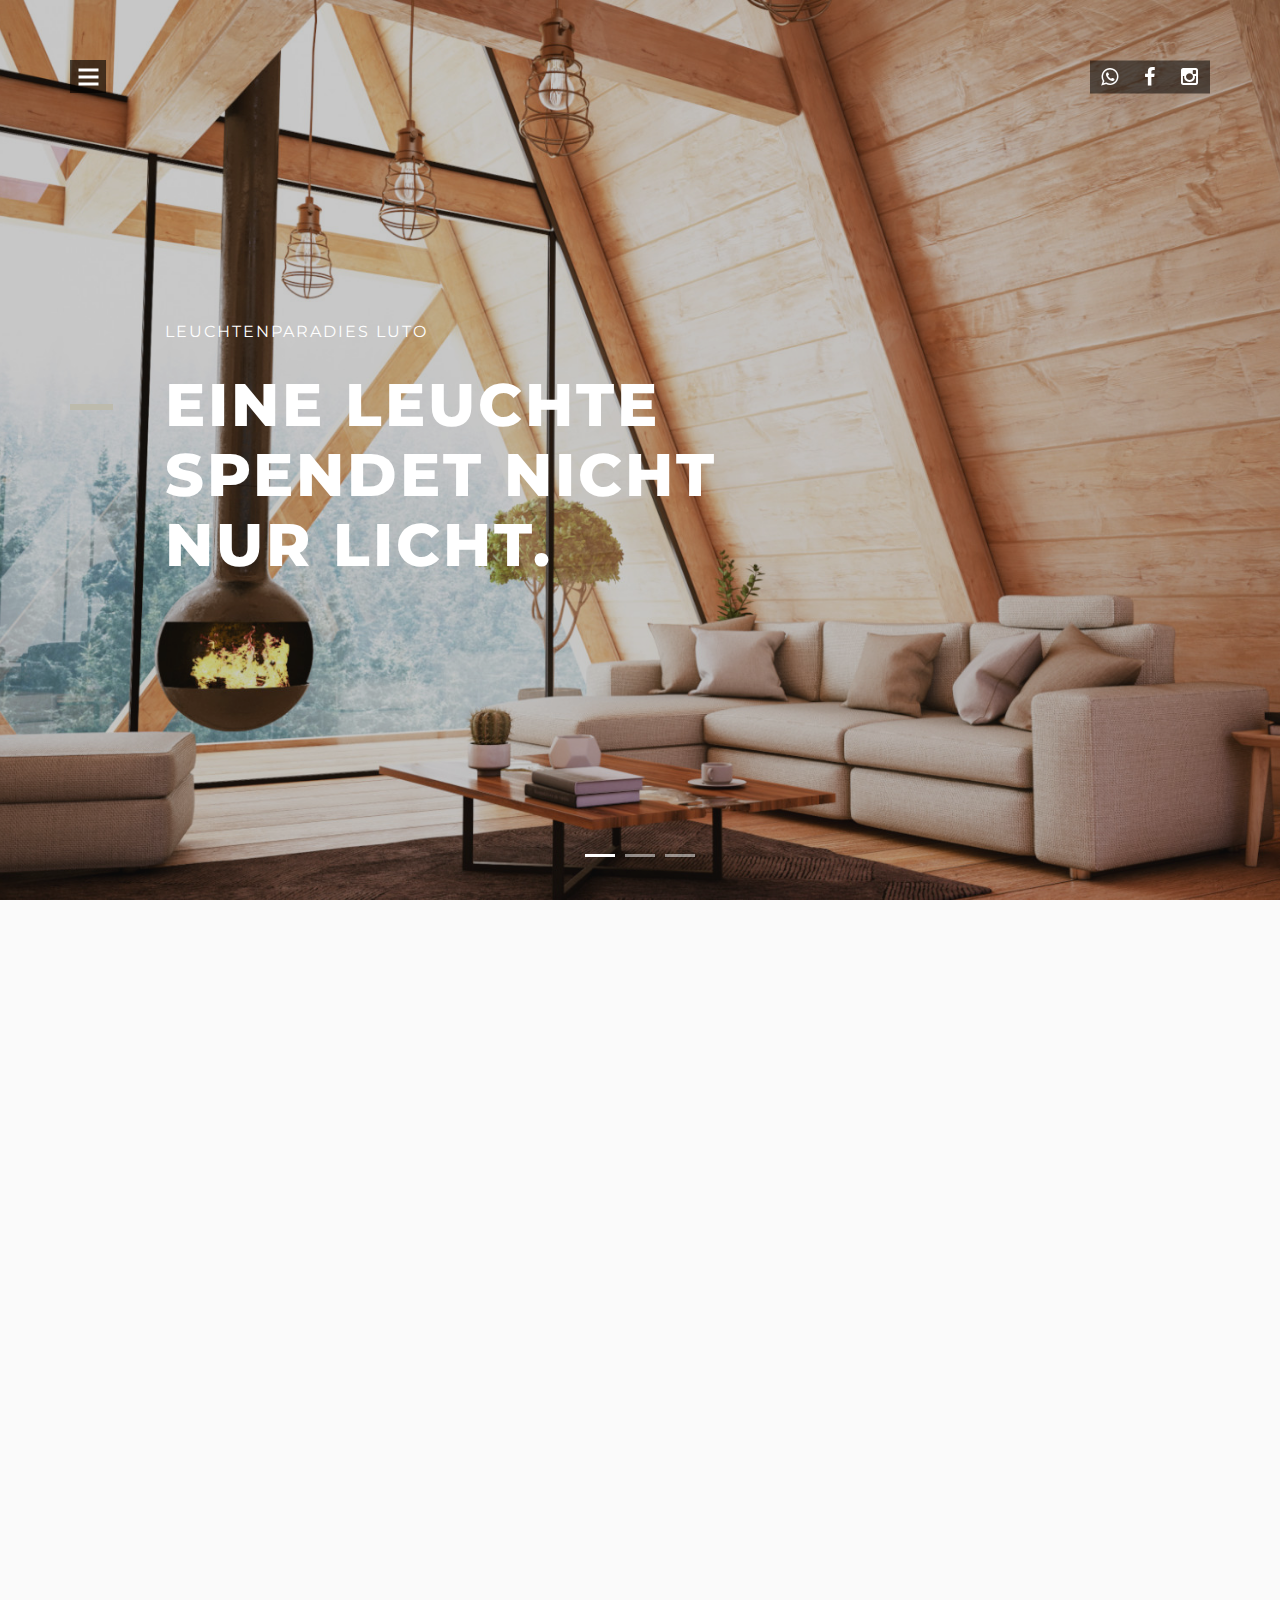
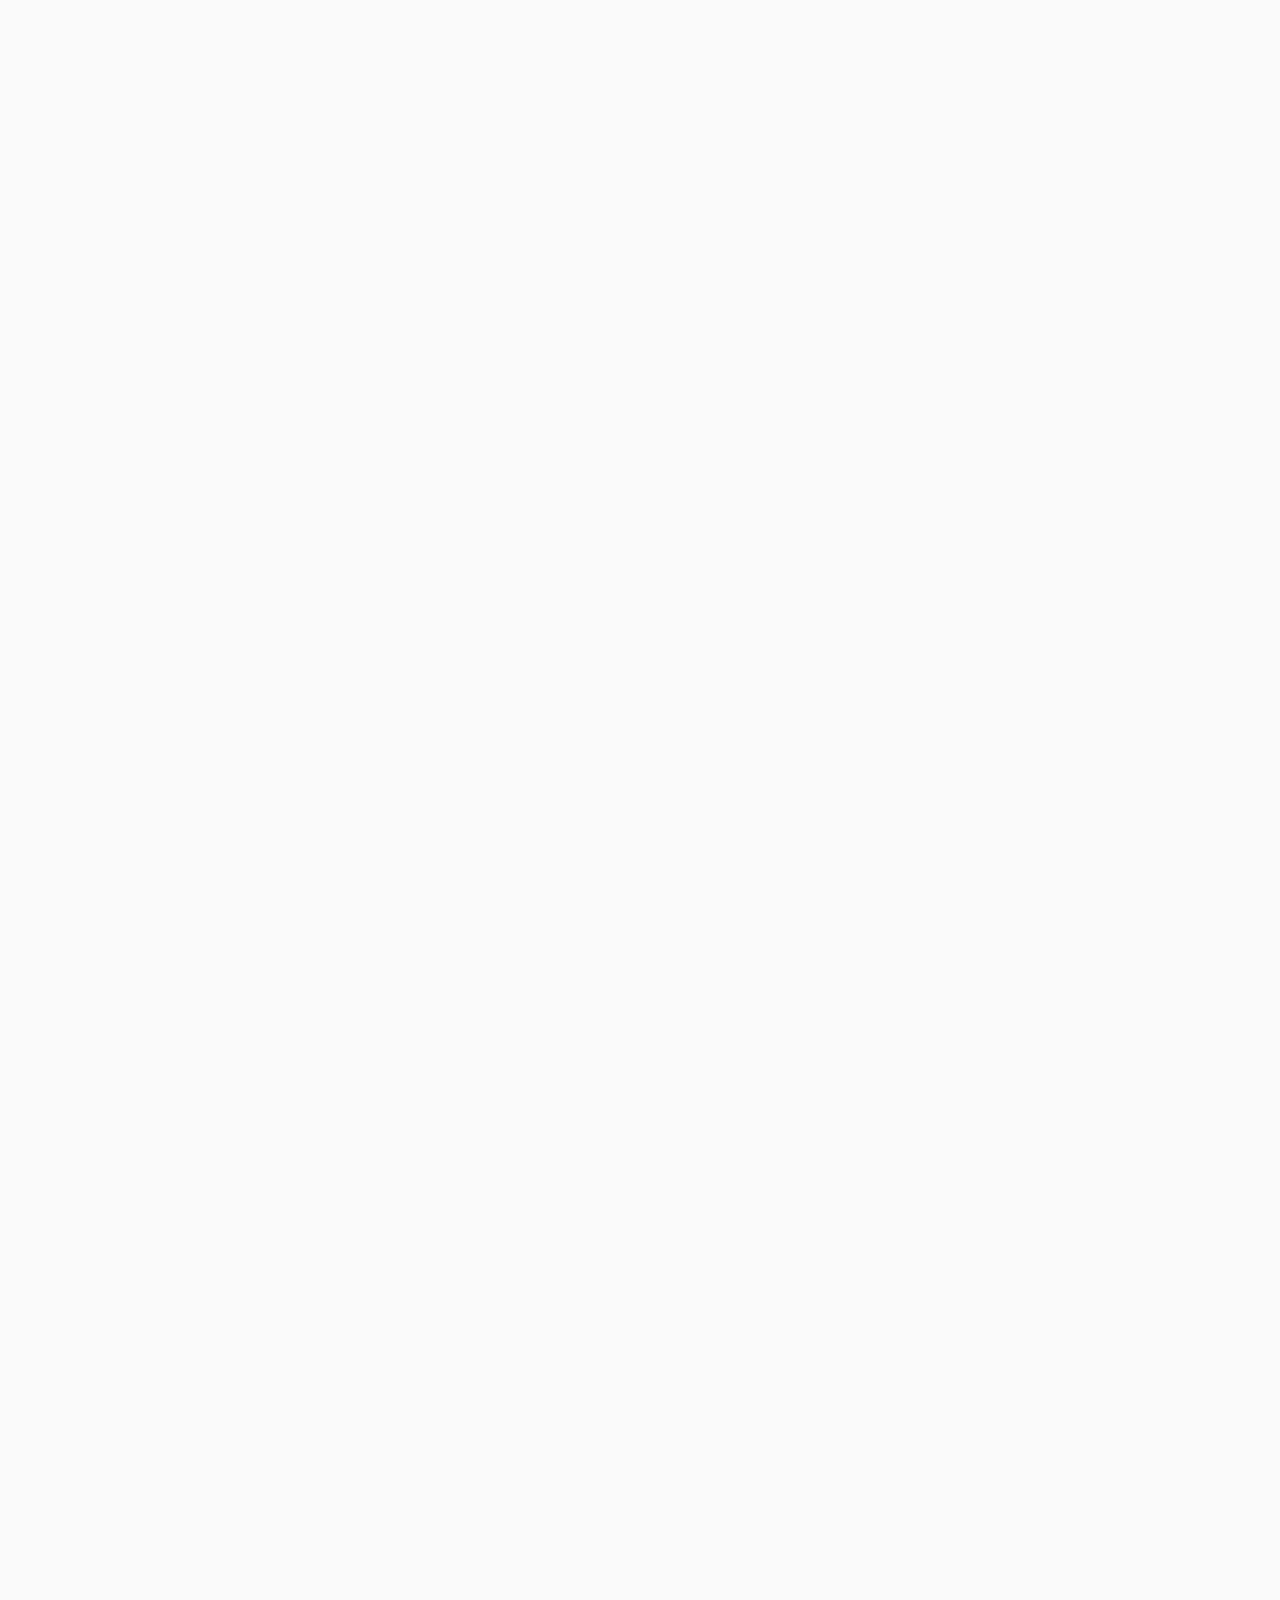
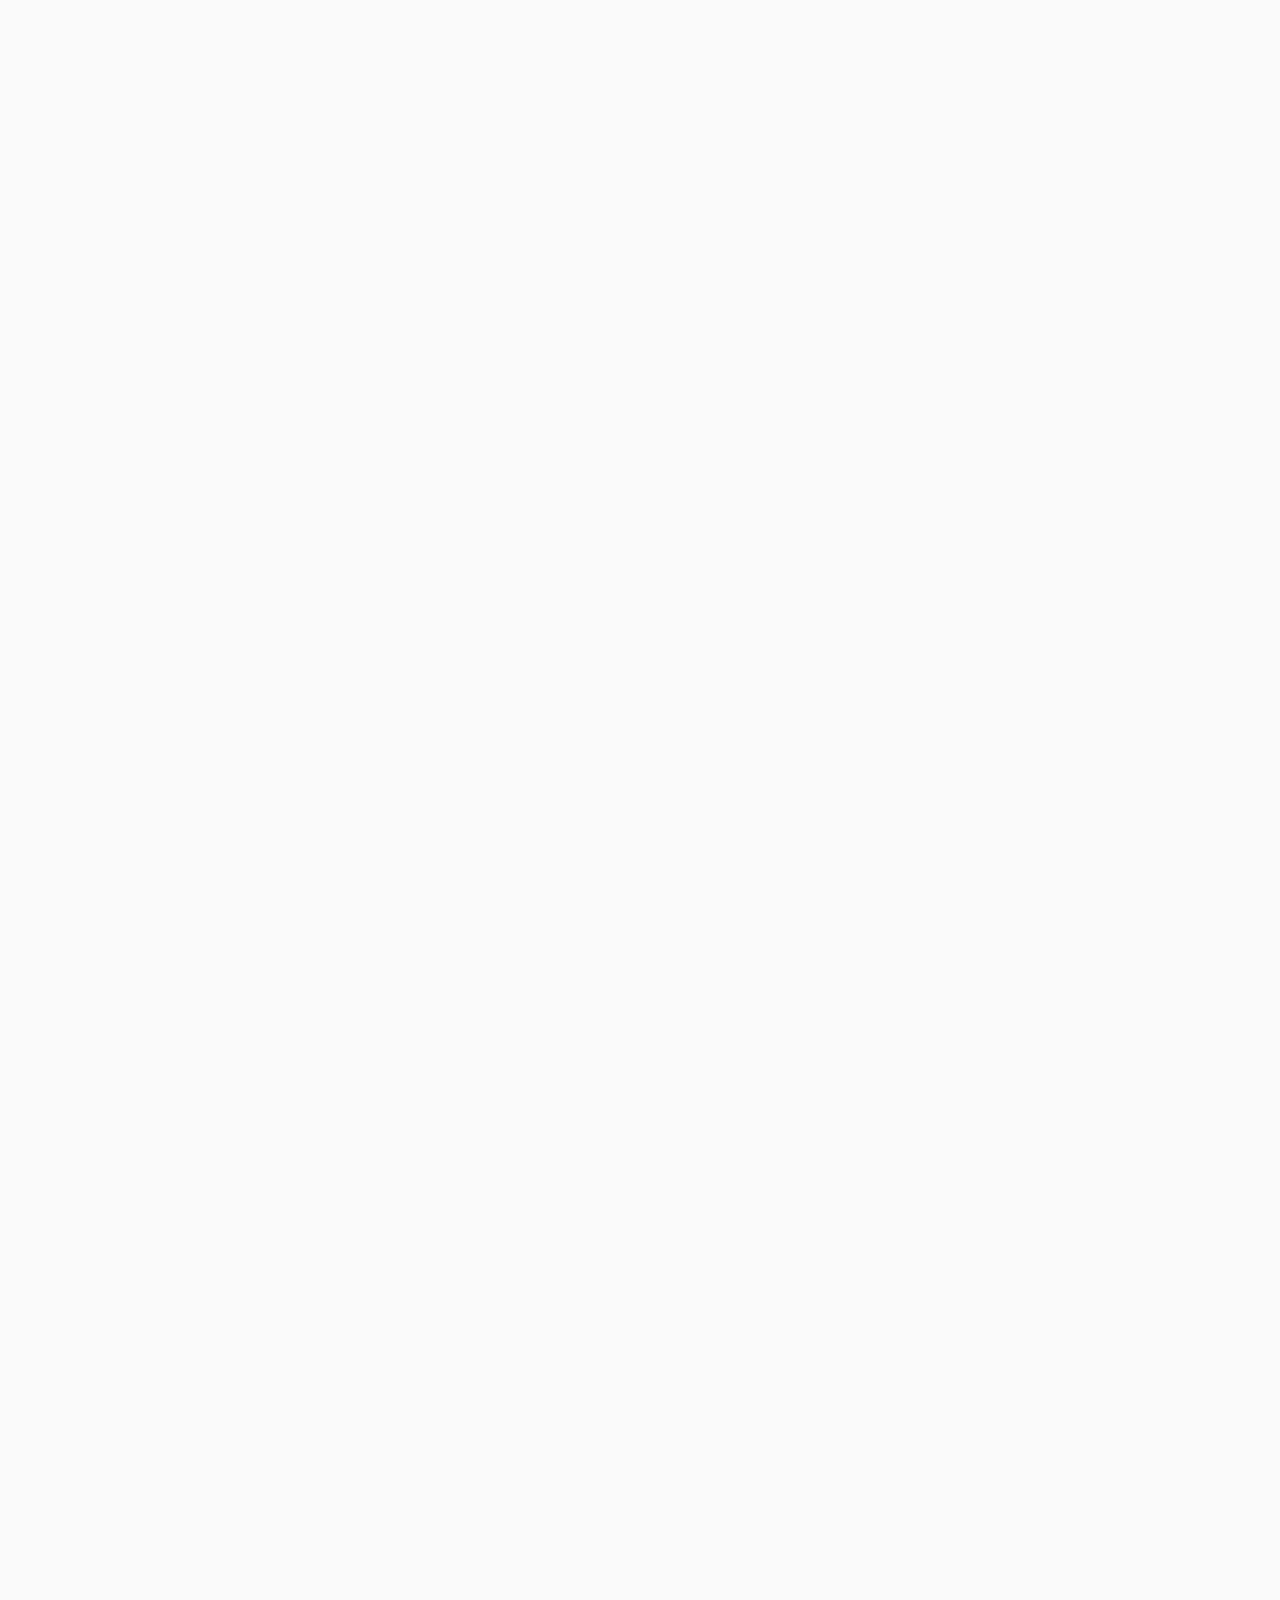
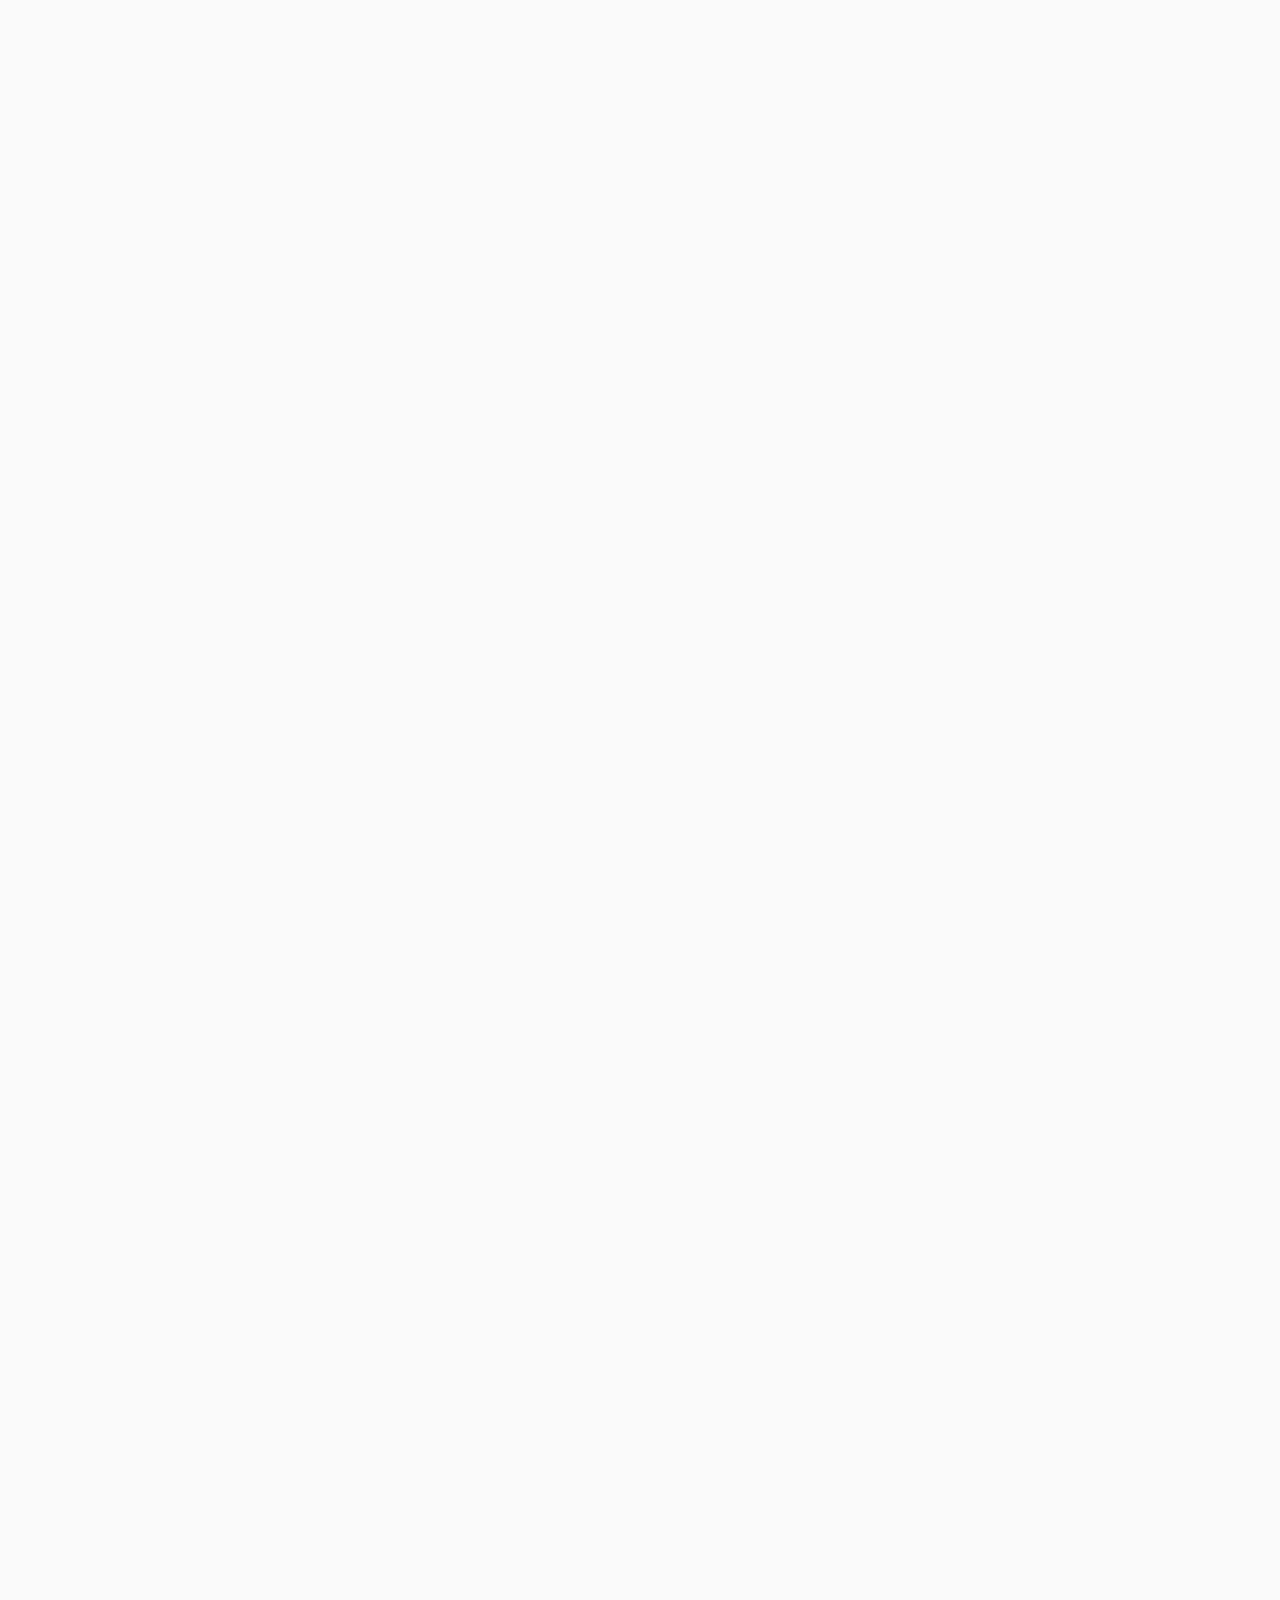
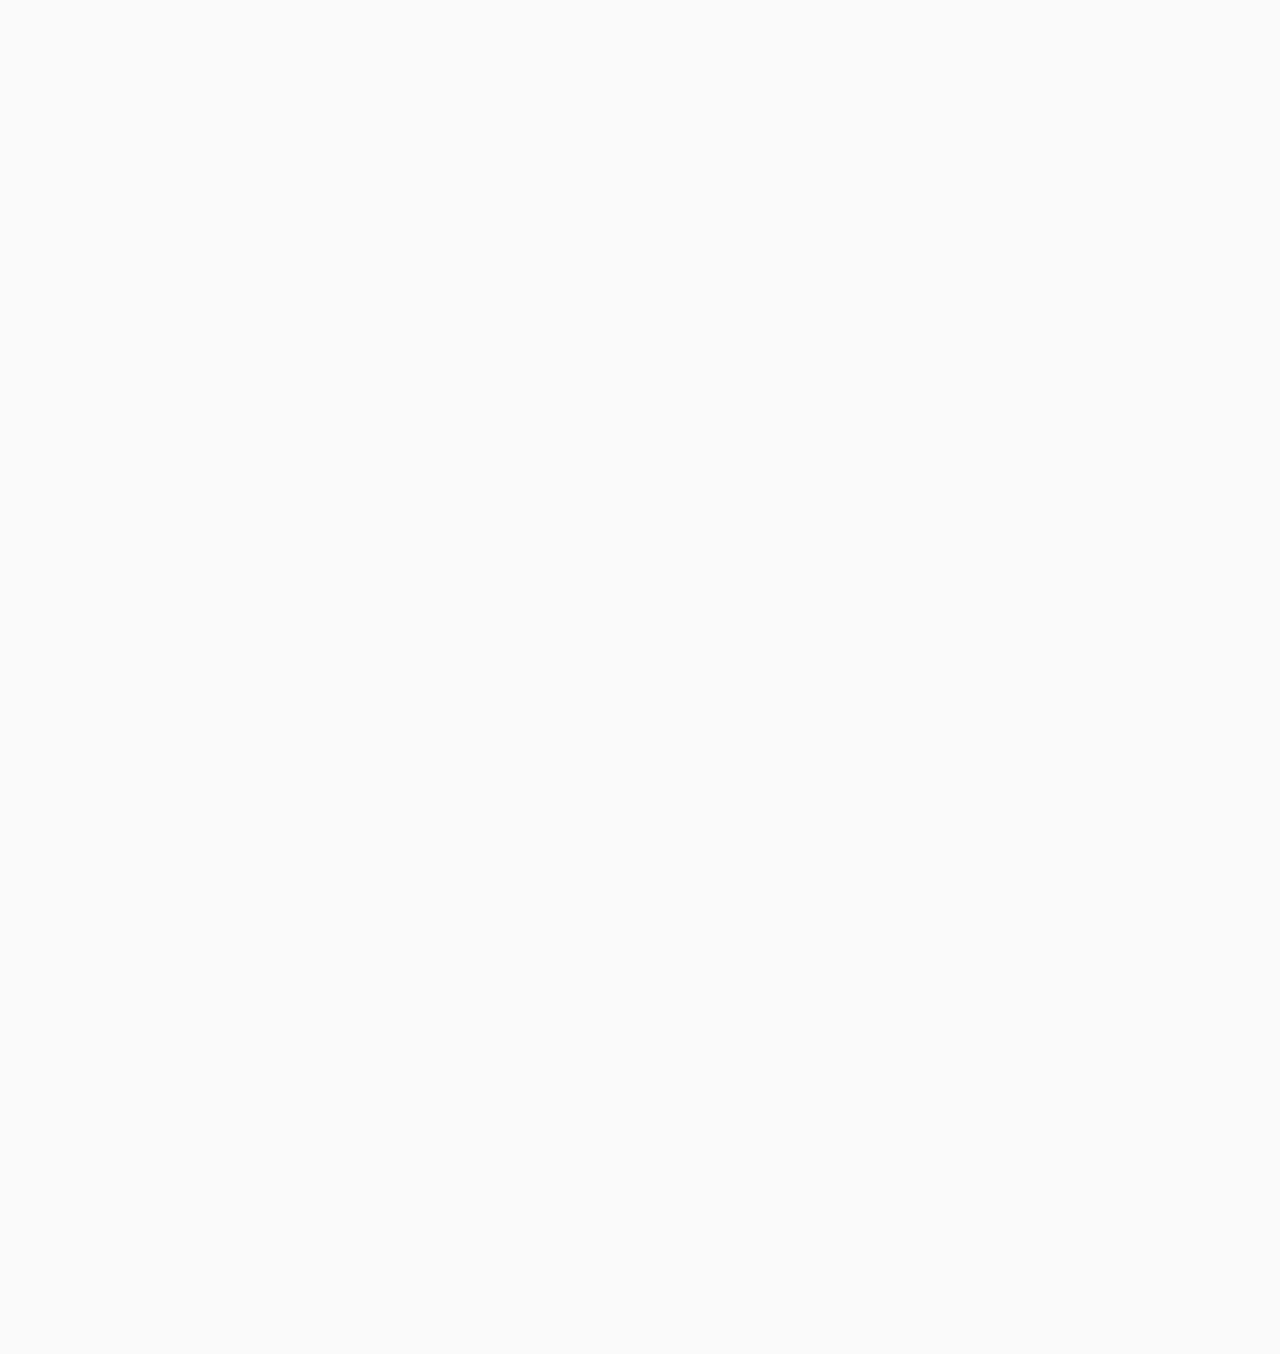
<file: index.html>
<!doctype html>
<html class="no-js" lang="de">
    <head>
        <title>Leuchtenparadies LUTO</title>
        <meta name="description" content="Leuchten für höchste Ansprüche im Innen- und Außenbereich. Unser Ziel ist es eine gemütliche Wohlfühlatmosphäre zu schaffen, gepaart mit Aspekten wie Liebe zum Detail mit höchster  Kundenzufriedenheit. Deshalb steht der Service bei uns an erster Stelle, somit können wir auch auf individuelle Wünsche unserer Kunden eingehen.">
        <meta name="keywords" content="leuchten, manufaktur, mieten, service, beratung, lichtkonzept, beleuchtung, installation, lichtausstattung, leuchtenausstellung, lichtshowroom">
        <meta charset="utf-8">
        <meta name="robots" content="index,nofollow">
        <meta name="author" content="LUTO">
        <meta name="company" content="Leuchtenparadies LUTO" />
        <meta name="audience" content="all" />
        <meta name="revisit-after" content="15 days" />
        <meta name="geo.placename" content="Neudorf 36, 92706 Luhe-Wildenau" />
        <meta name="geo.position" content="49.575;12.093" />
        <meta name="ICBM" content="49.575,12.093" />
        <meta name="LANGUAGE" content="de" />
        <meta name="viewport" content="width=device-width,initial-scale=1.0,maximum-scale=1" />
        <link rel="dns-prefetch" href="/api.whatsapp.com/">
        <link rel="dns-prefetch" href="//www.facebook.com">
        <link rel="dns-prefetch" href="//www.instagram.com">
        <link rel="dns-prefetch" href="//goo.gl.com">
        <!-- favicon -->
        <link rel="apple-touch-icon" sizes="180x180" href="images/apple-touch-icon.png">
        <link rel="icon" type="image/png" sizes="32x32" href="images/favicon-32x32.png">
        <link rel="icon" type="image/png" sizes="16x16" href="images/favicon-16x16.png">
        <link rel="manifest" href="site.webmanifest"> 
        <link rel="shortcut icon" href="images/favicon.ico">
        <link rel="stylesheet" href="css/animate.css" />
        <link rel="stylesheet" href="css/bootstrap.min.css" />
        <!-- et line icon --> 
        <link rel="stylesheet" href="css/et-line-icons.css" />
        <!-- font-awesome icon -->
        <link rel="stylesheet" href="css/font-awesome.min.css" />
        <!-- owl carousel -->
        <link rel="stylesheet" href="css/owl.transitions.css" />
        <link rel="stylesheet" href="css/owl.carousel.css" />
        <!-- pull menu -->
        <link rel="stylesheet" href="css/pull-menu-sideslide.css" />
        <!-- style -->
        <link rel="stylesheet" href="css/style.css" />
        <!-- responsive css -->
        <link rel="stylesheet" href="css/responsive.css" />
        <!--[if IE]>
            <script src="js/html5shiv.js"></script>
        <![endif]-->
    </head>
    <body>

        <div class="icon-bar">
            <a href="https://api.whatsapp.com/send?phone=4916096627375&text=Hallo%20LUTO%20Team%2C%0D&source=&data=" target="_blank" class="whatsapp"><i class="fa fa-whatsapp"></i></a> 
            <a href="https://www.facebook.com/lutoleuchten" target="_blank" class="facebook"><i class="fa fa-facebook"></i></a> 
            <a href="https://www.instagram.com/leuchtenparadies" target="_blank" class="instagram"><i class="fa fa-instagram"></i></a> 
        </div>

        <!-- navigation -->
        <div class="menu-wrap pull-menu">
            <nav class="menu navigation-menu">
                <!-- Brand and toggle get grouped for better mobile display -->
                <div class="col-md-12 navbar-header no-padding clearfix">
                    <a class="navbar-brand no-padding section-link" href="#home"><img src="images/logo.svg" width="200" alt=""/></a>
                </div>
                <div class="col-md-12 no-padding clearfix">
                    <div class="no-padding" id="bs-example-navbar-collapse-1">
                        <ul class="nav navbar-nav alt-font border-bottom border-top">
                            <li><a href="#about" class="section-link"><span>01</span>Über uns</a></li>
                            <li><a href="#service" class="section-link"><span>02</span>Unser Service</a></li>
                            <li><a href="#projects" class="section-link"><span>03</span>Portfolio</a></li>
                            <li><a href="#people" class="section-link"><span>04</span>Manufaktur</a></li>
                            <li><a href="#contact" class="section-link"><span>05</span>Kontakt</a></li>
                        </ul>
                    </div>
                </div>
                <div class="col-md-12 no-padding clearfix">
                    <div class="footer-social margin-thirty no-margin-bottom no-margin-lr">
                        <span class="text-small text-uppercase letter-spacing-1 alt-font"><button type="button" class="btn btn-link text-small text-uppercase letter-spacing-1 alt-font" data-toggle="modal" data-target="#myModal">Impressum &<br />Datenschutzerklärung</button></span>
                    </div>
                </div>
            </nav>
            <button class="close-button" id="close-button">Menü schließen</button>
        </div>
        <button class="menu-button" id="open-button">Menü anzeigen</button>
        <!-- end navigation -->

        <!-- slider -->
        <section id="home" class="no-padding">
            <div class="owl-slider-full owl-carousel owl-theme light-pagination square-pagination dark-pagination-without-next-prev-arrow main-slider">
                <!-- slider item -->
                <div class="item owl-bg-img" style="background-image:url('content/chalet_001_1920x1050.jpg');">
                    <div class="opacity-min bg-dark-gray"></div>
                    <div class="container full-screen position-relative">
                        <div class="col-md-12 slider-typography text-left">
                            <div class="slider-text-middle-main">
                                <div class="slider-text-middle slider-typography-option5">
                                    <div class="col-md-1 no-padding">
                                        <div class="bg-yellow separator-line-medium-thick xs-margin-thirteen xs-no-margin-lr"></div>
                                    </div>
                                    <div class="col-md-11 no-padding">
                                        <p class="white-text text-uppercase letter-spacing-2 light-gray-text alt-font margin-four no-margin-lr no-margin-top">Leuchtenparadies LUTO</p>
                                        <span class="white-text font-weight-800 letter-spacing-3 alt-font text-uppercase">Eine Leuchte spendet nicht nur Licht.</span>
                                    </div>
                                </div>
                            </div>
                        </div>
                    </div>
                </div>
                <!-- end slider item -->  
                <!-- slider item -->
                <div class="item owl-bg-img" style="background-image:url('content/bar_003_1920x1050.jpg');">
                    <div class="opacity-min bg-dark-gray"></div>
                    <div class="container full-screen position-relative">
                        <div class="col-md-12 slider-typography text-left">
                            <div class="slider-text-middle-main">
                                <div class="slider-text-middle slider-typography-option5">
                                    <div class="col-md-1 no-padding">
                                        <div class="bg-yellow separator-line-medium-thick xs-margin-thirteen xs-no-margin-lr"></div>
                                    </div>
                                    <div class="col-md-11 no-padding">
                                        <p class="white-text text-uppercase letter-spacing-2 light-gray-text alt-font margin-four no-margin-lr no-margin-top">LUTO Leuchtenparadies - Ihr Partner für Licht- und Beleuchtung</p>
                                        <span class="white-text font-weight-800 letter-spacing-3 alt-font text-uppercase">Eine Leuchte spiegelt den Kunden wieder.</span>
                                    </div>
                                </div>
                            </div>
                        </div>
                    </div>
                </div>
                <!-- end slider item -->                              
                <!-- slider item -->
                <div class="item owl-bg-img" style="background-image:url('content/chalet_002_1920x1050.jpg');">
                    <div class="opacity-min bg-dark-gray"></div>
                    <div class="container full-screen position-relative">
                        <div class="col-md-12 slider-typography text-left">
                            <div class="slider-text-middle-main">
                                <div class="slider-text-middle slider-typography-option5">
                                    <div class="col-md-1 no-padding">
                                        <div class="bg-yellow separator-line-medium-thick xs-margin-thirteen xs-no-margin-lr"></div>
                                    </div>
                                    <div class="col-md-11 no-padding">
                                        <p class="white-text text-uppercase letter-spacing-2 light-gray-text alt-font margin-four no-margin-lr no-margin-top">Leuchtenparadies LUTO</p>
                                        <span class="white-text font-weight-800 letter-spacing-3 alt-font text-uppercase">Professionelle Zusammenarbeit mit Architekten und Raumgestalter.</span>
                                    </div>
                                </div>
                            </div>
                        </div>
                    </div>
                </div>
                <!-- end slider item -->
            </div>
        </section>
        <!-- end slider -->
        <!-- about section -->
        <section id="about" class="wow fadeIn no-padding">
            <div class="container-fluid">
                <div class="row">
                    <!-- section image -->
                    <div class="col-md-6 col-sm-6 col-xs-12 no-padding architecture-title cover-background overflow-hidden " style="background-image:url('content/robers_al6573_1004x725.jpg');">
                        <span class="architecture-title-number title-big alt-font font-weight-600 position-absolute white-text">01</span>
                    </div>
                    <!-- end section image -->
                    <!-- section title -->
                    <div class="col-md-6 col-sm-6 col-xs-12 no-padding architecture-title sm-min-height-auto">
                        <div class="architecture-section">
                            <span class="title-extra-large alt-font font-weight-600 text-uppercase deep-gray-text display-block sm-title-large"><span class="yellow-text">/</span> Über uns</span>
                            <h2 class="alt-font text-uppercase font-weight-600 light-gray-text2 md-title-large sm-title-medium xs-br-display-none">Leuchten für höchste Ansprüche im Innen- und Außenbereich</h2>
                        </div>
                    </div>
                    <!-- end section title -->
                </div>
            </div>
            <div class="container sm-container-fluid">
                <div class="row">
                    <!-- tab -->
                    <div class="col-md-6 col-sm-12 architecture-title">
                        <h3>&nbsp;</h3>
                        <p class="text-medium width-70 md-width-90 sm-width-100">Wir, das Leuchtenparadies LUTO aus der schönen Oberpfalz, vertreiben Leuchten für höchste Ansprüche im Innen- und Außenbereich. Unser Ziel ist es eine gemütliche Wohlfühlatmosphäre zu schaffen, gepaart mit Aspekten wie Liebe zum Detail und höchster Kundenzufriedenheit. Deshalb steht der Service bei uns an erster Stelle, somit können wir auch auf individuelle Wünsche unserer Kunden eingehen.</p>
                        <p class="text-medium width-70 md-width-90 sm-width-100">Natürlich beraten wir Sie gerne bei der Lichtplanung- und Konzeption sowie der Umsetzung ihrer Vorhaben, um ihre Objekte ins richtige Licht zu rücken.</p>
                        <p class="text-medium width-70 md-width-90 sm-width-100">Wir beziehen unsere Leuchten aus einem Netzwerk exklusiver Manufakturen aus Deutschland, Italien, Frankreich, Belgien und England.</p>
                        <p class="text-medium width-70 md-width-90 sm-width-100">Ist nichts passendes dabei?  Dann lassen Sie sich bei uns individuelle Leuchten anfertigen!</p>                        
                        <p class="text-medium width-70 md-width-90 sm-width-100">Wir verarbeiten Materialien aus Treibholz, Teak, Horn & Geweih sowie unterschiedliche Edelmetalle, wie Gold und Silber. Darüber hinaus sind auch Varianten mit echten Edelsteinen möglich.</p>
                    </div>
                    <!-- end tab -->
                    <div class="col-md-6 col-sm-12 architecture-title overflow-hidden bg-gray xs-min-height-auto">
                        <div class="architecture-section">
                            <span class="alt-font title-small quote-style2 position-relative yellow-text">Eine Leuchte spendet nicht nur Licht - sie spiegelt auch die charakterlichen Züge unserer Kunden wieder.</span>
                            <span class="text-uppercase white-text margin-seventeen no-margin-lr no-margin-bottom display-block alt-font">Ihr Toni Kellermann</span>
                            <span class="text-small text-uppercase white-text alt-font">Inhaber</span>
                        </div>
                    </div>
                </div>
            </div>
        </section>
        <!-- end about section -->
        <!-- service section -->
        <section id="service" class="wow fadeIn no-padding">
            <div class="container-fluid">
                <div class="row">
                    <!-- section image -->
                    <div class="col-md-6 col-sm-6 col-xs-12 no-padding architecture-title cover-background overflow-hidden" style="background-image:url('content/bamboo-am-m2.3-109-bd_1004x725.jpg');">
                        <span class="architecture-title-number title-big alt-font font-weight-600 position-absolute white-text">02</span>
                    </div>
                    <!-- end section image -->
                    <!-- section title -->
                    <div class="col-md-6 col-sm-6 col-xs-12 no-padding architecture-title sm-min-height-auto">
                        <div class="architecture-section">
                            <span class="title-extra-large alt-font font-weight-600 text-uppercase deep-gray-text display-block sm-title-large"><span class="yellow-text">/</span> Unser Service</span>
                            <h2 class="alt-font text-uppercase font-weight-600 light-gray-text2 md-title-large sm-title-medium xs-br-display-none">Mieten statt kaufen</h2>
                        </div>
                    </div>
                    <!-- end section title -->
                </div>
            </div>
        </section>
        <section class="wow fadeIn no-padding">
            <div class="container sm-container-fluid">
                <div class="row">
                    <!-- tab -->
                    <div class="col-md-6 col-sm-12 architecture-title">
                        <h3>&nbsp;</h3>
                        <p class="text-medium width-70 md-width-90 sm-width-100">LUTO geht individuell und zielorientiert auf die unterschiedlichen Bedürfnisse unserer Kunden im In- und Ausland ein. Egal ob Erstausstattung oder bei Renovierung, ist für hochwertige Leuchten situationsbedingt nicht immer genügend Budget vorhanden.</p>
                        <p class="text-medium width-70 md-width-90 sm-width-100">Mit der Vermietung unserer Leuchten aus der –Rustiko Linie- sind die monatlichen Kosten realisier- und überschaubar. Nach einer vertraglich vereinbarten Mietzeit von 3 Jahren können sich unsere Kunden anschließend wieder neue Produkte anmieten.</p>
                        <p class="text-medium width-70 md-width-90 sm-width-100">Ebenso bieten wir für Privat- und Gewerbekunden attraktive Finanzierungsangebote an.</p>
                        <p class="text-medium width-70 md-width-90 sm-width-100">Sprechen Sie uns einfach an!</p>
                        <a href="#contact" class="btn btn-primary">Kontakt aufnehmen</a>
                    </div>
                    <!-- end tab -->
                    <div class="col-md-6 col-sm-6 col-xs-12 no-padding architecture-title cover-background overflow-hidden" style="background-image:url('content/robers_hl2557_1004x725.jpg');">
                        
                    </div>
                </div>
            </div>

            <hr />
            
            <div class="container">
                <div class="row">
                    <!-- service item -->
                    <div class="col-md-3 col-sm-6 sm-margin-nine sm-no-margin-lr sm-no-margin-top">
                        <span class="yellow-text h1">01.</span><br />
                        <span class="text-uppercase h3 deep-gray-text">Beratung</span>
                        <p>Leuchten sind unsere Leidenschaft - diese teilen wir gerne mit Ihnen.</p>
                        <div class="separator-line-thick bg-yellow margin-twenty no-margin-lr sm-no-margin-bottom"></div>
                    </div>
                    <!-- end service item -->
                    <!-- service item -->
                    <div class="col-md-3 col-sm-6 sm-margin-nine sm-no-margin-lr sm-no-margin-top">
                        <span class="yellow-text h1">02.</span><br />
                        <span class="text-uppercase h3 deep-gray-text">Konzept</span>
                        <p>Aus einer Idee entwickeln wir gemeinsam mit Ihnen konkrete Projektpläne.</p>
                        <div class="separator-line-thick bg-yellow margin-twenty no-margin-lr sm-no-margin-bottom"></div>
                    </div>
                    <!-- end service item -->
                    <!-- service item -->
                    <div class="col-md-3 col-sm-6">
                        <span class="yellow-text h1">03.</span><br />
                        <span class="text-uppercase h3 deep-gray-text">Service</span>
                        <p>Wartung<br />Auf- und Abbau Service</p>
                        <div class="separator-line-thick bg-yellow margin-twenty no-margin-lr xs-margin-twenty xs-no-margin-lr sm-no-margin-bottom"></div>
                    </div>
                    <!-- end service item -->
                    <!-- service item -->
                    <div class="col-md-3 col-sm-6">
                        <span class="yellow-text h1">04.</span><br />
                        <span class="text-uppercase h3 deep-gray-text">Direktmarketing</span>
                        <p>Der Kunde hat die Möglichkeit durch Ausstellung und Bewerben unserer Produkte in seinen Räumlichkeiten eine Provision zu erhalten, sollte es zum Verkauf kommen.</p>
                        <div class="separator-line-thick bg-yellow margin-twenty no-margin-lr sm-no-margin-bottom"></div>
                    </div>
                    <!-- end service item -->
                </div>
            </div>
        </section>
        <!-- end service section -->
        <!-- project section -->
        <section id="projects" class="wow fadeIn no-padding">
            <div class="container-fluid">
                <div class="row">
                    <div class="col-md-6 col-sm-6 col-xs-12 no-padding architecture-title bg-gray overflow-hidden">
                        <span class="architecture-title-number title-big alt-font font-weight-600 position-absolute white-text">03</span>
                        <div class="col-lg-6 col-md-8 col-sm-10 col-xs-10 text-right pull-right sm-margin-nineteen sm-no-margin-lr sm-no-margin-top xs-margin-nineteen xs-no-margin-lr xs-no-margin-top">
                        </div>
                    </div>
                    <!-- section title -->
                    <div class="col-md-6 col-sm-6 col-xs-12 no-padding architecture-title sm-min-height-auto">
                        <div class="architecture-section">
                            <span class="title-extra-large alt-font font-weight-600 text-uppercase deep-gray-text display-block sm-title-large"><span class="yellow-text">/</span> Portfolio</span>
                            <h2 class="alt-font text-uppercase font-weight-600 light-gray-text2 md-title-large sm-title-medium xs-br-display-none">Auszug aus dem Leuchtensortiment unserer Hersteller</h2>
                        </div>
                    </div>
                    <!-- end section title -->
                </div>
            </div>
        </section>
        <section class="no-padding work-4col wow fadeIn ">
            <div class="container-fluid">
                <div class="row">
                    <div class="grid-gallery grid-style5 overflow-hidden">
                        <div class="tab-content">
                            <ul class="masonry-items grid">

                                <!-- project item 1/1 -->
                                <li>
                                    <figure>
                                        <div class="gallery-img"><img loading="lazy" src="content/portfolio/catalani_smith_800x800.jpg" alt=""></div>
                                        <figcaption>
                                            <div class="logo"><img loading="lazy" src="content/logos/catellani_smith_w.png"></div>
                                            <h3 class="alt-font text-uppercase letter-spacing-2">Catalani Smith</h3>
                                            <span class="text-small alt-font text-uppercase light-gray-text">PostKrisi</span>
                                        </figcaption>
                                    </figure>
                                </li>
                                <!-- end project item -->

                                <!-- project item 2/1 -->
                                <li>
                                    <figure>
                                        <div class="gallery-img"><img loading="lazy" src="content/portfolio/morosini_luce_design-stehleuchte_800x800.jpg" alt=""></div>
                                        <figcaption>
                                            <div class="logo"><img loading="lazy" src="content/logos/morosini_w.png"></div>
                                            <h3 class="alt-font text-uppercase letter-spacing-2">Morosini Luce & Design</h3>
                                            <span class="text-small alt-font text-uppercase light-gray-text">FOG</span>
                                        </figcaption>
                                    </figure>
                                </li>
                                <!-- end project item -->

                                <!-- project item 3/1 -->
                                <li>
                                    <figure>
                                        <div class="gallery-img"><img loading="lazy" src="content/portfolio/robers_hl2506_800x800.jpg" alt=""></div>
                                        <figcaption>
                                            <div class="logo"><img loading="lazy" src="content/logos/robers_w.png"></div>
                                            <h3 class="alt-font text-uppercase letter-spacing-2">Robers</h3>
                                            <span class="text-small alt-font text-uppercase light-gray-text">Hängeleuchte</span>
                                        </figcaption>
                                    </figure>
                                </li>
                                <!-- end project item -->

                                <!-- project item 4/1 -->
                                <li>
                                    <figure>
                                        <div class="gallery-img"><img loading="lazy" src="content/portfolio/authentage_800x800.jpg" alt=""></div>
                                        <figcaption>
                                            <div class="logo"><img loading="lazy" src="content/logos/authentage_w.png"></div>
                                            <h3 class="alt-font text-uppercase letter-spacing-2">Authentage</h3>
                                            <span class="text-small alt-font text-uppercase light-gray-text">Elébase</span>
                                        </figcaption>
                                    </figure>
                                </li>
                                <!-- end project item -->



                                <!-- project item 1/2 -->
                                <li>
                                    <figure>
                                        <div class="gallery-img"><img loading="lazy" src="content/portfolio/luceplan_mesh_d86_800x800.jpg" alt=""></div>
                                        <figcaption>
                                            <div class="logo"><img loading="lazy" src="content/logos/luceplan_w.png"></div>
                                            <h3 class="alt-font text-uppercase letter-spacing-2">Luce Plan</h3>
                                            <span class="text-small alt-font text-uppercase light-gray-text">Mesh</span>
                                        </figcaption>
                                    </figure>
                                </li>
                                <!-- end project item -->

                                <!-- project item 2/2 -->
                                <li>
                                    <figure>
                                        <div class="gallery-img"><img loading="lazy" src="content/portfolio/horn_gweih_1_800x800.jpg" alt=""></div>
                                        <figcaption>
                                            <div class="logo"><img loading="lazy" src="content/logos/horn-und-geweih_w.png"></div>
                                            <h3 class="alt-font text-uppercase letter-spacing-2">Horn & Gweih</h3>
                                            <span class="text-small alt-font text-uppercase light-gray-text">Geweih-Lüster</span>
                                        </figcaption>
                                    </figure>
                                </li>
                                <!-- end project item -->

                                <!-- project item 3/2 -->
                                <li>
                                    <figure>
                                        <div class="gallery-img"><img loading="lazy" src="content/portfolio/penta_cluster_big_800x800.jpg" alt=""></div>
                                        <figcaption>
                                            <div class="logo"><img loading="lazy" src="content/logos/penta_w.png"></div>
                                            <h3 class="alt-font text-uppercase letter-spacing-2">Penta</h3>
                                            <span class="text-small alt-font text-uppercase light-gray-text">GLO Pendelleuchte</span>
                                        </figcaption>
                                    </figure>
                                </li>
                                <!-- end project item -->

                                <!-- project item 4/2 -->
                                <li>
                                    <figure>
                                        <div class="gallery-img"><img loading="lazy" src="content/portfolio/lichtraumfunktion_pendelleuchte_800x800.jpg" alt=""></div>
                                        <figcaption>
                                            <div class="logo"><img loading="lazy" src="content/logos/licht_raum_runktion_w.png"></div>
                                            <h3 class="alt-font text-uppercase letter-spacing-2">Licht Raum Funktion</h3>
                                            <span class="text-small alt-font text-uppercase light-gray-text">LightPot</span>
                                        </figcaption>
                                    </figure>
                                </li>
                                <!-- end project item -->



                                <!-- project item 1/3 -->
                                <li>
                                    <figure>
                                        <div class="gallery-img"><img loading="lazy" src="content/portfolio/secto-design-octo-4240_800x800.jpg" alt=""></div>
                                        <figcaption>
                                            <div class="logo"><img loading="lazy" src="content/logos/secto_design_w.png"></div>
                                            <h3 class="alt-font text-uppercase letter-spacing-2">Secto</h3>
                                            <span class="text-small alt-font text-uppercase light-gray-text">Octo</span>
                                        </figcaption>
                                    </figure>
                                </li>
                                <!-- end project item -->

                                <!-- project item 2/3 -->
                                <li>
                                    <figure>
                                        <div class="gallery-img"><img loading="lazy" src="content/portfolio/louvre-am-m10-080_800x800.jpg" alt=""></div>
                                        <figcaption>
                                            <div class="logo"><img loading="lazy" src="content/logos/roger_pradier_w.png"></div>
                                            <h3 class="alt-font text-uppercase letter-spacing-2">Roger Pradier</h3>
                                            <span class="text-small alt-font text-uppercase light-gray-text">Louvre</span>
                                        </figcaption>
                                    </figure>
                                </li>
                                <!-- end project item -->

                                <!-- project item 3/3 -->
                                <li>
                                    <figure>
                                        <div class="gallery-img"><img loading="lazy" src="content/portfolio/holtkoetter_milieu_supernova_p_800x800.jpg" alt=""></div>
                                        <figcaption>
                                            <div class="logo"><img loading="lazy" src="content/logos/holtkoetter_w.png"></div>
                                            <h3 class="alt-font text-uppercase letter-spacing-2">Holtkötter</h3>
                                            <span class="text-small alt-font text-uppercase light-gray-text">SuperNova P</span>
                                        </figcaption>
                                    </figure>
                                </li>
                                <!-- end project item -->

                                <!-- project item 4/3 -->
                                <li>
                                    <figure>
                                        <div class="gallery-img"><img loading="lazy" src="content/portfolio/ferroluce_011_800x800.jpg" alt=""></div>
                                        <figcaption>
                                            <div class="logo"><img loading="lazy" src="content/logos/ferroluce_w.png"></div>
                                            <h3 class="alt-font text-uppercase letter-spacing-2">Ferroluce</h3>
                                            <span class="text-small alt-font text-uppercase light-gray-text">LARIAT Collection</span>
                                        </figcaption>
                                    </figure>
                                </li>
                                <!-- end project item -->



                                <!-- project item 1/4 -->
                                <li>
                                    <figure>
                                        <div class="gallery-img"><img loading="lazy" src="content/portfolio/bolichwerke_frankfurt_800x800.jpg" alt=""></div>
                                        <figcaption>
                                            <div class="logo"><img loading="lazy" src="content/logos/bolichwerke_w.png"></div>
                                            <h3 class="alt-font text-uppercase letter-spacing-2">Bolichwerke</h3>
                                            <span class="text-small alt-font text-uppercase light-gray-text">Frankfurt Tisch</span>
                                        </figcaption>
                                    </figure>
                                </li>
                                <!-- end project item -->

                                <!-- project item 2/4 -->
                                <li>
                                    <figure>
                                        <div class="gallery-img"><img loading="lazy" src="content/portfolio/ingo_maurer_leuchte_800x800.jpg" alt=""></div>
                                        <figcaption>
                                            <div class="logo"><img loading="lazy" src="content/logos/ingo_maurer_w.png"></div>
                                            <h3 class="alt-font text-uppercase letter-spacing-2">Ingo Maurer</h3>
                                            <span class="text-small alt-font text-uppercase light-gray-text">PORCA MISERIA !</span>
                                        </figcaption>
                                    </figure>
                                </li>
                                <!-- end project item -->

                                <!-- project item 3/4 -->
                                <li>
                                    <figure>
                                        <div class="gallery-img"><img loading="lazy" src="content/portfolio/cto_axis_three_800x800.jpg" alt=""></div>
                                        <figcaption>
                                            <div class="logo"><img loading="lazy" src="content/logos/cto_w.png"></div>
                                            <h3 class="alt-font text-uppercase letter-spacing-2">CTO Lightning</h3>
                                            <span class="text-small alt-font text-uppercase light-gray-text">AXIS THREE</span>
                                        </figcaption>
                                    </figure>
                                </li>
                                <!-- end project item -->

                                <!-- project item 4/4 -->
                                <li>
                                    <figure>
                                        <div class="gallery-img"><img loading="lazy" src="content/portfolio/masiero_kronleuchter_800x800.jpg" alt=""></div>
                                        <figcaption>
                                            <div class="logo"><img loading="lazy" src="content/logos/masiero_w.png"></div>
                                            <h3 class="alt-font text-uppercase letter-spacing-2">Masiero</h3>
                                            <span class="text-small alt-font text-uppercase light-gray-text">Maria Teresa I</span>
                                        </figcaption>
                                    </figure>
                                </li>
                                <!-- end project item -->

                            </ul>
                        </div>
                    </div>
                </div>
            </div>
        </section>
        <!-- end project section -->


        <!-- people section -->
        <section id="people" class="wow fadeIn no-padding">
            <div class="container-fluid">
                <div class="row">
                    <!-- section image -->
                    <div class="col-md-6 col-sm-6 col-xs-12 no-padding architecture-title cover-background overflow-hidden" style="background-image:url('content/manufacturing_2_1004x725.jpg');">
                        <span class="architecture-title-number title-big alt-font font-weight-600 position-absolute white-text">04</span>
                    </div>
                    <!-- end section image -->
                    <!-- section title -->
                    <div class="col-md-6 col-sm-6 col-xs-12 no-padding architecture-title sm-min-height-auto">
                        <div class="architecture-section">
                            <span class="title-extra-large alt-font font-weight-600 text-uppercase deep-gray-text display-block sm-title-large"><span class="yellow-text">/</span> Manufaktur</span>
                            <h2 class="alt-font text-uppercase font-weight-600 light-gray-text2 md-title-large sm-title-medium xs-br-display-none">Manufaktur individuell nach Ihren Wünschen</h2>
                        </div>
                    </div>
                    <!-- end section title -->
                </div>
            </div>
        </section>


        <!-- testimonial section -->
        <section class="wow fadeIn no-padding-tb">
            <div class="container sm-container-fluid">
                <div class="row">
                    <div class="col-md-6 col-sm-12 architecture-title overflow-hidden bg-light-gray">
                        <div class="architecture-section xs-padding-eleven xs-no-padding-lr xs-display-inline sm-display-inline-block sm-width-100">
                            <!-- testimonial item -->
                            <div class="col-md-12 col-sm-12 no-padding margin-thirty no-margin-lr no-margin-top sm-margin-three sm-no-margin-lr sm-no-margin-top xs-margin-thirty-five xs-no-margin-lr xs-no-margin-bottom clearfix">
                                <div class="col-md-3 col-sm-2 col-xs-2 no-padding"><img loading="lazy" src="content/manufacturing_1_200x200.jpg" alt="" class="position-relative top10 "/></div>
                                <div class="col-md-9 col-sm-9 col-xs-10 no-padding-right padding-twenty no-padding-top no-padding-bottom sm-padding-eleven sm-no-padding-tb sm-no-padding-right">
                                    <!-- <span class="title-big alt-font yellow-text line-height-none display-inherit">“</span> -->
                                    <p class="width-90 xs-width-90 alt-font">Antikes Holz wird von erfahrenen Handwerksmeistern beschlagen um daraus einen modernen und zeitlosen Standfuß für eine Individualleuchte herzustellen. Traditionnelles Handwerk macht das Stück zu einem Unikat.</p>
                                    <!--
                                    <span class="alt-font text-uppercase black-text display-block">Name</span>
                                    <span class="text-uppercase alt-font light-gray-text text-small">Title</span>
                                    -->
                                </div>
                            </div>
                            <!-- end testimonial item -->
                            <!-- testimonial item -->
                            <div class="col-md-12 col-sm-12 no-padding margin-fifteen no-margin-lr no-margin-bottom xs-margin-thirty-five xs-no-margin-lr clearfix">
                                <div class="col-md-3 col-sm-2 col-xs-2 no-padding"><img loading="lazy" src="content/manufacturing_3_200x200.jpg" alt="" class="position-relative top10 "/></div>
                                <div class="col-md-9 col-sm-9 col-xs-10 no-padding-right padding-twenty no-padding-top no-padding-bottom sm-padding-eleven sm-no-padding-tb sm-no-padding-right">
                                    <!-- <span class="title-big alt-font yellow-text line-height-none display-inherit">“</span> -->
                                    <p class="width-90 xs-width-90 alt-font">Schmelzvorgang eines Glasrohlings, um daraus einen hochwertigen Leuchtenschirm zu gießen.</p>
                                    <!--
                                    <span class="alt-font text-uppercase black-text display-block">Name</span>
                                    <span class="text-uppercase alt-font light-gray-text text-small">Title</span>
                                    -->
                                </div>
                            </div>
                            <!-- end testimonial item -->
                        </div>
                    </div>
                    <div class="col-md-6 col-sm-12 architecture-title overflow-hidden bg-gray xs-min-height-auto">
                        <!-- highlight testimonial item -->
                        <div class="architecture-section">
                            <span class="alt-font title-small quote-style2 position-relative yellow-text">Wir arbeiten mit regionalen Kunsthandwerkern zusammen, welche Ihnen eine Leuchte schmieden oder aus edlen Hölzern fertigen können. Teilen Sie uns Ihre Wünsche mit, wir können sie umsetzen.</span>
                        </div>
                        <!-- end highlight testimonial item -->
                    </div>
                </div>
            </div>
        </section>
        <!-- end testimonial section -->



        <!-- contact section -->
        <section id="contact" class="wow fadeIn no-padding">
            <div class="container-fluid">
                <div class="row">
                    <!-- section image -->
                    <div class="col-md-6 col-sm-6 col-xs-12 no-padding architecture-title cover-background overflow-hidden" style="background-image:url('content/about_luto_ceo_1024x683.jpg');">
                        <span class="architecture-title-number title-big alt-font font-weight-600 position-absolute white-text">05</span>
                    </div>
                    <!-- end section image -->
                    <!-- section title -->
                    <div class="col-md-6 col-sm-6 col-xs-12 no-padding architecture-title sm-min-height-auto">
                        <div class="architecture-section">
                            <span class="title-extra-large alt-font font-weight-600 text-uppercase deep-gray-text display-block sm-title-large"><span class="yellow-text">/</span> Kontakt</span>
                            <h2 class="alt-font text-uppercase font-weight-600 light-gray-text2 md-title-large sm-title-medium xs-br-display-none">Wir kümmern uns um Ihr Anliegen</h2>
                        </div>
                    </div>
                    <!-- end section title -->
                </div>
            </div>
        </section>
        <section class="wow fadeIn no-padding-tb">
            <div class="container sm-container-fluid">
                <div class="row">
                    <div class="col-md-6 col-sm-12 architecture-title overflow-hidden sm-min-height-auto">
                        <div class="architecture-section sm-no-padding">
                            <div class="col-md-12 col-sm-12 no-padding sm-padding-nineteen xs-padding-twenty-nine xs-no-padding-lr xs-no-padding-top">
                                <h5 class="alt-font text-uppercase font-weight-600 light-gray-text2 md-title-large sm-title-medium xs-br-display-none">Licht hat so viel mehr zu bieten.... Lassen Sie sich inspirieren.</h5>
                            </div>
                        </div>
                    </div>
                    <div class="col-md-6 col-sm-12 architecture-title overflow-hidden bg-yellow">
                        <!-- text -->
                        <div class="architecture-section xs-padding-twenty-nine xs-no-padding-lr xs-text-center">

                            <div class="col-md-2 col-sm-1">
                                <i class="icon-map-pin icon-medium gray-text margin-one-half no-margin-lr"></i>
                            </div>
                            <div class="col-md-10 col-sm-11 alt-font gray-text text-uppercase alt-font">
                                <span class="text-large font-weight-600">Leuchtenparadies LUTO</span>
                                <p class="text-medium"><a href="https://goo.gl/maps/TDFceCXzxQKzzxvv6" target="_blank">Neudorf 36<br />D-92706 Luhe-Wildenau</a><br />&nbsp;</p>
                            </div>

                            <div class="col-md-2 col-sm-1">
                                <i class="icon-clock icon-medium gray-text margin-one-half no-margin-lr"></i>
                            </div>
                            <div class="col-md-10 col-sm-11 alt-font gray-text text-uppercase alt-font">
                                <span class="text-large font-weight-600">Öffnungszeiten (ab Dez. 21)<br /></span>
                                <span class="white-text text-small font-weight-600">Gerne beraten wir Sie jetzt schon nach telefonischer Terminvereinbarung<br /></span>
                                <p class="text-medium">Montag - Mittwoch 9-12h / 15-18h<br />Freitag 9-12h / 14-17h<br />Samstag 10-13h<br />Nach Vereinbarung<br />&nbsp;</p>
                            </div>

                            <div class="col-md-2 col-sm-1">
                                <i class="icon-clipboard icon-medium gray-text margin-one-half no-margin-lr"></i>
                            </div>
                            <div class="col-md-10 col-sm-11 alt-font gray-text text-uppercase alt-font">
                                <span class="text-large font-weight-600">E-Mail</span>
                                <p class="text-medium"><a href="mailto:info@leuchtenparadies-luto.de?subject=Anfrage%20Leuchten" class="gray-text">info@leuchtenparadies-luto.de</a><br />&nbsp;</p>
                            </div>

                            <div class="col-md-2 col-sm-1">
                                <i class="icon-phone icon-medium gray-text margin-one-half no-margin-lr"></i>
                            </div>
                            <div class="col-md-10 col-sm-11 alt-font gray-text text-uppercase alt-font">
                                <span class="text-large font-weight-600">Telefon</span>
                                <p class="text-medium"><a href="tel:+4996079226266">+49 (0)9607 922 62 66</a><br />&nbsp;</p>
                            </div>

                        </div>
                        <!-- end text -->
                    </div>
                </div>
            </div>
        </section>
        <!-- end contact section -->
        <!-- footer -->
        <footer class="wow fadeIn">
            <div class="footer-bottom">
                <div class="container sm-container-fluid">
                    <div class="row">
                        <div class="col-md-12 col-sm-12 text-center">
                            <span class="text-small text-uppercase letter-spacing-1 alt-font">&COPY; 2021 <a href="https://leuchtenparadies-luto.de" target="_blank">Leuchtenparadies LUTO</a></span> &nbsp; 
                            <span class="text-small text-uppercase letter-spacing-1 alt-font"><button type="button" class="btn btn-link text-small text-uppercase letter-spacing-1 alt-font" data-toggle="modal" data-target="#myModal">Impressum & Datenschutzerklärung</button></spann>
                        </div>
                    </div>
                </div>
            </div>
        </footer>
        <!-- end footer -->
  
   <!-- Modal HTML -->
   <div id="myModal" class="modal fade" tabindex="-1">
    <div class="modal-dialog">
        <div class="modal-content">
            <div class="modal-header">
                <h5 class="modal-title">Impressum & Datenschutz</h5>
            </div>
            <div class="modal-body">
                <!-- Content will be loaded here from "/impressum-datenschutz.html" file -->
            </div>
            <div class="modal-footer">
                <button type="button" class="close" data-dismiss="modal">&times;</button>
            </div>
        </div>
    </div>
</div>

        <!-- scroll to top -->
        <a href="javascript:;" class="scrollToTop"><i class="fa fa-angle-up"></i></a>
        <!-- end scroll to top -->
        <!-- javascript libraries -->
        <script type="text/javascript" src="js/jquery.min.js"></script>
        <script type="text/javascript" src="js/modernizr.js"></script>
        <script type="text/javascript" src="js/bootstrap.min.js"></script>
        <script type="text/javascript" src="js/jquery.easing.1.3.js"></script>
        <script type="text/javascript" src="js/jquery.appear.js"></script>
        <!-- menu navigation -->
        <script type="text/javascript" src="js/jquery.nav.js"></script>
        <!-- animation -->
        <script type="text/javascript" src="js/wow.min.js"></script>
        <!-- owl carousel -->
        <script type="text/javascript" src="js/owl.carousel.min.js"></script>
        <!-- images loaded -->
        <script type="text/javascript" src="js/imagesloaded.pkgd.min.js"></script>
        <!-- pull menu -->
        <script type="text/javascript" src="js/classie.js"></script>
        <!-- setting -->
        <script type="text/javascript" src="js/main.js"></script>
    </body>
</html>
</file>
<file: css/et-line-icons.css>
@font-face {
	font-family: 'et-line';
	src:url('../fonts/et-line.eot');
	src:url('../fonts/et-line.eot?#iefix') format('embedded-opentype'),
		url('../fonts/et-line.woff') format('woff'),
		url('../fonts/et-line.ttf') format('truetype'),
		url('../fonts/et-line.svg#et-line') format('svg');
	font-weight: normal;
	font-style: normal;
}

/* Use the following CSS code if you want to use data attributes for inserting your icons */
[data-icon]:before {
	font-family: 'et-line';
	content: attr(data-icon);
	speak: none;
	font-weight: normal;
	font-variant: normal;
	text-transform: none;
	line-height: 1;
	-webkit-font-smoothing: antialiased;
	-moz-osx-font-smoothing: grayscale;
	display:inline-block;
}

/* Use the following CSS code if you want to have a class per icon */
/*
Instead of a list of all class selectors,
you can use the generic selector below, but it's slower:
[class*="icon-"] {
*/
.icon-mobile, .icon-laptop, .icon-desktop, .icon-tablet, .icon-phone, .icon-document, .icon-documents, .icon-search, .icon-clipboard, .icon-newspaper, .icon-notebook, .icon-book-open, .icon-browser, .icon-calendar, .icon-presentation, .icon-picture, .icon-pictures, .icon-video, .icon-camera, .icon-printer, .icon-toolbox, .icon-briefcase, .icon-wallet, .icon-gift, .icon-bargraph, .icon-grid, .icon-expand, .icon-focus, .icon-edit, .icon-adjustments, .icon-ribbon, .icon-hourglass, .icon-lock, .icon-megaphone, .icon-shield, .icon-trophy, .icon-flag, .icon-map, .icon-puzzle, .icon-basket, .icon-envelope, .icon-streetsign, .icon-telescope, .icon-gears, .icon-key, .icon-paperclip, .icon-attachment, .icon-pricetags, .icon-lightbulb, .icon-layers, .icon-pencil, .icon-tools, .icon-tools-2, .icon-scissors, .icon-paintbrush, .icon-magnifying-glass, .icon-circle-compass, .icon-linegraph, .icon-mic, .icon-strategy, .icon-beaker, .icon-caution, .icon-recycle, .icon-anchor, .icon-profile-male, .icon-profile-female, .icon-bike, .icon-wine, .icon-hotairballoon, .icon-globe, .icon-genius, .icon-map-pin, .icon-dial, .icon-chat, .icon-heart, .icon-cloud, .icon-upload, .icon-download, .icon-target, .icon-hazardous, .icon-piechart, .icon-speedometer, .icon-global, .icon-compass, .icon-lifesaver, .icon-clock, .icon-aperture, .icon-quote, .icon-scope, .icon-alarmclock, .icon-refresh, .icon-happy, .icon-sad, .icon-facebook, .icon-twitter, .icon-googleplus, .icon-rss, .icon-tumblr, .icon-linkedin, .icon-dribbble {
	font-family: 'et-line';
	speak: none;
	font-style: normal;
	font-weight: normal;
	font-variant: normal;
	text-transform: none;
	line-height: 1.1;
	-webkit-font-smoothing: antialiased;
	-moz-osx-font-smoothing: grayscale;
	display:inline-block;
}
.icon-mobile:before {
	content: "\e000";
}
.icon-laptop:before {
	content: "\e001";
}
.icon-desktop:before {
	content: "\e002";
}
.icon-tablet:before {
	content: "\e003";
}
.icon-phone:before {
	content: "\e004";
}
.icon-document:before {
	content: "\e005";
}
.icon-documents:before {
	content: "\e006";
}
.icon-search:before {
	content: "\e007";
}
.icon-clipboard:before {
	content: "\e008";
}
.icon-newspaper:before {
	content: "\e009";
}
.icon-notebook:before {
	content: "\e00a";
}
.icon-book-open:before {
	content: "\e00b";
}
.icon-browser:before {
	content: "\e00c";
}
.icon-calendar:before {
	content: "\e00d";
}
.icon-presentation:before {
	content: "\e00e";
}
.icon-picture:before {
	content: "\e00f";
}
.icon-pictures:before {
	content: "\e010";
}
.icon-video:before {
	content: "\e011";
}
.icon-camera:before {
	content: "\e012";
}
.icon-printer:before {
	content: "\e013";
}
.icon-toolbox:before {
	content: "\e014";
}
.icon-briefcase:before {
	content: "\e015";
}
.icon-wallet:before {
	content: "\e016";
}
.icon-gift:before {
	content: "\e017";
}
.icon-bargraph:before {
	content: "\e018";
}
.icon-grid:before {
	content: "\e019";
}
.icon-expand:before {
	content: "\e01a";
}
.icon-focus:before {
	content: "\e01b";
}
.icon-edit:before {
	content: "\e01c";
}
.icon-adjustments:before {
	content: "\e01d";
}
.icon-ribbon:before {
	content: "\e01e";
}
.icon-hourglass:before {
	content: "\e01f";
}
.icon-lock:before {
	content: "\e020";
}
.icon-megaphone:before {
	content: "\e021";
}
.icon-shield:before {
	content: "\e022";
}
.icon-trophy:before {
	content: "\e023";
}
.icon-flag:before {
	content: "\e024";
}
.icon-map:before {
	content: "\e025";
}
.icon-puzzle:before {
	content: "\e026";
}
.icon-basket:before {
	content: "\e027";
}
.icon-envelope:before {
	content: "\e028";
}
.icon-streetsign:before {
	content: "\e029";
}
.icon-telescope:before {
	content: "\e02a";
}
.icon-gears:before {
	content: "\e02b";
}
.icon-key:before {
	content: "\e02c";
}
.icon-paperclip:before {
	content: "\e02d";
}
.icon-attachment:before {
	content: "\e02e";
}
.icon-pricetags:before {
	content: "\e02f";
}
.icon-lightbulb:before {
	content: "\e030";
}
.icon-layers:before {
	content: "\e031";
}
.icon-pencil:before {
	content: "\e032";
}
.icon-tools:before {
	content: "\e033";
}
.icon-tools-2:before {
	content: "\e034";
}
.icon-scissors:before {
	content: "\e035";
}
.icon-paintbrush:before {
	content: "\e036";
}
.icon-magnifying-glass:before {
	content: "\e037";
}
.icon-circle-compass:before {
	content: "\e038";
}
.icon-linegraph:before {
	content: "\e039";
}
.icon-mic:before {
	content: "\e03a";
}
.icon-strategy:before {
	content: "\e03b";
}
.icon-beaker:before {
	content: "\e03c";
}
.icon-caution:before {
	content: "\e03d";
}
.icon-recycle:before {
	content: "\e03e";
}
.icon-anchor:before {
	content: "\e03f";
}
.icon-profile-male:before {
	content: "\e040";
}
.icon-profile-female:before {
	content: "\e041";
}
.icon-bike:before {
	content: "\e042";
}
.icon-wine:before {
	content: "\e043";
}
.icon-hotairballoon:before {
	content: "\e044";
}
.icon-globe:before {
	content: "\e045";
}
.icon-genius:before {
	content: "\e046";
}
.icon-map-pin:before {
	content: "\e047";
}
.icon-dial:before {
	content: "\e048";
}
.icon-chat:before {
	content: "\e049";
}
.icon-heart:before {
	content: "\e04a";
}
.icon-cloud:before {
	content: "\e04b";
}
.icon-upload:before {
	content: "\e04c";
}
.icon-download:before {
	content: "\e04d";
}
.icon-target:before {
	content: "\e04e";
}
.icon-hazardous:before {
	content: "\e04f";
}
.icon-piechart:before {
	content: "\e050";
}
.icon-speedometer:before {
	content: "\e051";
}
.icon-global:before {
	content: "\e052";
}
.icon-compass:before {
	content: "\e053";
}
.icon-lifesaver:before {
	content: "\e054";
}
.icon-clock:before {
	content: "\e055";
}
.icon-aperture:before {
	content: "\e056";
}
.icon-quote:before {
	content: "\e057";
}
.icon-scope:before {
	content: "\e058";
}
.icon-alarmclock:before {
	content: "\e059";
}
.icon-refresh:before {
	content: "\e05a";
}
.icon-happy:before {
	content: "\e05b";
}
.icon-sad:before {
	content: "\e05c";
}
.icon-facebook:before {
	content: "\e05d";
}
.icon-twitter:before {
	content: "\e05e";
}
.icon-googleplus:before {
	content: "\e05f";
}
.icon-rss:before {
	content: "\e060";
}
.icon-tumblr:before {
	content: "\e061";
}
.icon-linkedin:before {
	content: "\e062";
}
.icon-dribbble:before {
	content: "\e063";
}
</file>
<file: css/pull-menu-sideslide.css>
html, 
body{
    width: 100%;
    height: 100%;
}
.menu-wrap a {
    color: #b8b7ad;
}

.menu-wrap a:hover,
.menu-wrap a:focus {
    color: #c94e50;
}

/* Menu Button */
.menu-button {
    position: fixed;
    z-index: 1000;
    padding: 0;
    width: 36px;
    height: 33px;
    border: none;
    text-indent: 2.5em;
    color: transparent;
    margin: 60px 70px;
    background: rgba(0,0,0,.6);
}

.menu-button::before {
    position: absolute;
    top: 0.5em;
    right: 0.5em;
    bottom: 0.5em;
    left: 0.5em;
    content: '';
    background: url(../images/pull-menu.png) center center;
}

.menu-button:hover {
    opacity: 0.6;
}

/* Close Button */
.close-button {
    width: 24px;
    height: 24px;
    position: absolute;
    right: 0;
    top: 0;
    overflow: hidden;
    text-indent: 1em;
    font-size: 0.75em;
    border: none;
    background: #000;
    color: transparent;
}

.close-button::before,
.close-button::after {
    content: '';
    position: absolute;
    width: 1px;
    height: 55%;
    top: 22%;
    left: 48%;
    background: #fff;
}

.close-button::before {
    -webkit-transform: rotate(45deg);
    transform: rotate(45deg);
}

.close-button::after {
    -webkit-transform: rotate(-45deg);
    transform: rotate(-45deg);
}

/* Menu */
.menu-wrap {
    position: fixed;
    z-index: 1001;
    width: 245px;
    background: #fff;
    padding: 60px 30px;
    font-size: 1.15em;
    left: -245px;
}

.menu, 
.icon-list {
    height: 100%;
}

.icon-list a span {
    margin-left: 10px;
    font-weight: 700;
}

/* Shown menu */
.show-menu .menu-wrap {
    left: 60px;
}

.show-menu .icon-list,
.show-menu .icon-list a {
    -webkit-transform: translate3d(0,0,0);
    transform: translate3d(0,0,0);
    -webkit-transition: -webkit-transform 0.8s;
    transition: transform 0.8s;
    -webkit-transition-timing-function: cubic-bezier(0.7,0,0.3,1);
    transition-timing-function: cubic-bezier(0.7,0,0.3,1);
}

.show-menu .icon-list a {
    -webkit-transition-duration: 0.9s;
    transition-duration: 0.9s;
}

.show-menu .content::before {
    opacity: 1;
    -webkit-transition: opacity 0.8s;
    transition: opacity 0.8s;
    -webkit-transition-timing-function: cubic-bezier(0.7,0,0.3,1);
    transition-timing-function: cubic-bezier(0.7,0,0.3,1);
    -webkit-transform: translate3d(0,0,0);
    transform: translate3d(0,0,0);
}
</file>
<file: css/responsive.css>
@media (max-width: 1650px) {
    /* tattoo */
    .tattoo-art-box .title-extra { font-size: 50px !important; line-height: 50px !important;}
}
@media (max-width: 1500px) {
    /* work */
    .grid-style1 .grid figcaption h3 {padding: 0 50px;}

    /* agency */
    .service { min-height: 701px;}

    /* personal */
    .personal .container { width: 1000px !important;}

    /* photography */
    .hover-box-image-link {bottom: 30px;}
}

@media (max-width: 1400px) {
    /* blog */
    .blog-post-style3 article .post-details {padding: 10px;}

    /* restaurant */
    .menu-item { padding: 22px 0;}

    /* spa */
    .hover-box-text .title-medium::before {left: 35px;width: 15px;}
    .hover-box-text {padding: 45px 55px;}
    
    /* tattoo */
    .tattoo-art-box .title-extra { font-size: 42px !important; line-height: 42px !important;}
}

@media (max-width: 1300px) {
    /* blog */
    .blog-post-style5 .post-details {min-height: 315px; padding: 15% 12%;}

    /* agency */
    .service { min-height: 744px;}

    /* restaurant */
    .menu-img { display: none;}
    .menu-text { width: 100%;}

    /* architecture */
    .architecture-details { width: 70% !important;}
    .architecture-bio:hover .architecture-details { bottom: 20px !important;}

    /* personal */
    .personal .container { width: 830px !important;}
    .personal .post-details .text-extra-large { font-size: 16px !important; line-height: 24px !important;}

    /* spa */
    .hover-box-text .title-medium::before { left: 12px; top: 42px; height: 3px;}
    .hover-box-text {padding: 22px 30px;}
}

@media (max-width: 1199px) {
    section { padding: 110px 0;}

    .md-center-col{ float:none !important; margin-left:auto !important; margin-right:auto !important}
    /* border */
    .md-no-border { border:none !important}

    /* margin */
    .md-margin-one-half{margin:0.5% !important}
    .md-margin-one{margin:1% !important}
    .md-margin-two{margin:1.5% !important}
    .md-margin-three{margin:2% !important}
    .md-margin-four{margin:2.5% !important}
    .md-margin-five{margin:3% !important}
    .md-margin-six{margin:3.5% !important}
    .md-margin-seven{margin:4% !important}
    .md-margin-eight {margin:4.5% !important}
    .md-margin-nine {margin:5% !important}
    .md-margin-ten{ margin:5.5% !important}
    .md-margin-eleven{ margin:6% !important}
    .md-margin-twelve{ margin:6.5% !important}
    .md-margin-thirteen{ margin:7% !important}
    .md-margin-fourteen{ margin:7.5% !important}
    .md-margin-fifteen{ margin:8% !important}
    .md-margin-sixteen{ margin:8.5% !important}
    .md-margin-seventeen{ margin:9% !important}
    .md-margin-eighteen{ margin:9.5% !important}
    .md-margin-nineteen{ margin:10% !important}
    .md-margin-twenty{ margin:10.5% !important}
    .md-margin-twenty-one{ margin:11% !important}
    .md-margin-twenty-two{ margin:11.5% !important}
    .md-margin-twenty-three{ margin:12% !important}
    .md-margin-twenty-four{ margin:12.5% !important}
    .md-margin-twenty-five{ margin:13% !important}
    .md-margin-twenty-six{ margin:13.4% !important}
    .md-margin-twenty-seven{ margin:14% !important}
    .md-margin-twenty-eight{ margin:14.5% !important}
    .md-margin-twenty-nine{ margin:15% !important}
    .md-margin-thirty{ margin:15.5% !important}
    .md-margin-thirty-one{margin:16% !important}
    .md-margin-thirty-two{margin:16.5% !important}
    .md-margin-thirty-three{margin:17% !important}
    .md-margin-thirty-four{margin:17.5% !important}
    .md-margin-thirty-five{margin:18% !important}
    .md-no-margin{ margin:0 !important}
    .md-no-margin-lr{ margin-left: 0 !important; margin-right: 0 !important}
    .md-no-margin-tb{ margin-top: 0 !important; margin-bottom: 0 !important}
    .md-no-margin-top{ margin-top:0 !important}
    .md-no-margin-bottom{ margin-bottom:0 !important}
    .md-no-margin-left{ margin-left:0 !important}
    .md-no-margin-right{ margin-right:0 !important}
    .md-margin-lr-auto {margin-left:auto !important; margin-right:auto !important}

    /* padding */
    .md-padding-one-half{padding:0.5% !important}
    .md-padding-one{padding:1% !important}
    .md-padding-two{padding:1.5% !important}
    .md-padding-three{padding:2% !important}
    .md-padding-four{padding:2.5% !important}
    .md-padding-five{padding:3% !important}
    .md-padding-six{padding:3.5% !important}
    .md-padding-seven{padding:4% !important}
    .md-padding-eight {padding:4.5% !important}
    .md-padding-nine {padding:5% !important}
    .md-padding-ten{ padding:5.5% !important}
    .md-padding-eleven{ padding:6% !important}
    .md-padding-twelve{ padding:6.5% !important}
    .md-padding-thirteen{ padding:7% !important}
    .md-padding-fourteen{ padding:7.5% !important}
    .md-padding-fifteen{ padding:8% !important}
    .md-padding-sixteen{ padding:8.5% !important}
    .md-padding-seventeen{ padding:9% !important}
    .md-padding-eighteen{ padding:9.5% !important}
    .md-padding-nineteen{ padding:10% !important}
    .md-padding-twenty{ padding:10.5% !important}
    .md-padding-twenty-one{ padding:11% !important}
    .md-padding-twenty-two{ padding:11.5% !important}
    .md-padding-twenty-three{ padding:12% !important}
    .md-padding-twenty-four{ padding:12.5% !important}
    .md-padding-twenty-five{ padding:13% !important}
    .md-padding-twenty-six{ padding:13.4% !important}
    .md-padding-twenty-seven{ padding:14% !important}
    .md-padding-twenty-eight{ padding:14.5% !important}
    .md-padding-twenty-nine{ padding:15% !important}
    .md-padding-thirty{ padding:15.5% !important}
    .md-padding-thirty-one{padding:16% !important}
    .md-padding-thirty-two{padding:16.5% !important}
    .md-padding-thirty-three{padding:17% !important}
    .md-padding-thirty-four{padding:17.5% !important}
    .md-padding-thirty-five{padding:18% !important}
    .md-no-padding{ padding:0 !important}
    .md-no-padding-lr{ padding-left: 0 !important; padding-right: 0 !important}
    .md-no-padding-tb{ padding-top: 0 !important; padding-bottom: 0 !important}
    .md-no-padding-top{ padding-top:0 !important}
    .md-no-padding-bottom{ padding-bottom:0 !important}
    .md-no-padding-left{ padding-left:0 !important}
    .md-no-padding-right{ padding-right:0 !important}

    /* display */
    .md-display-block { display: block !important}
    .md-overflow-hidden{ overflow: hidden !important}
    .md-display-inline-block { display: inline-block !important}
    .md-display-inline { display: inline !important}
    .md-display-none { display: none !important}
    .md-display-inline-table { display: inline-table;}

    /* top */
    .md-top-minus1 {top: -1px !important}
    .md-top-minus2 {top: -2px !important}
    .md-top-minus3 {top: -3px !important}
    .md-top-minus4 {top: -4px !important}
    .md-top-minus5 {top: -5px !important}
    .md-top-minus6 {top: -6px !important}
    .md-top-minus7 {top: -7px !important}
    .md-top-minus8 {top: -8px !important}
    .md-top-minus9 {top: -9px !important}
    .md-top-minus10 {top: -10px !important}

    /* width */
    .md-width { display: inline-block; position: relative; width: 90%; }
    .md-width-20 { width:20% !important;}
    .md-width-30 { width:30% !important;}
    .md-width-40 { width:40% !important;}
    .md-width-50 { width:50% !important;}
    .md-width-60 { width:60% !important;}
    .md-width-70 { width:70% !important;}
    .md-width-80 { width:80% !important;}
    .md-width-90 { width:90% !important;}
    .md-width-100 { width:100% !important;}
    .md-width-auto { width: auto !important}
    .md-container-fluid { width: 100% !important;}

    /* height */
    .md-height-100 { height: 100% !important}
    .md-height-auto { height:auto !important}

    .md-clear-both{ clear:both}
    .md-vertical-align-middle { vertical-align: middle !important;}
    .md-vertical-align-top { vertical-align: top !important;}
    .md-line-break { display:block !important;}
    .md-z-index-1 {z-index:1 !important;}
    .md-z-index-0 {z-index:0 !important;}
    .md-z-index-minus2 {z-index:-2 !important;}
    .md-no-transition * { transition-timing-function: none; -moz-transition-timing-function: none; -webkit-transition-timing-function: none; -o-transition-timing-function: none; transition-duration: 0s; -moz-transition-duration: 0s; -webkit-transition-duration: 0s; -o-transition-duration: 0s; }

    /* text */
    .md-text-center { text-align: center !important}
    .md-text-left { text-align: left !important}
    .md-text-right { text-align: right !important}

    /* different text size */
    .md-text-extra-small { font-size:10px !important; line-height:15px!important;}
    .md-text-small { font-size:11px !important; line-height:15px!important;}
    .md-text-medium{ font-size:14px !important; line-height:25px !important;}
    .md-text-large { font-size: 15px !important; line-height: 20px !important; }
    .md-text-extra-large { font-size: 18px !important; line-height: 25px !important;  }
    .md-title-small{ font-size:20px !important; line-height:27px !important;}
    .md-title-medium{ font-size:24px !important; line-height:28px !important;}
    .md-title-large{ font-size:28px !important; line-height:34px !important;}
    .md-title-extra-large{ font-size:35px !important; line-height:37px !important;}
    .md-title-extra-large-2{ font-size:45px !important; line-height:45px !important;}
    .md-title-extra-large-3{ font-size:50px !important; line-height:50px !important;}
    .md-title-extra-large-4{ font-size:70px !important; line-height:50px !important;}
    .md-title-extra-large-5{ font-size:80px !important; line-height:50px !important;}
    .md-title-big { font-size: 100px !important; line-height:100px !important;}
    .md-title-big2 { font-size: 125px !important; line-height:125px !important;}
    .md-title-big3 { font-size: 150px !important; line-height:150px !important;}

    /* letter spacing */
    .md-no-letter-spacing { letter-spacing: 0px !important}
    .md-letter-spacing-1 { letter-spacing:1px !important}
    .md-letter-spacing-2 { letter-spacing:2px !important}
    .md-letter-spacing-3 { letter-spacing:3px !important}

    /* font weight */
    .md-font-weight-100 { font-weight:100 !important}
    .md-font-weight-400 { font-weight:400 !important}
    .md-font-weight-600 { font-weight:600 !important}
    .md-font-weight-700 { font-weight:700 !important}
    .md-font-weight-800 { font-weight:800 !important}

    /* icon */
    i { color: #9a9a9a; margin:0}
    .md-icon-extra-large {font-size:60px !important;}
    .md-icon-large {font-size:50px !important;}
    .md-icon-medium { font-size:40px !important; margin-bottom: 15px !important; }
    .md-icon-small { font-size:25px !important;}
    .md-icon-extra-small { font-size:18px !important;}

    /* float */
    .md-pull-left { float: left !important}
    .md-pull-right { float: right !important}
    .md-float-none { float: none !important}

    /* border */
    .md-no-border { border:none !important}

    /*header*/
    .navbar-header {background: none}

    /* work */

    /* blog */
    .blog-post-style2 .post-details {padding: 35px 20px;}
    .blog-post-style3 article .post-details {padding: 10px;}
    .blog-post-style6 .post-details {padding: 30px;}

    /* team */
    .team-style1 .team-mood span { padding: 8px 14px;}

    /* tab */
    .tab-style-1 li a {padding: 15px 16px 15px 0;}

    /* slider */
    .slider-typography .slider-typography-option1 span { font-size: 80px;}
    .slider-typography .slider-typography-option3 span { font-size: 70px; line-height: 70px;}

    /* agency */
    .call-us .title-small {font-size: 16px !important;}
    .service { min-height: 600px;}
    .agency-skill { min-height: 400px;}

    /* restaurant */
    .restaurant-menu-background { background: rgba(255, 255, 255, 1) none repeat scroll 0 0; height: calc(100% - 46%); left: 15%; position: absolute; top: 23%; width: calc(100% - 32%);}
    .md-fix-background-left {position: relative; background-size: cover !important; overflow: hidden; background-position: left center; background-repeat: no-repeat !important; background-attachment: fixed !important}
    .md-fix-background-right {position: relative; background-size: cover !important; overflow: hidden; background-position: right center; background-repeat: no-repeat !important; background-attachment: fixed !important}
    .chef-details { left: 8%; width: 90%;}
    .menu-text-sub span {line-height: 15px;}
    .menu-item { padding: 16px 0;}

    /* travel */
    .adventure-details-destinations{ right: 1px;}
    .travel-how-to-work { padding: 20px;}

    /* architecture */
    .architecture-section { padding: 90px 60px 0;}
    
    /* personal */
    .personal-slider-content span {margin-left: auto !important; margin-right: auto !important}
    
    /* wedding */
    .center-logo-header .nav li {  margin: 0 8px;}
    .center-logo-header .navbar-nav a {font-size: 13px;}
    
    /* photography */
    .photography-about::after { background-color: #fff; content: ""; height: 100%; left: 0; opacity: 0.8; position: absolute; top: 0; width: 100%; z-index: 0;}
    .photography-about .container {position: relative; z-index: 1;}
    .photography-awards::after { background-color: #fff; content: ""; height: 100%; left: 0; opacity: 0.8; position: absolute; top: 0; width: 100%; z-index: 0;}
    .photography-awards .container {position: relative; z-index: 1;}
    .photography-about { min-height: 700px;}
    .hover-box-image-link { bottom: 20px;}
    .hover-box-image:hover h3 {font-size: 27px; top: 66%; letter-spacing: 8px !important;}
    
    /* slider and parallax typography */
    .slider-typography .slider-typography-option2 span { font-size: 40px; }

    .icon-box i{margin: 0 19px;}
    .widget.affix{width: 18%;}
    .tab-style9 .nav-tabs li a{padding: 0 36px;}
    .glyphs .box1{width: 50%;}    
}

@media only screen  and (min-width : 1000px) and (max-width : 1024px) { 
    
    #breakfast, #lunch, #dinner {background-size: 145%  !important;}
    .restaurant-menu-text { left: 59px;}
}

@media (max-width: 1150px) {
    /* personal */
    .personal .container { width: 750px !important;}
}
@media (max-width: 1050px) {
    /* work */
    .grid-style1 .grid figcaption h3 {font-size: 14px; line-height: 20px;}
    .grid-style2 .grid figcaption {padding: 17px 20px;}

    /* team */
    .architecture-bio:hover .architecture-details { bottom: 10px !important;}

    /* restaurant */
    .menu-item:first-child { padding: 16px 0;}
    .chef-bio:hover .chef-details { bottom: 20px;}
    .slider-typography .slider-typography-option5 span {width: 65%;}
    
    /* personal */
    .personal .container { width: 100% !important;}
    
    /*  parallax / background  */
    .parallax-fix{ background-attachment: scroll !important; }
    .fix-background { background-attachment:inherit !important}
    
    /* photography */
    .blog-post-style4 .post-thumbnail img {width: auto !important; max-width: none !important;}
    
    /* page title */
    .blog-listing-link a::after { padding: 0 3px 0 7px; }
}

@media (max-width: 991px) {
    /* personal */
    .footer-social a { margin: 0 13px;}
    .personal .container { width: 460px !important;}
    .sm-center-col{ float:none !important; margin-left:auto !important; margin-right:auto !important}
    
    /* border */
    .sm-no-border { border:none !important}

    /* margin */
    .sm-margin-one-half{margin:0.5% !important}
    .sm-margin-one{margin:1% !important}
    .sm-margin-two{margin:1.5% !important}
    .sm-margin-three{margin:2% !important}
    .sm-margin-four{margin:2.5% !important}
    .sm-margin-five{margin:3% !important}
    .sm-margin-six{margin:3.5% !important}
    .sm-margin-seven{margin:4% !important}
    .sm-margin-eight {margin:4.5% !important}
    .sm-margin-nine {margin:5% !important}
    .sm-margin-ten{ margin:5.5% !important}
    .sm-margin-eleven{ margin:6% !important}
    .sm-margin-twelve{ margin:6.5% !important}
    .sm-margin-thirteen{ margin:7% !important}
    .sm-margin-fourteen{ margin:7.5% !important}
    .sm-margin-fifteen{ margin:8% !important}
    .sm-margin-sixteen{ margin:8.5% !important}
    .sm-margin-seventeen{ margin:9% !important}
    .sm-margin-eighteen{ margin:9.5% !important}
    .sm-margin-nineteen{ margin:10% !important}
    .sm-margin-twenty{ margin:10.5% !important}
    .sm-margin-twenty-one{ margin:11% !important}
    .sm-margin-twenty-two{ margin:11.5% !important}
    .sm-margin-twenty-three{ margin:12% !important}
    .sm-margin-twenty-four{ margin:12.5% !important}
    .sm-margin-twenty-five{ margin:13% !important}
    .sm-margin-twenty-six{ margin:13.4% !important}
    .sm-margin-twenty-seven{ margin:14% !important}
    .sm-margin-twenty-eight{ margin:14.5% !important}
    .sm-margin-twenty-nine{ margin:15% !important}
    .sm-margin-thirty{ margin:15.5% !important}
    .sm-margin-thirty-one{margin:16% !important}
    .sm-margin-thirty-two{margin:16.5% !important}
    .sm-margin-thirty-three{margin:17% !important}
    .sm-margin-thirty-four{margin:17.5% !important}
    .sm-margin-thirty-five{margin:18% !important}
    .sm-no-margin{ margin:0 !important}
    .sm-no-margin-lr{ margin-left: 0 !important; margin-right: 0 !important}
    .sm-no-margin-tb{ margin-top: 0 !important; margin-bottom: 0 !important}
    .sm-no-margin-top{ margin-top:0 !important}
    .sm-no-margin-bottom{ margin-bottom:0 !important}
    .sm-no-margin-left{ margin-left:0 !important}
    .sm-no-margin-right{ margin-right:0 !important}
    .sm-margin-lr-auto {margin-left:auto !important; margin-right:auto !important}

    /* padding */
    .sm-padding-one-half{padding:0.5% !important}
    .sm-padding-one{padding:1% !important}
    .sm-padding-two{padding:1.5% !important}
    .sm-padding-three{padding:2% !important}
    .sm-padding-four{padding:2.5% !important}
    .sm-padding-five{padding:3% !important}
    .sm-padding-six{padding:3.5% !important}
    .sm-padding-seven{padding:4% !important}
    .sm-padding-eight {padding:4.5% !important}
    .sm-padding-nine {padding:5% !important}
    .sm-padding-ten{ padding:5.5% !important}
    .sm-padding-eleven{ padding:6% !important}
    .sm-padding-twelve{ padding:6.5% !important}
    .sm-padding-thirteen{ padding:7% !important}
    .sm-padding-fourteen{ padding:7.5% !important}
    .sm-padding-fifteen{ padding:8% !important}
    .sm-padding-sixteen{ padding:8.5% !important}
    .sm-padding-seventeen{ padding:9% !important}
    .sm-padding-eighteen{ padding:9.5% !important}
    .sm-padding-nineteen{ padding:10% !important}
    .sm-padding-twenty{ padding:10.5% !important}
    .sm-padding-twenty-one{ padding:11% !important}
    .sm-padding-twenty-two{ padding:11.5% !important}
    .sm-padding-twenty-three{ padding:12% !important}
    .sm-padding-twenty-four{ padding:12.5% !important}
    .sm-padding-twenty-five{ padding:13% !important}
    .sm-padding-twenty-six{ padding:13.4% !important}
    .sm-padding-twenty-seven{ padding:14% !important}
    .sm-padding-twenty-eight{ padding:14.5% !important}
    .sm-padding-twenty-nine{ padding:15% !important}
    .sm-padding-thirty{ padding:15.5% !important}
    .sm-padding-thirty-one{padding:16% !important}
    .sm-padding-thirty-two{padding:16.5% !important}
    .sm-padding-thirty-three{padding:17% !important}
    .sm-padding-thirty-four{padding:17.5% !important}
    .sm-padding-thirty-five{padding:18% !important}
    .sm-no-padding{ padding:0 !important}
    .sm-no-padding-lr{ padding-left: 0 !important; padding-right: 0 !important}
    .sm-no-padding-tb{ padding-top: 0 !important; padding-bottom: 0 !important}
    .sm-no-padding-top{ padding-top:0 !important}
    .sm-no-padding-bottom{ padding-bottom:0 !important}
    .sm-no-padding-left{ padding-left:0 !important}
    .sm-no-padding-right{ padding-right:0 !important}

    /* display */
    .sm-display-block { display: block !important}
    .sm-overflow-hidden{ overflow: hidden !important}
    .sm-display-inline-block { display: inline-block !important}
    .sm-display-inline { display: inline !important}
    .sm-display-none { display: none !important}
    .sm-display-inline-table { display: inline-table;}

    /* position */
    .sm-position-relative{ position: relative !important; z-index: 5 }
    .sm-position-absolute {position: absolute !important;}
    .sm-position-right { right:0 !important; }
    .sm-position-left { left:0 !important; }
    .sm-position-top { top:0 !important; }
    
    /* color */
    .sm-white-text{ color:#FFF !important}
    .sm-black-text{ color:#000 !important}
    
    /* top */
    .sm-top-minus1 {top: -1px !important}
    .sm-top-minus2 {top: -2px !important}
    .sm-top-minus3 {top: -3px !important}
    .sm-top-minus4 {top: -4px !important}
    .sm-top-minus5 {top: -5px !important}
    .sm-top-minus6 {top: -6px !important}
    .sm-top-minus7 {top: -7px !important}
    .sm-top-minus8 {top: -8px !important}
    .sm-top-minus9 {top: -9px !important}
    .sm-top-minus10 {top: -10px !important}

    /* width */
    .sm-width { display: inline-block; position: relative; width: 90%; }
    .sm-width-20 { width:20% !important;}
    .sm-width-30 { width:30% !important;}
    .sm-width-40 { width:40% !important;}
    .sm-width-50 { width:50% !important;}
    .sm-width-60 { width:60% !important;}
    .sm-width-70 { width:70% !important;}
    .sm-width-80 { width:80% !important;}
    .sm-width-90 { width:90% !important;}
    .sm-width-100 { width:100% !important;}
    .sm-width-auto { width: auto !important;}
    .sm-container-fluid { width: 100% !important;}

    /* height */
    .sm-height-100 { height: 100% !important}
    .sm-height-auto { height:auto !important}
    .sm-min-height-auto { min-height: auto !important}

    .sm-clear-both{ clear:both}
    .sm-vertical-align-middle { vertical-align: middle !important;}
    .sm-vertical-align-top { vertical-align: top !important;}
    .sm-line-break { display:block !important;}
    .sm-z-index-1 {z-index:1 !important;}
    .sm-z-index-0 {z-index:0 !important;}
    .sm-z-index-minus2 {z-index:-2 !important;}
    .sm-no-transition * { transition-timing-function: none; -moz-transition-timing-function: none; -webkit-transition-timing-function: none; -o-transition-timing-function: none; transition-duration: 0s; -moz-transition-duration: 0s; -webkit-transition-duration: 0s; -o-transition-duration: 0s; }
    section { padding: 130px 0; }

    /* text */
    .sm-text-center { text-align: center !important}
    .sm-text-left { text-align: left !important}
    .sm-text-right { text-align: right !important}

    /* different text size */
    .sm-text-extra-small { font-size:10px !important; line-height:15px!important;}
    .sm-text-small { font-size:11px !important; line-height:15px!important;}
    .sm-text-medium{ font-size:14px !important; line-height:20px !important;}
    .sm-text-large { font-size: 15px !important; line-height: 20px !important; }
    .sm-text-extra-large { font-size: 18px !important; line-height: 25px !important;  }
    .sm-title-small{ font-size:20px !important; line-height:27px !important;}
    .sm-title-medium{ font-size:24px !important; line-height:28px !important;}
    .sm-title-large{ font-size:28px !important; line-height:34px !important;}
    .sm-title-extra-large{ font-size:35px !important; line-height:37px !important;}
    .sm-title-extra-large-2{ font-size:45px !important; line-height:45px !important;}
    .sm-title-extra-large-3{ font-size:50px !important; line-height:50px !important;}
    .sm-title-extra-large-4{ font-size:70px !important; line-height:50px !important;}
    .sm-title-extra-large-5{ font-size:80px !important; line-height:50px !important;}
    .sm-title-big { font-size: 100px !important; line-height:100px !important;}
    .sm-title-big2 { font-size: 125px !important; line-height:125px !important;}
    .sm-title-big3 { font-size: 150px !important; line-height:150px !important;}

    /* letter spacing */
    .sm-no-letter-spacing { letter-spacing: 0px !important}
    .sm-letter-spacing-1 { letter-spacing:1px !important}
    .sm-letter-spacing-2 { letter-spacing:2px !important}
    .sm-letter-spacing-3 { letter-spacing:3px !important}

    /* font weight */
    .sm-font-weight-100 { font-weight:100 !important}
    .sm-font-weight-400 { font-weight:400 !important}
    .sm-font-weight-600 { font-weight:600 !important}
    .sm-font-weight-700 { font-weight:700 !important}
    .sm-font-weight-800 { font-weight:800 !important}
    
    /* background image */
    .parallax-fix { background-attachment: inherit !important}

    /* icon */
    i { color: #9a9a9a; margin:0}
    .sm-icon-extra-large {font-size:60px !important;}
    .sm-icon-large {font-size:50px !important;}
    .sm-icon-medium { font-size:40px !important; margin-bottom: 15px !important; }
    .sm-icon-small { font-size:25px !important;}
    .sm-icon-extra-small { font-size:18px !important;}

    /* float */
    .sm-pull-left { float: left !important}
    .sm-pull-right { float: right !important}
    .sm-float-none { float: none !important}

    /* border */
    .sm-no-border { border:none !important}
    
    /* alert */
    .alert {padding: 10px;}
    
    /* close button */
    .mfp-figure .mfp-close {display: block !important}
    .mfp-image-holder .mfp-close {position: fixed; top: 0; right: 15px !important;}
    
    /* br */
    .sm-br-display-none br { display: none !important}
    
    /* navigation */
    .nav li { margin: 15px 13px;}
    
    /* dropdown */
    .dropdown-menu { position: inherit; min-width: 100%; float: none !important; padding: 0 !important; background-color: transparent !important; border: 0 none !important; box-shadow: none;  margin-top: 0; width: auto; line-height: 1.42857 !important;  }
    .navbar-nav .open .dropdown-menu { background-color: transparent !important; border: 0 none !important; padding: 0 !important; box-shadow: none;  line-height: 1.42857 !important;}
    .navbar-nav .open .dropdown-menu a {  line-height: 1.42857 !important;}
    
    /* pull navigation */
    .show-menu .menu-wrap {left: 0;}

    /* header */
    .navbar-toggle .icon-bar {background: #fff;}
    .navbar-toggle { margin-right: 0}
    .navbar-collapse {box-shadow: none; background:rgba(0,0,0,.95); width: 100%; position: absolute; top: 75px}
    .navbar.shrink .navbar-collapse {top:60px}
    .navbar li.active a { border-bottom: 1px solid #fff; display: inline-block; }
    .navbar-header {float: none;} 
    .navbar-toggle {display: block;}     
    .navbar-collapse.collapse {display: none!important;}
    .navbar-nav>li {float: none; }
    .collapse.in{display:block !important;}
    .navbar-nav {width: 100%;}
    .sidebar-nav .container {height: auto !important}
    .sidebar-wrapper { padding-left: 0;}
    .sidebar-nav {width: 100%; height: auto;}
    nav.sidebar-nav .container { vertical-align: top; padding: 10px 15px }
    .sidebar-nav .navbar-toggle { background-color: #000; border-radius: 0}
    .navbar .container {width: 100%}
    .sidebar-nav .navbar-collapse {background: #fff}
    .navbar * { transition-timing-function: none; -moz-transition-timing-function: none; -webkit-transition-timing-function: none; -o-transition-timing-function: none; transition-duration: 0s; -moz-transition-duration: 0s; -webkit-transition-duration: 0s; -o-transition-duration: 0s; }
    .sidebar-nav .navbar-collapse {left: 0; top: 11px;}
    .sidebar-nav .navbar-nav li a {color: #000 !important; font-weight: 400;}
    .sidebar-nav.shrink .navbar-collapse { top: 11px; }
    .sidebar-nav .navbar-nav li a:hover::before, .sidebar-nav .navbar-nav li.active a::before {border: 0; }
    .sidebar-nav .navbar-nav li a:hover, .sidebar-nav .navbar-nav li a:focus { color: #686868 !important;}
    .sidebar-nav .navbar-nav li a::before {border: 0;}
    .sidebar-nav .navbar-nav li{  padding: 12px 13px }
    .sidebar-nav .navbar-nav li a {padding: 0 !important}
    .sidebar-nav .navbar {border: 0;}
    .sidebar-nav li.active a {border-bottom: 1px solid #000;}
    
    /* work */
    .grid-style1 .grid figcaption h3 { font-size: 18px;}
    .grid-style2 .grid figcaption { padding: 30px 15px;}
    .gutter-wide .grid-gallery ul { margin-left: -20px; }
    .gutter-wide .grid li { padding: 0 0 20px 20px; }
    .grid-style4 .grid figure:hover h3 { bottom: 23px; }
    .grid-style4 .grid h3 { left: 25px;}
    .work-4col .grid li { width: 50%;}
    .work-5col .grid li {width: 50%;}

    /* blog */
    .blog-post-style2 .post-details { padding: 20px;}
    .blog-post-style4 .post-date-month-main {left: 40%}
    .blog-post-style1 article:hover .post-details { -ms-transform: translate(0,0); -webkit-transform: translate(0,0); transform: translate(0,0);}

    /* team */
    .architecture-bio:hover .architecture-details { bottom: 0!important;}
    .team-mood span.text-large { font-size: 15px !important;}

    /* tab */
    ul.portfolio-filter-tab-style-6 { margin: 170px 30px 0 0;}
    .tab-style-2 li:first-child { margin: 0 10px 0 0;}
    .tab-style-2 li {margin: 0 10px;}
    .tab-style-2 li:last-child {margin: 0 10px 0 0;}
    .portfolio-filter-tab-style-5 li {display: inline-block;}

    /* testimonial */
    .testimonial-style2-img:after {right: 80px;}

    /* slider */
    .slider-typography .slider-typography-option2 span { font-size: 30px;line-height: 30px;}
    .slider-typography .slider-typography-option5 span { width: 90%; line-height: 60px; font-size: 50px;}
    .slider-typography .slider-typography-option2 p {font-size: 12px;}

    /* agency */
    section { padding: 80px 0;}
    .agency-skill {min-height: 0;}
    .blog-post-style1 .post-thumbnail img {height: 100%; width: 100%}

    /* restaurant */
    .chef-details { left: 8.5%; width: 80%;}
    .restaurant-menu-background { background: rgba(255, 255, 255, 1) none repeat scroll 0 0; height: calc(100% - 46%); left: 26%; position: absolute; top: 23%; width: calc(100% - 52%);}

    /* travel */
    .travel-slider { min-height: 450px;}
    .adventure-details-destinations{ right: 0;}

    /* architecture */
    .architecture-title { min-height: 400px;}
    .architecture-section h2 {margin-top: 70px;}
    .architecture-section { padding: 70px;}
    .portfolio-filter-tab-style-6 li {margin: 0 !important}

    /* photography */
    .photography-about { min-height: 580px;}
    .photography-services { min-height: 480px;}
    .hover-box-image-link { bottom: 40px;}
    .hover-box-image:hover h3 {top: 70%;}
    .photography-awards { min-height: 900px;}
    
    /* spa */
    .hover-box-text {padding: 8px 12px;}
    .hover-box-text .title-medium::before {height: 4px; left: 53px; top: 62px;}
    .hover-box-more { height: 60px; padding: 11px 10px; right: -80px; width: 60px;}
    .hover-box:hover .hover-box-text { -webkit-transform: translateX(-60px); -ms-transform: translateX(-60px);transform: translateX(-60px);}

    /* Blog Templet */
    .blog-listing .post-date{height: 80px; width: 80px; padding: 15px 0 !important; margin-top: 33px; margin-bottom: 25px}
    .blog-sharing i{margin: 0 10px;}
    .blog-image blockquote{padding: 30px;}
    .blog-image blockquote p::before{font-size: 42px;}
    
    /* personal */
    .personal .container { width: 100% !important;}
    .personal-about::after { background-color: #fff; content: ""; height: 100%; left: 0; opacity: 1; position: absolute; top: 0; width: 100%; z-index: 0;}
    .personal-about .container {position: relative; z-index: 1;}
    .personal section { padding: 100px 0;}
    
    /* wedding */
    .center-logo-header .navbar-nav li { text-align: left; margin: 15px 13px; float: none; display: block;}
    .center-logo-header .navbar-nav li a {color: #fff !important; font-size: 12px; font-weight: 500; padding: 0 !important; }
    .center-logo-header .logo-bg {display: none !important;}
    .center-logo-header .navbar-header .logo {display: block; float: left;}
    .center-logo-header .navbar-header {padding: 0 15px;}
    .center-logo-header.shrink .navbar-collapse { top: 86px !important;}
    .center-logo-header .navbar-collapse { top: 86px;}
    .center-logo-header .navbar-brand img { top: -18px;}
    .attending-main {height: 500px;}
    .attending-main .img-border-medium {height: 470px;}
    .our-story-wedding .blog-post-style3 article .post-details { padding: 20px 0 0;}
    .center-logo-header .navbar-toggle .icon-bar { background: #000;}
    
    /* tattoo */
    .header-white .navbar-nav a {color: #fff !important} 
    .tattoo-art-box .title-extra { font-size: 40px !important; line-height: 40px !important;}
    .scrollToTop {display: none !important}
    .restaurant-dishes {width: 550px;}
    
    .widget.affix{width: 23%;}
    .tab-style5 li a{margin: 0 25px;}
    .tab-style9 .nav-tabs li a{padding: 0 22px;}
    .icon-box i{ margin: 7px;}

    .button-bg-area .btn{margin-bottom:5px; padding: 10px;}
    
}

@media (max-width: 767px) {

    .xs-center-col{ float:none !important; margin-left:auto !important; margin-right:auto !important}
    
    /* border */
    .xs-no-border { border:none !important}
    .xs-separator-line-thick { height: 4px; margin: 0 auto; width: 30px; margin:7% auto}

    /* margin */
    .xs-margin-one-half{margin:0.5% !important}
    .xs-margin-one{margin:1% !important}
    .xs-margin-two{margin:1.5% !important}
    .xs-margin-three{margin:2% !important}
    .xs-margin-four{margin:2.5% !important}
    .xs-margin-five{margin:3% !important}
    .xs-margin-six{margin:3.5% !important}
    .xs-margin-seven{margin:4% !important}
    .xs-margin-eight {margin:4.5% !important}
    .xs-margin-nine {margin:5% !important}
    .xs-margin-ten{ margin:5.5% !important}
    .xs-margin-eleven{ margin:6% !important}
    .xs-margin-twelve{ margin:6.5% !important}
    .xs-margin-thirteen{ margin:7% !important}
    .xs-margin-fourteen{ margin:7.5% !important}
    .xs-margin-fifteen{ margin:8% !important}
    .xs-margin-sixteen{ margin:8.5% !important}
    .xs-margin-seventeen{ margin:9% !important}
    .xs-margin-eighteen{ margin:9.5% !important}
    .xs-margin-nineteen{ margin:10% !important}
    .xs-margin-twenty{ margin:10.5% !important}
    .xs-margin-twenty-one{ margin:11% !important}
    .xs-margin-twenty-two{ margin:11.5% !important}
    .xs-margin-twenty-three{ margin:12% !important}
    .xs-margin-twenty-four{ margin:12.5% !important}
    .xs-margin-twenty-five{ margin:13% !important}
    .xs-margin-twenty-six{ margin:13.4% !important}
    .xs-margin-twenty-seven{ margin:14% !important}
    .xs-margin-twenty-eight{ margin:14.5% !important}
    .xs-margin-twenty-nine{ margin:15% !important}
    .xs-margin-thirty{ margin:15.5% !important}
    .xs-margin-thirty-one{margin:16% !important}
    .xs-margin-thirty-two{margin:16.5% !important}
    .xs-margin-thirty-three{margin:17% !important}
    .xs-margin-thirty-four{margin:17.5% !important}
    .xs-margin-thirty-five{margin:18% !important}
    .xs-no-margin{ margin:0 !important}
    .xs-no-margin-lr{ margin-left: 0 !important; margin-right: 0 !important}
    .xs-no-margin-tb{ margin-top: 0 !important; margin-bottom: 0 !important}
    .xs-no-margin-top{ margin-top:0 !important}
    .xs-no-margin-bottom{ margin-bottom:0 !important}
    .xs-no-margin-left{ margin-left:0 !important}
    .xs-no-margin-right{ margin-right:0 !important}    .xs-margin-lr-auto {margin-left:auto !important; margin-right:auto !important}

    /* padding */
    .xs-padding-one-half{padding:0.5% !important}
    .xs-padding-one{padding:1% !important}
    .xs-padding-two{padding:1.5% !important}
    .xs-padding-three{padding:2% !important}
    .xs-padding-four{padding:2.5% !important}
    .xs-padding-five{padding:3% !important}
    .xs-padding-six{padding:3.5% !important}
    .xs-padding-seven{padding:4% !important}
    .xs-padding-eight {padding:4.5% !important}
    .xs-padding-nine {padding:5% !important}
    .xs-padding-ten{ padding:5.5% !important}
    .xs-padding-eleven{ padding:6% !important}
    .xs-padding-twelve{ padding:6.5% !important}
    .xs-padding-thirteen{ padding:7% !important}
    .xs-padding-fourteen{ padding:7.5% !important}
    .xs-padding-fifteen{ padding:8% !important}
    .xs-padding-sixteen{ padding:8.5% !important}
    .xs-padding-seventeen{ padding:9% !important}
    .xs-padding-eighteen{ padding:9.5% !important}
    .xs-padding-nineteen{ padding:10% !important}
    .xs-padding-twenty{ padding:10.5% !important}
    .xs-padding-twenty-one{ padding:11% !important}
    .xs-padding-twenty-two{ padding:11.5% !important}
    .xs-padding-twenty-three{ padding:12% !important}
    .xs-padding-twenty-four{ padding:12.5% !important}
    .xs-padding-twenty-five{ padding:13% !important}
    .xs-padding-twenty-six{ padding:13.4% !important}
    .xs-padding-twenty-seven{ padding:14% !important}
    .xs-padding-twenty-eight{ padding:14.5% !important}
    .xs-padding-twenty-nine{ padding:15% !important}
    .xs-padding-thirty{ padding:15.5% !important}
    .xs-padding-thirty-one{padding:16% !important}
    .xs-padding-thirty-two{padding:16.5% !important}
    .xs-padding-thirty-three{padding:17% !important}
    .xs-padding-thirty-four{padding:17.5% !important}
    .xs-padding-thirty-five{padding:18% !important}
    .xs-no-padding{ padding:0 !important}
    .xs-no-padding-lr{ padding-left: 0 !important; padding-right: 0 !important}
    .xs-no-padding-tb{ padding-top: 0 !important; padding-bottom: 0 !important}
    .xs-no-padding-top{ padding-top:0 !important}
    .xs-no-padding-bottom{ padding-bottom:0 !important}
    .xs-no-padding-left{ padding-left:0 !important}
    .xs-no-padding-right{ padding-right:0 !important}

    /* display */
    .xs-display-block { display: block !important}
    .xs-overflow-hidden{ overflow: hidden !important}
    .xs-display-inline-block { display: inline-block !important}
    .xs-display-inline { display: inline !important}
    .xs-display-none { display: none !important}
    .xs-display-inline-table { display: inline-table;}

    /* position */
    .xs-position-relative{ position: relative !important; z-index: 5 }
    .xs-position-absolute {position: absolute !important;}
    .xs-position-right { right:0 !important; }
    .xs-position-left { left:0 !important; }
    .xs-position-top { top:0 !important; }

    /* top */
    .xs-top-minus1 {top: -1px !important}
    .xs-top-minus2 {top: -2px !important}
    .xs-top-minus3 {top: -3px !important}
    .xs-top-minus4 {top: -4px !important}
    .xs-top-minus5 {top: -5px !important}
    .xs-top-minus6 {top: -6px !important}
    .xs-top-minus7 {top: -7px !important}
    .xs-top-minus8 {top: -8px !important}
    .xs-top-minus9 {top: -9px !important}
    .xs-top-minus10 {top: -10px !important}

    /* width */
    .xs-width { display: inline-block; position: relative; width: 90%; }
    .xs-width-20 { width:20% !important;}
    .xs-width-30 { width:30% !important;}
    .xs-width-40 { width:40% !important;}
    .xs-width-50 { width:50% !important;}
    .xs-width-60 { width:60% !important;}
    .xs-width-70 { width:70% !important;}
    .xs-width-80 { width:80% !important;}
    .xs-width-90 { width:90% !important;}
    .xs-width-100 { width:100% !important;}
    .xs-width-auto { width: auto !important}
    .xs-container-fluid { width: 100% !important;}

    /* height */
    .xs-height-100 { height: 100% !important}
    .xs-height-auto { height:auto !important}
    .xs-min-height-auto { min-height: auto !important}

    .xs-clear-both{ clear:both}
    .xs-vertical-align-middle { vertical-align: middle !important;}
    .xs-vertical-align-top { vertical-align: top !important;}
    .xs-line-break { display:block !important;}
    .xs-z-index-1 {z-index:1 !important;}
    .xs-z-index-0 {z-index:0 !important;}
    .xs-z-index-minus2 {z-index:-2 !important;}
    .xs-no-transition * { transition-timing-function: none; -moz-transition-timing-function: none; -webkit-transition-timing-function: none; -o-transition-timing-function: none; transition-duration: 0s; -moz-transition-duration: 0s; -webkit-transition-duration: 0s; -o-transition-duration: 0s; }
    section { padding: 130px 0; }

    /* text */
    .xs-text-center { text-align: center !important}
    .xs-text-left { text-align: left !important}
    .xs-text-right { text-align: right !important}

    /* float */
    .xs-f-right {float: right !important;}
    .xs-f-left {float: left !important;}
    
    /* color */
    .xs{ color:#FFF !important}
    .xs-black-text{ color:#000 !important}
    
    /* background position */
    .xs-background-position-center-top { background-position: center top !important;}
    .xs-background-position-left-center { background-position: left center !important;}
    
    /* different text size */
    .xs-text-extra-small { font-size:10px !important; line-height:15px!important;}
    .xs-text-small { font-size:11px !important; line-height:15px!important;}
    .xs-text-medium{ font-size:14px !important; line-height:20px !important;}
    .xs-text-large { font-size: 15px !important; line-height: 20px !important; }
    .xs-text-extra-large { font-size: 18px !important; line-height: 25px !important;  }
    .xs-title-small{ font-size:20px !important; line-height:27px !important;}
    .xs-title-medium{ font-size:24px !important; line-height:28px !important;}
    .xs-title-large{ font-size:28px !important; line-height:34px !important;}
    .xs-title-extra-large{ font-size:35px !important; line-height:37px !important;}
    .xs-title-extra-large-2{ font-size:45px !important; line-height:45px !important;}
    .xs-title-extra-large-3{ font-size:50px !important; line-height:50px !important;}
    .xs-title-extra-large-4{ font-size:70px !important; line-height:50px !important;}
    .xs-title-extra-large-5{ font-size:80px !important; line-height:50px !important;}
    .xs-title-big { font-size: 100px !important; line-height:100px !important;}
    .xs-title-big2 { font-size: 125px !important; line-height:125px !important;}
    .xs-title-big3 { font-size: 150px !important; line-height:150px !important;}

    /* letter spacing */
    .xs-no-letter-spacing { letter-spacing: 0px !important}
    .xs-letter-spacing-1 { letter-spacing:1px !important}
    .xs-letter-spacing-2 { letter-spacing:2px !important}
    .xs-letter-spacing-3 { letter-spacing:3px !important}

    /* font weight */
    .xs-font-weight-100 { font-weight:100 !important}
    .xs-font-weight-400 { font-weight:400 !important}
    .xs-font-weight-600 { font-weight:600 !important}
    .xs-font-weight-700 { font-weight:700 !important}
    .xs-font-weight-800 { font-weight:800 !important}

    /* icon */
    i { color: #9a9a9a; margin:0}
    .xs-icon-extra-large {font-size:60px !important;}
    .xs-icon-large {font-size:50px !important;}
    .xs-icon-medium { font-size:40px !important; margin-bottom: 15px !important; }
    .xs-icon-small { font-size:25px !important;}
    .xs-icon-extra-small { font-size:18px !important;}

    /* float */
    .xs-pull-left { float: left !important}
    .xs-pull-right { float: right !important}
    .xs-float-none { float: none !important}

    /* br */
    .xs-br-display-none br { display: none !important}
    
     /* alert */
    .alert {padding: 15px;}
    .alert button.close {margin-top: -7px}
    
    /* border */
    .xs-no-border { border:none !important}

    /* header */
    .navbar-toggle .icon-bar {background: #fff;}
    .navbar-toggle { margin-right: 0}
    .navbar-collapse {box-shadow: none; background:rgba(0,0,0,.95); width: 100%; position: absolute; top: 75px}
    .navbar.shrink .navbar-collapse {top:60px}
    .navbar li.active a { border-bottom: 1px solid #fff; display: inline-block; }

    /* work */
    .work-4col .grid li { width: 100%;}
    .work-3col .grid li {width: 100%}
    .work-2col .grid li {width: 100%}
    .half-project-bg { height: 350px; }
    .ajax-popup-title-text { background: transparent; padding: 0}
    .work-5col .grid li {width: 100%;}

    /* blog */
    .blog-post-style6 .post-details { padding: 15px;}
    .blog-post-style4 .post-thumbnail img { top:0px; }
    .blog-post-style4 article:hover img {top: 0;}
    .blog-post-style4 .post-date-month-main {left: 30%;}

    /* tab */
    .portfolio-filter-tab-style-2 li { margin: 0 !important;}
    .portfolio-filter-tab-style-2 li a { padding: 8px 0; display: inline-block; margin-bottom: 6px;  border-bottom: 2px solid transparent !important;}
    .portfolio-filter-tab-style-3 li { margin: 0 10px !important;}
    .portfolio-filter-tab li {margin: 0 10px !important;}
    .tab-style-3 li {margin: 0;}
    .tab-style-3 li:last-child { margin: 0;}
    .portfolio-filter-tab-style-6 li a {padding: 0;}
    .portfolio-filter-tab-style-4 li.active a::before { top: 6px;}
    .portfolio-filter-tab-style-5 li {display: inline !important; margin: 0 20px !important; }
    .portfolio-filter-tab-style-5 li a {padding: 10px 15px;}

    /* testimonial */
    .testimonial-style2-img:after {opacity: 0;}

    /* slider */
    .slider-typography .slider-typography-option6 span {font-size: 40px; line-height: 40px; width: 100%;}
    .slider-typography .separator-line-medium-thick { margin: 40px 0;}

    /* counter */
    #counter-event .counter-box { width: 72px; padding: 0 10px; }
    #counter-event .number { font-size: 30px; line-height: 32px; }
    #counter-event span { font-size: 10px; }
    
    /* grid style1 */
    .grid-style1-border {width: calc(100% - 0px); top: 0; left: 0; height: calc(100% - 0px);}

    /* agency */
    .slider-typography .slider-typography-option1 span {font-size: 56px; line-height: 60px;}
    section { padding: 80px 0;}  
    .post-thumbnail > img { height: 100%; width: auto;}
    
    /* restaurant */
    .special-dishes-price { right: 23%;}
    .restaurant-menu-background {left: 19%; width: calc(100% - 38%);}
    .restaurant-dishes { height: 480px; margin-top: 0; width: 410px;}
    #menu .container-fluid {left: 0;} 

    /* travel */
    .travel-slider { min-height: 360px;}
    .slider-typography .slider-typography-option2 span { font-size: 22px;letter-spacing: -2px; line-height: 30px; width: 90%;}
    .travel-special-off { padding: 2px 10px;}
    .hotel-review {right: 0;}
    .adventure-details-destinations{ right: 1px;}

    /* architecture */
    .architecture-section { padding: 40px 15px;}
    .architecture-section h2 { margin-top: 30px;}
    .slider-typography .slider-typography-option5 p {font-size: 14px;}
    .slider-typography .slider-typography-option5 span {font-size: 27px;line-height: 32px;}

    /* photography */
    .photography-quotes::before {font-size: 140px;}
    .hover-box-image-link { bottom: 26px;}
    .photography-awards { background-position: -700px center !important; min-height: 0;}
    .portfolio-filter-tab-style-4 li a {padding: 5px 15px;}

    /* event */
    .table table td { border-left: 1px solid #e5e5e5; border-right: 1px solid #e5e5e5; border-top: 1px solid #e5e5e5; padding: 20px 25px; text-align: left; border-bottom: 0px; text-align: center;}
    .table table td:last-child { border-right: 1px solid #e5e5e5; border-bottom: 1px solid #e5e5e5; margin-bottom: 5%;}
    .registration-form {padding: 24px;}
    .medium-input, .medium-textarea, .medium-select select {padding: 10px 12px;}

    /* spa */
    .hover-box-text { padding: 22px 30px;}
    .hover-box-text .title-medium::before { height: 3px; left: 12px; top: 38px;}
    .spa-about::after { background-color: #fff; content: ""; height: 100%; left: 0; opacity: 0.8; position: absolute; top: 0; width: 100%; z-index: 0;}
    .spa-about .container {position: relative; z-index: 1;}
    .treatments-box-text { min-height: 490px;}
    .hover-box-more { height: 70px; padding: 15px; right: -80px;  width: 70px;}
    .treatments-box-text-sub img {width: 170px;}
    
    /* personal */
    .sidebar-nav.shrink .navbar-collapse { top: 11px;}
    .portfolio-filter-tab-style-5 li.active a::before {top: 17px;}

    /* wedding */
    .couple-quotes{padding-left: 40px;}
    .couple-quotes::before{left: 0;}
    .gutter .grid li {padding-bottom: 15px;}
    .attending-main {height: 580px;}
    .attending-main .img-border-medium {height: 550px;}
    .wedding-slider {min-height: 500px !important;}
    
     /* coming soon */
    .coming-soon-bg .number {height: 10px;}
    .coming-soon-bg .counter-box span { height: 10px;}
    .coming-soon-bg .counter-box {width: 70px !important; padding: 0 !important}
    .coming-soon-bg p { font-size: 12px !important;}
    
    /* blog */
    .page-title{padding:210px 0 0 !important}
    .blog-sharing{ margin: 10px 0;}
    .widget{margin-bottom: 35px;}
    .pagination{margin: 15px 0; padding: 0;}
    .pagination a::after{padding: 5px 8px;}
    .blog-post-title::after {top: 20px;}
    
    .widget.affix { top: 0; width: 100%; position: relative; }
    
    .portfolio-filter-tab-style-4 li {display: inline-block !important; width: 100%; margin:10px 0 10px !important}
    .portfolio-filter-tab-style-2 li {display: inline-block !important; width: 100%; }
    .portfolio-filter-tab-style-3 li {display: table !important; margin:10px auto 10px !important}
    .portfolio-filter-tab-style-3 li:focus {background-color: inherit !important}
    .portfolio-filter-tab li {display: table !important; margin:10px auto 10px !important}
    .portfolio-filter-tab li:focus {background-color: inherit !important}
    .portfolio-filter-tab-style-5 li {display: inline-block !important; width: 100%; margin:10px 0 10px !important}
    .portfolio-filter-tab-style-5 li:first-child { margin:10px 0 10px !important}
    .portfolio-filter-tab-style-5 li:last-child { margin:10px 0 10px !important}
    .portfolio-filter-tab-style-3 li:first-child { margin:10px auto 10px !important}
    .portfolio-filter-tab-style-3 li:last-child { margin:10px auto 10px !important}
    .tab-style-4 li {margin: 0}
    
    .tab-style5 .nav-tabs li.active a, .tab-style6 .nav-tabs li.active a{border-bottom: 2px solid #000; }
    .tab-style5 .nav li a, .tab-style6 .nav-tabs li a{border-bottom: 2px solid #e5e5e5; padding:15px 0 15px;}
    .tab-style5 .nav li a:focus, .tab-style5 .nav li a:hover, .tab-style6 .nav-tabs li a:hover{border-bottom: 2px solid #000;}

    .tab-style6 .nav-tabs li.active{background-color: transparent; border-color: transparent;}
    .tab-style6 .tab-content{background-color: transparent; border: none; padding: 0;}
    .tab-style6 .nav-tabs{margin-bottom: 25px;}

    .tab-style7 .nav-tabs li{border-right: none; border-top: none; border-bottom: 1px solid #e5e5e5;}
    .tab-style7 .nav-tabs li:last-child{border-bottom:none;}
    .tab-style7 .nav-tabs{border: 1px solid #e5e5e5; padding: 0;}
    .tab-style7 .nav-tabs li.active a{top:0;}
    .tab-style7 .nav-tabs li:first-child{border-left: none;}

    .tab-style8 .tabs-left .nav-tabs{width: 100%; margin: 0; padding: 0;}
    .tab-style8 .tab-content{ float: left; width: 100%;}
    .tab-style8 .nav-tabs li.active a, .tab-style8 .nav-tabs{left: 0;}

    .tab-style9 .nav-tabs{ text-align: center; width: 100%;}
    .tab-style9 .nav li { border: 0 none; display: inline-block; float: none; margin: 0 -3px 0 0; text-align: center; width: 20%;}
    .tab-style9 .nav-tabs li a {display: inline-table; padding: 0;}

    .alert-style1 .alert i{width: 60px;}
    .alert-style1 .alert{font-size: 16px; line-height: 24px; margin-bottom: 0; padding-left: 0; padding-right: 0;}

    .button-bg-area .btn{display: table; margin: 0 auto 25px;}
    
}

@media (max-width: 480px) {
    /* blog */
    .blog-post-style1 article:hover .post-details {padding-left: 12px;}
    .blog-post-style2 .post-details span a { font-size: 11px;}
    .blog-post-style2 .post-details { padding: 15px;}
    .blog-post-style1 .blog-like, .blog-share, .comment{margin-right: 10px;}

    /* blog-Details */
    .blog-comment .comment-avtar{width: 100%; margin: 0; float: none;}
    .blog-comment .comment-avtar img{width: 100%; margin-bottom: 15px;}
    .blog-post-title::after {top: 15px;}

    /* testimonial */
    .testimonial-style2 img { width: 80%;}
    
    /* tattoo */
    .tattoo-art-box .title-extra { font-size: 35px !important; line-height: 40px !important;}

    /* agency */
    .slider-typography .slider-typography-option1 span {font-size: 34px; line-height: 38px;}
    .slider-typography .slider-typography-option1 p {font-size: 11px;}
    .footer-social a {margin: 0 10px;}  

    /* restaurant */
    section { padding: 60px 0;}
    .restaurant-dishes { height: 410px; margin-top: 0px; width: 300px;}
    .menu-img { display: none !important;}
    .menu-text { width: 100% !important;}
    .menu-item { padding: 24px 0;}
    .menu-item p { margin: 0;}
    .restaurant-menu-text-inner { padding: 8% !important; }    
    .restaurant-menu-background {left: 10%; width: calc(100% - 20%);height: calc(100% - 50%); top: 26%;}
    .restaurant-menu-text {width: calc(100% - 50px); left: 25px;}
    .special-dishes img { width: 80%;}
    .special-dishes-price { right: 4%;}
    .footer-top {padding: 56px 0;}
    .big-input, .big-textarea, .big-select select { font-size: 12px !important;padding: 12px 15px;}
    .chef-bio:hover .chef-details { bottom: 0;}

    /* photography */
    .photography-awards { background-position: -330px center !important;}
    .tattoo-artists .btn.btn-small {padding: 5px 10px;}

    /* wedding */
    .title-dividers::before{width: 30px; left: -35px;}
    .title-dividers::after{width: 30px; right: -35px;}
    .attending-main { height: 510px;} 
    .attending-main .img-border-medium {height: 480px;}
    .center-logo-header .navbar-brand img {max-width: 245px; top: -14px;}
    
    
    /* travel */
    .ajax-popup-title {min-height: 400px !important;}
    .ajax-popup-content p span {width: 100%; margin:0 0 20px; text-align: center;}
    .itinerary p span {position: inherit; display: inline-block;}
    .itinerary p {padding-left: 0;}
    
    /* blog post style */
    .blog-post-style5 .post-details { min-height: 280px;}
    
    /* personal */
    .personal-tab-content .grid figcaption h3 { padding: 0;}
    
    .panel-title {font-size: 11px; padding: 7px 15px;}
    .toggles-style1 .panel-title {font-size: 12px; line-height: 45px; padding: 0 20px;}
    .toggles-style1 .panel-title span{position: static; }
    .tab-style9 .nav-tabs li a{font-size: 24px;}
    .glyphs .box1 { font-size: 11px; padding: 15px 7px; text-align: center;}
    .glyphs .box1 span{margin: 0 auto; display: block; text-align: center;}
    .btn-group-large .button-desc{font-size: 16px!important; padding-top: 0; padding-bottom: 0;}
    .btn-group-large span{font-size: 12px;}
}

@media (max-width: 320px) {
    
    /* pull navigation */
    .menu-wrap {width: 100%; left: 350px}
    .menu-button {right: 0; margin: 30px;}
    
    /* wedding */
    .attending-main { height: 460px;}
    .attending-main .img-border-medium {height: 430px;}
}
 @media only screen  and (min-width : 360px) and (max-width : 640px) { 
     .coming-soon-bg, .coming-soon-bg .slider-text-middle-main {min-height: 550px !important}
     .min-height-image .full-screen { min-height: 510px !important;}
     .display-none-minwidth {display: none !important}
 }
</file>
<file: css/style.css>
@charset "utf-8";

/* ----------------------------------

Name: style.css
Version: 1.0

----------------------------------

Table of contents
        
    01. Google font
    02. Reset
    03. Typography
    04. Icon
    05. Background color
    06. Background image
    07. Custom
    08. Border
    09. Owl carousel
    10. Navigation
    11. Slider and parallax typography
    12. Counter
    13. Portfolio
    14. Tab
    15. List
    16. Progress bar
    17. Testimonial
    18. Team
    19. Blog
    20. Form controls
    21. Features box
    22. Accordion and toggle
    23. Quote
    24. Alert
    25. Video and sound
    26. Footer
    27. Agency demo
    28. Restaurant demo
    29. Travel demo
    30. Spa demo
    31. Event demo
    32. Photography demo
    33. Personal demo
    34. Architecture demo
    35. Spa demo
    36. Wedding demo
    37. Tattoo demo
    38. Blog listing
    39. Coming soon
    40. Elements

*/

/* ===================================
    Google font
====================================== */

@import url(https://fonts.googleapis.com/css?family=Roboto:400,100,300,500,700,900);
@import url(https://fonts.googleapis.com/css?family=Montserrat:400,700);

/* ===================================
    Reset
====================================== */

body{ font-family: 'Roboto', sans-serif; -webkit-font-smoothing: antialiased;  font-smoothing: antialiased; font-size:13px; color:#626262; line-height:23px; letter-spacing: 0.02em }
a, a:active{ color: #626262; text-decoration: none; }
a:hover, a:focus{ color: #272727;  text-decoration: none}
a:focus {outline: none !important; }
img { -webkit-backface-visibility: hidden; max-width:100%; height:auto; }
video { background-size: cover; display: table-cell; vertical-align: middle; width: 100%; }
ul{ margin: 0px; padding:0px; }
input, textarea, select{ border: 1px solid #dfdfdf; letter-spacing: 1px; font-size: 11px;  padding: 8px 15px; width: 100%; margin: 0 0 20px 0; max-width: 100%; resize: none;}
input[type="submit"] { width: auto}
input[type="button"], input[type="text"], input[type="email"], input[type="search"], input[type="password"], textarea, input[type="submit"] { -webkit-appearance: none;  border-radius: 0; }
input:focus, textarea:focus{ border: 1px solid #989898; outline: none; }
input[type="submit"]:focus { border:none !important}
select::-ms-expand{ display:none;}
iframe { border: 0;}
ul { list-style: none outside none; }
ul, ol, dl {list-style-position: outside;}
* { transition-timing-function: ease-in-out; -moz-transition-timing-function: ease-in-out; -webkit-transition-timing-function: ease-in-out; -o-transition-timing-function: ease-in-out; transition-duration: .2s; -moz-transition-duration: .2s; -webkit-transition-duration: .2s; -o-transition-duration: .2s; }
::selection { color: #000; background:#dcdcdc; }
::-moz-selection { color:#000; background:#dcdcdc; }
::-webkit-input-placeholder { color: #999; text-overflow: ellipsis; }
:-moz-placeholder { color: #999 !important; text-overflow: ellipsis; opacity:1; }
::-moz-placeholder { color: #999 !important; text-overflow: ellipsis; opacity:1; } 
:-ms-input-placeholder { color: #999 !important; text-overflow: ellipsis; opacity:1; }
::-webkit-scrollbar { width:12px }
::-webkit-scrollbar-track { -webkit-box-shadow:inset 0 0 6px rgba(0,0,0,.3); -moz-box-shadow:inset 0 0 6px rgba(0,0,0,.3); box-shadow:inset 0 0 6px rgba(0,0,0,.3); }
::-webkit-scrollbar-thumb { background:rgba(210,210,210,.8); -webkit-box-shadow:inset 0 0 6px rgba(0,0,0,.5); -moz-box-shadow:inset 0 0 6px rgba(0,0,0,.5); box-shadow:inset 0 0 6px rgba(0,0,0,.5); }
::-webkit-scrollbar-thumb:window-inactive { background:rgba(210,210,210,.4) }
.animated { -moz-transition-duration: 0s !important;  }

/* ===================================
    Typography
====================================== */

/* heading */
h1, h2, h3, h4, h5, h6 { text-transform: uppercase; margin:0; padding:0; color: #000; }
h1 { font-size:45px; line-height: 45px; line-height: 50px}
h2 { font-size:40px; line-height:45px}
h3 { font-size:35px; line-height:40px}
h4 { font-size:25px; line-height:30px}
h5 { font-size:20px; line-height:25px}
h6 { font-size:18px; line-height:23px}
.title-thick-underline {border-bottom:6px solid #000; padding: 0 0 15px 0}
.title-underline {border-bottom:2px solid #fff; padding: 0 0 5px 0}
.title-sideline {padding:0;}
.title-sideline:before { border-bottom: 4px solid #ef106e; content: ""; left: -15px; position: absolute; top: 15px; width: 12px; }

/* section title */
.section-title{ text-transform: uppercase; font-weight: 700; font-size: 20px; letter-spacing: 2px; padding: 0 0 100px 0;}
.tab-content .section-title { border: medium none; font-size: 40px; font-weight: 100; text-transform: none; margin:2% 0 0; padding:0}
h1.big { color:#ffffff; font-size:65px; font-weight:600; line-height:76px; margin-bottom:0px;}
h1.big span { font-weight:300;}
h1.page-title { margin:95px auto 0; width: 100%; }

/* different text size */
.text-extra-small { font-size:10px !important; line-height:15px!important;}
.text-small { font-size:11px !important; line-height:20px!important; display: inline-block !important}
.text-medium{ font-size:14px !important; line-height:24px !important;}
.text-large { font-size: 15px !important; line-height: 22px !important; }
.text-extra-large { font-size: 18px !important; line-height: 27px !important;  }
.title-small{ font-size:20px !important; line-height:30px !important;}
.title-medium{ font-size:24px !important; line-height:28px !important;}
.title-large{ font-size:28px !important; line-height:34px !important;}
.title-extra-large{ font-size:35px !important; line-height:37px !important;}
.title-extra-large-2{ font-size:45px !important; line-height:45px !important;}
.title-extra-large-3{ font-size:50px !important; line-height:50px !important;}
.title-extra-large-4{ font-size:70px !important; line-height:70px !important;}
.title-extra-large-5{ font-size:80px !important; line-height:50px !important;}
.title-big { font-size: 100px !important; line-height:100px !important;}
.title-big2 { font-size: 125px !important; line-height:125px !important;}
.title-big3 { font-size: 150px !important; line-height:150px !important;}

/* text color */
.white-text{ color:#FFF !important}
.magenta-text{ color:#d94378 !important}
.orange-text{ color:#ff513b !important}
.deep-orange-text{ color:#d66e4a !important}
.deep-red-text{ color:#e75e50 !important}
.black-text{ color:#000 !important}
.yellow-text{ color:#fdd947 !important}
.fast-yellow-text{ color:#fdd947 !important}
.deep-red-text{ color:#b30000 !important}
.medium-gray-text{ color: #929292 !important}
.light-gray-text{ color: #ababab !important}
.light-gray-text2{ color: #c5c5c5 !important}
.deep-gray-text { color: #404040 !important; }
.deep-light-gray-text { color: #878787 !important; }
.gray-text {  color:#626262 !important}
.dark-gray-text { color:#373737 !important}
.brown-text {color: #614c45 !important}
.deep-yellow-text {color: #c8a64b !important}
.dark-blue-text {color: #1e2126 !important}
.fast-pink-text { color:#ff1a56 !important}
.fast-pink-text-dark { color:#ef106e !important}
.transparent-blue-text{ color: rgba(0,239,255,.5) !important}
.transparent-green-text{ color: rgba(0,255,151,.5) !important}
.fast-green-text{ color: #85eea5 !important}
.crimson-red-text { color: #e31d3b !important}
.deep-green-text { color: #1acd7b !important; }
.deep-green-dark2-text{color: #6ad5a7 !important;}
.deep-blue-text { color: #2283d4 !important; }
.turquoise-blue-text {color: #85d4c0 !important;}
.deep-pink-dark-text { color:#e15276 !important}
a.light-gray-text:hover { color: #7f7f7f !important}

/* letter spacing */
.no-letter-spacing { letter-spacing: 0px !important}
.letter-spacing-1 { letter-spacing:1px !important}
.letter-spacing-2 { letter-spacing:2px !important}
.letter-spacing-3 { letter-spacing:3px !important}
.letter-spacing-4 { letter-spacing:4px !important}
.letter-spacing-5 { letter-spacing:5px !important}
.letter-spacing-6 { letter-spacing:6px !important}
.letter-spacing-7 { letter-spacing:7px !important}
.letter-spacing-8 { letter-spacing:8px !important}
.letter-spacing-9 { letter-spacing:9px !important}
.letter-spacing-10 { letter-spacing:10px !important}

/* font weight */
.font-weight-100 { font-weight:100 !important}
.font-weight-400 { font-weight:400 !important}
.font-weight-600 { font-weight:600 !important}
.font-weight-700 { font-weight:700 !important}
.font-weight-800 { font-weight:800 !important}

/* text property */
.text-transform-unset { text-transform:unset !important}
.text-decoration-underline { text-decoration:underline !important; }
.word-wrap { word-wrap: break-word}
.text-transform-none {text-transform:none !important}
.line-height-unset {line-height: unset !important}
.line-height-none {line-height: 0 !important}
.text-decoration-line-through {text-decoration:line-through !important;}
.title-line-through {padding: 0 15px}

/* line height */
.line-height-18 {line-height: 18px !important}
.line-height-20 {line-height: 20px !important}

/* typography */
.first-letter{color: #000; float: left; font-size: 50px; left: 0; line-height: 1; margin: 0 20px 10px 0; position: relative; top: 4px;}
.first-letter-block { background-color: #000; color: #fff; font-weight: 600; padding: 10px;}
.first-letter-block-round { border: 3px solid #000; border-radius: 5px; font-size: 35px; font-weight: 600; padding: 8px 10px;}
.first-letter-light {background: #888888 none repeat scroll 0 0; border-radius: 5px; color: #fff; font-size: 45px; font-weight: 600; padding: 10px 12px;}
.first-letter-highlight { border-bottom: 2px solid #c7c7c7; color: #e6af2a; font-size: 45px; line-height: 60px; margin: 0 20px;}
.first-letter-round {background-color: #e6af2a; border-radius: 50%; color: #fff; font-size: 30px; padding: 15px;}

/* font family */
.alt-font {font-family: 'Montserrat', sans-serif !important;}
.main-font {font-family: 'Roboto', sans-serif !important;}

/* ===================================
    Icon
====================================== */

/* icon size */
i { color: #9a9a9a; margin:0}
.icon-extra-large {font-size:60px !important;}
.icon-large {font-size:50px !important;}
.icon-medium { font-size:40px !important; margin-bottom: 15px !important; }
.icon-small { font-size:25px !important;}
.icon-extra-small { font-size:18px !important;}

/* social icon */
.social-icon .fa { text-align: center; display: table-cell; vertical-align: middle; width: 30px; height: 30px !important; line-height: 1; font-size: 14px; -webkit-transition: all 0.4s ease; transition: all 0.4s ease; color: #fff; background: none; }
.social-icon a:hover .fa { opacity:.6} 
.social-icon .fa-pinterest { background-color: #cb2027; }
.social-icon .fa-rss  { background-color: #f26522; }
.social-icon .fa-facebook  { background-color: #3b5998; }
.social-icon .fa-twitter  { background-color: #00aced; }
.social-icon .fa-flickr  { background-color: #ff0084; }
.social-icon .fa-dribbble  { background-color: #ea4c89; }
.social-icon .fa-behance  { background-color: #42a9fb; }
.social-icon .fa-linkedin  { background-color: #007bb6; }
.social-icon .fa-vimeo-square  { background-color: #aad450; }
.social-icon .fa-youtube  { background-color: #bb0000; }
.social-icon .fa-tumblr  { background-color: #32506d; }
.social-icon .fa-github-alt  { background-color: #333333; }
.social-icon .fa-google-plus  { background-color: #dd4b39; }
.social-icon .fa-instagram  { background-color: #517fa4; }
.social-icon .fa-soundcloud  { background-color: #f80; }

.social-icon-large {margin-right: 20px;}
.social-icon:hover .fa{opacity: 0.8;}
.social-icon-large .fa {background: transparent none repeat scroll 0 0; color: #000; display: table-cell; font-size: 25px; height: 60px !important; line-height: 1; text-align: center; transition: all 0.4s ease 0s; vertical-align: middle; width: 60px;}
.social-icon-large:hover .fa-facebook{background-color: #3b5998; color: #fff}
.social-icon-large:hover .fa-twitter{background-color: #00aced; color: #fff}
.social-icon-large:hover .fa-google-plus{background-color: #dd4b39; color: #fff}
.social-icon-large:hover .fa-tumblr{background-color: #32506d; color: #fff}
.social-icon-large:hover .fa-rss{background-color: #f26522; color: #fff}
.social-icon-large:hover .fa-behance{background-color: #42a9fb; color: #fff}
.social-icon-large:hover .fa-instagram{background-color: #517fa4; color: #fff}
.social-icon-large:hover .fa-github-alt{background-color: #333333; color: #fff}

/* icon style */
.icon-box i { margin:0 30px}
.i-large-box{ width:100px; height:100px; line-height:98px; text-align:center; font-size:40px}
.i-medium-box{ width:80px; height:80px; line-height:80px; text-align:center; font-size:30px;}
.i-small-box{ width:60px; height:60px; line-height:60px; text-align:center; font-size:22px}
.i-extra-small-box{ width:40px; height:40px; line-height:40px; text-align:center; font-size:15px}
.i-plain { color:#737373; background-color: transparent !important;}
.i-plain:hover { color:#fff; background-color: #737373!important; -webkit-transform: scale(1.2); -moz-transform: scale(1.2); -o-transform: scale(1.2); -ms-transform: scale(1.2); transform: scale(1.2);}
.i-rounded  { border-radius: 3px; background-color: #000; color:#fff; border:1px solid rgba(0,0,0,0.15);}
.i-rounded:hover { background-color: #fff; color:#9a9a9a; border:1px solid rgba(0,0,0,0.15);}
.i-bordered { border:1px solid rgba(0,0,0,0.15); background-color: transparent !important; color:#9a9a9a}
.i-bordered:hover { background-color: #000 !important; color: #fff}
.i-circled  { border-radius: 50%;}
.i-light { background-color: #fff !important; box-shadow: 0 0 10px rgba(0, 0, 0, .08) inset; color:#9a9a9a; text-shadow: 1px 1px 1px #fff; }
.i-light:hover { background-color: #fff !important; box-shadow: 0 0 30px rgba(0, 0, 0, .15) inset !important; color: #444; text-shadow:none }
.i-3d { box-shadow: 0 0 3px rgba(0, 0, 0, .1); color:#9a9a9a !important;  background-color: #fff; color:#000}
.i-3d:hover {box-shadow: 0 0 4px rgba(0, 0, 0, .3);}
.i-3d-border { border-bottom:3px solid rgba(0,0,0,0.15) !important; color:#fff; text-shadow: 1px 1px 1px rgba(0, 0, 0, 0.3)}
.i-3d-border:hover { border-bottom:3px solid rgba(0,0,0,0.30) !important; color:#fff; -webkit-transform: scale(1.2); -moz-transform: scale(1.2); -o-transform: scale(1.2); -ms-transform: scale(1.2); transform: scale(1.2); }

.glyphs .box1 {    border: 1px solid #e5e5e5; display: block; float: left; font-size: 13px; margin: -1px 0 0 -1px; padding: 0; width: 33.33%; padding: 20px; text-align: left}
.glyphs .box1 span { font-size: 30px; vertical-align: middle; width: 50px;}

.fa-examples div { border: 1px solid #e5e5e5; font-size: 13px; margin: -1px 0 0 -1px; padding: 15px 0 15px 15px; color: #868686; }
.fa-examples div:hover { background-color: #fafafa}
.fa-examples i {color:#555555; font-size:14px; letter-spacing: 0; margin-right: 5px;}
.fa-examples span {margin-left: 6px;  display: none }

.social-btn-area{padding: 80px 0;}
.button-3d { border-bottom: 2px solid rgba(0, 0, 0, 0.2) !important;}

/* ===================================
    Background color
====================================== */

.bg-white{ background: #fff !important;}
.bg-white-transparent{ background: rgba(255,255,255,.3) !important}
.bg-yellow{ background: #f8da00 !important; }
.bg-deep-yellow{ background: #c8a64b !important; }
.bg-golden-yellow{ background: #ffd800 !important; }
.bg-fast-yellow{ background: #fdd947 !important; }
.bg-dark-gray{ background: #252525 !important; }
.bg-mid-gray{ background: #d4d4d4 !important; }
.bg-mid-gray2{ background: #b2b2b2 !important; }
.bg-mid-gray3{ background: #e2e2e2 !important; }
.bg-black{ background: #000000 !important; }
.bg-gray { background-color: #f6f6f6 !important;}
.bg-yellow-ochre { background-color: #997546 !important;}
.bg-deep-brown{ background-color: #544441 !important;}
.bg-transparent { background:transparent !important}
.bg-orange { background:#c24742 !important;}
.bg-fast-orange { background:#ff513b !important;}
.bg-pink { background:#c2345f !important}
.bg-deep-red { background:#dc3535 !important}
.bg-deep-pink { background:#e53878 !important}
.bg-light-pink { background:#dc378e !important}
.bg-fast-pink { background:#ff1a56 !important}
.bg-fast-pink-dark { background:#ef106e !important}
.bg-magenta { background:#d94378 !important }
.bg-light-yellow {background:#f8f7f5 !important}
.bg-dark-green{ background:#60a532 !important;}
.bg-dark-blue { background:#1e2126 !important;}
.bg-deep-blue2 {background:#131d43 !important; }
.bg-deep-blue3 {background:#1d2127 !important; }
.bg-deep-blue-dark{background:#1d6cae !important;}
.bg-violet { background:#6c407e !important}
.bg-light-gray { background: #f7f7f7 !important; }
.bg-brown {background: #614c45 !important}
.bg-deep-orange {background: #d66e4a !important}
.bg-transparent-blue { background: rgba(0,239,255,.5) !important}
.bg-transparent-green{ background: rgba(0,255,151,.5) !important}
.bg-fast-green{ background: #00ff97 !important}
.bg-fast-blue { background: #00efff !important}
.bg-fast-blue-green-gradiant { background: #00efff; background: -moz-linear-gradient(-45deg, #00efff 0%, #00ff97 100%); background: -webkit-gradient(linear, left top, right bottom, color-stop(0%,#00efff), color-stop(100%,#00ff97)); background: -webkit-linear-gradient(-45deg, #00efff 0%,#00ff97 100%); background: -o-linear-gradient(-45deg, #00efff 0%,#00ff97 100%); background: -ms-linear-gradient(-45deg, #00efff 0%,#00ff97 100%); background: linear-gradient(135deg, #00efff 0%,#00ff97 100%); filter: progid:DXImageTransform.Microsoft.gradient( startColorstr='#00efff', endColorstr='#00ff97',GradientType=1 ); }
.bg-crimson-red { background: #e31d3b !important}
.bg-deep-green {background: #1acd7b !important; }
.bg-deep-green2{background: #7ebaa1 !important;}
.bg-deep-green-dark{background: #04b966 !important;}
.bg-deep-green-dark2{background: #6ad5a7 !important;}
.bg-deep-green-dark3{background: #62a486 !important;}
.bg-deep-blue {background: #2283d4 !important; }
.bg-transparent-deep-blue{ background: rgba(17,116,198,.9) !important}
.bg-turquoise-blue {background: #93e4cf !important;}
.bg-deep-pink-dark { background:#e15276 !important}

/* opacity */
.opacity-min{ position: absolute; height: 100%; width: 100%; opacity: 0.25; z-index: 1; top:0; left: 0 }
.opacity-light{ position: absolute; height: 100%; width: 100%; opacity: 0.5; z-index: 1; top:0; left: 0 }
.opacity-medium{ position: absolute; height: 100%; width: 100%; opacity: 0.7; z-index: 1; top:0; left: 0 }
.opacity-full{ position: absolute; height: 100%; width: 100%; opacity: 0.8; z-index: 1; top:0; left: 0 }
.opacity-full-dark{ position: absolute; height: 100%; width: 100%; opacity: 0.9; z-index: 1; top:0; left: 0 }

/* section height  */
.one-fourth-screen {min-height: 800px}

/* scroll down */
.scroll-down{ bottom: 50px; position: absolute; text-align: center; width: 100%; z-index: 10}
.scroll-down a i { background: #fff; border-radius: 2px; font-size: 17px; padding: 2px 6px; color: #000; }
.scroll-down a i:hover { background:#000; color: #fff  }

.scroll-down-light{ bottom: 50px; position: absolute; text-align: center; width: 100%; z-index: 10}
.scroll-down-light a i { font-size: 35px; padding: 2px 6px; color: rgba(255,255,255,.4); }
.scroll-down-light a i:hover { color: #fff }

/* scroll top */
.scrollToTop { display: none; font-weight: bold; height: auto; padding: 0; position: fixed; right: 35px; text-align: center; text-decoration: none; top: 94%; width: auto; background-color: #000; z-index: 555; border-radius:2px; }
.scrollToTop i { font-size: 18px; margin: 0 6px; color: #fff; }
.scrollToTop:hover { opacity: 0.5; }
.scrollToTop:hover i { position: relative; }

/* ===================================
    Background image
====================================== */

.parallax-fix{ position: relative; background-size: cover !important; overflow: hidden; background-position: center center; background-repeat: no-repeat !important; transition-duration: .2s; -moz-transition-duration: .2s; -webkit-transition-duration: .2s; -o-transition-duration: .2s; transition-timing-function: ease-in; -moz-transition-timing-function: ease-in; -webkit-transition-timing-function: ease-in; -o-transition-timing-function: ease-in; background-attachment: fixed !important }
.fix-background{ position: relative;  background-size: cover !important; -webkit-animation-duration: 0s;  -webkit-animation-fill-mode: none; overflow: hidden; background-position: center center; background-repeat: no-repeat !important; background-attachment: fixed !important}
.cover-background{ position: relative; background-size: cover !important; overflow: hidden; background-position: center center !important; background-repeat: no-repeat !important;}
.background-size-inherit {background-size: inherit !important}
.background-attachment-inherit {background-attachment: inherit !important}
.background-position-left {background-position: left center !important;}
.background-position-right {background-position: right center !important;}
.background-position-top {background-position: right top !important;}

/* ===================================
    Custom
====================================== */

.center-col{ float:none !important; margin-left:auto !important; margin-right:auto !important}

/* separator */
.separator-line-full { height: 1px; margin: 0 auto; width: 100%;}
.separator-line { height: 2px; margin: 0 auto; width: 30px; margin:7% auto}
.separator-line-thick { height: 4px; margin: 0 auto; width: 30px; margin:7% auto}
.separator-line-thick-full { height: 4px; margin: 0 auto; width: 100%; margin:7% auto}
.separator-line-thick-long { height: 3px; margin: 0 auto; width: 80px; margin:7% auto}
.separator-line-medium-thick { height: 6px; margin: 0 auto; width: 45%; margin:7% auto}
.separator-line-extra-thick { height: 8px; margin: 0 auto; width: 50%; margin:7% auto}
.separator-line-vertical { width:7px; height:80px; background-color:#fff; float:left; margin-right:90px;}
.thin-separator-line { height: 1px; width: 30px; margin:7% auto}
.vertical-separator { height:25px; width:25px; border-left:1px solid #000}
.wide-separator-line { height: 1px;  background-color:#e5e5e5; margin:5% 15px;}
.title-separator-line { display: inline-block; height: 3px; margin-right: 5px; width: 11px; }
.divider-line {height: 1px; margin: 0 auto; width: 100%; background: rgba(0,0,0,.1);}

/* margin */
.margin-one-half{margin:0.5% !important}
.margin-one{margin:1% !important}
.margin-two{margin:1.5% !important}
.margin-three{margin:2% !important}
.margin-four{margin:2.5% !important}
.margin-five{margin:3% !important}
.margin-six{margin:3.5% !important}
.margin-seven{margin:4% !important}
.margin-eight {margin:4.5% !important}
.margin-nine {margin:5% !important}
.margin-ten{ margin:5.5% !important}
.margin-eleven{ margin:6% !important}
.margin-twelve{ margin:6.5% !important}
.margin-thirteen{ margin:7% !important}
.margin-fourteen{ margin:7.5% !important}
.margin-fifteen{ margin:8% !important}
.margin-sixteen{ margin:8.5% !important}
.margin-seventeen{ margin:9% !important}
.margin-eighteen{ margin:9.5% !important}
.margin-nineteen{ margin:10% !important}
.margin-twenty{ margin:10.5% !important}
.margin-twenty-one{ margin:11% !important}
.margin-twenty-two{ margin:11.5% !important}
.margin-twenty-three{ margin:12% !important}
.margin-twenty-four{ margin:12.5% !important}
.margin-twenty-five{ margin:13% !important}
.margin-twenty-six{ margin:13.5% !important}
.margin-twenty-seven{ margin:14% !important}
.margin-twenty-eight{ margin:14.5% !important}
.margin-twenty-nine{ margin:15% !important}
.margin-thirty{ margin:15.5% !important}
.margin-thirty-one{margin:16% !important}
.margin-thirty-two{margin:16.5% !important}
.margin-thirty-three{margin:17% !important}
.margin-thirty-four{margin:17.5% !important}
.margin-thirty-five{margin:18% !important}
.no-margin{ margin:0 !important}
.no-margin-lr{ margin-left: 0 !important; margin-right: 0 !important}
.no-margin-tb{ margin-top: 0 !important; margin-bottom: 0 !important}
.no-margin-top{ margin-top:0 !important}
.no-margin-bottom{ margin-bottom:0 !important}
.no-margin-left{ margin-left:0 !important}
.no-margin-right{ margin-right:0 !important}
.margin-lr-auto {margin-left:auto !important; margin-right:auto !important}

/* padding */
.padding-one-half{padding:0.5% !important}
.padding-one{padding:1% !important}
.padding-two{padding:1.5% !important}
.padding-three{padding:2% !important}
.padding-four{padding:2.5% !important}
.padding-five{padding:3% !important}
.padding-six{padding:3.5% !important}
.padding-seven{padding:4% !important}
.padding-eight {padding:4.5% !important}
.padding-nine {padding:5% !important}
.padding-ten{ padding:5.5% !important}
.padding-eleven{ padding:6% !important}
.padding-twelve{ padding:6.5% !important}
.padding-thirteen{ padding:7% !important}
.padding-fourteen{ padding:7.5% !important}
.padding-fifteen{ padding:8% !important}
.padding-sixteen{ padding:8.5% !important}
.padding-seventeen{ padding:9% !important}
.padding-eighteen{ padding:9.5% !important}
.padding-nineteen{ padding:10% !important}
.padding-twenty{ padding:10.5% !important}
.padding-twenty-one{ padding:11% !important}
.padding-twenty-two{ padding:11.5% !important}
.padding-twenty-three{ padding:12% !important}
.padding-twenty-four{ padding:12.5% !important}
.padding-twenty-five{ padding:13% !important}
.padding-twenty-six{ padding:13.5% !important}
.padding-twenty-seven{ padding:14% !important}
.padding-twenty-eight{ padding:14.5% !important}
.padding-twenty-nine{ padding:15% !important}
.padding-thirty{ padding:15.5% !important}
.padding-thirty-one{padding:16% !important}
.padding-thirty-two{padding:16.5% !important}
.padding-thirty-three{padding:17% !important}
.padding-thirty-four{padding:17.5% !important}
.padding-thirty-five{padding:18% !important}
.no-padding{ padding:0 !important}
.no-padding-lr{ padding-left: 0 !important; padding-right: 0 !important}
.no-padding-tb{ padding-top: 0 !important; padding-bottom: 0 !important}
.no-padding-top{ padding-top:0 !important}
.no-padding-bottom{ padding-bottom:0 !important}
.no-padding-left{ padding-left:0 !important}
.no-padding-right{ padding-right:0 !important}

/* display */
.display-block { display: block !important}
.overflow-hidden{ overflow: hidden !important}
.display-inline-block { display: inline-block !important}
.display-inline { display: inline !important}
.display-none { display: none !important}
.display-inherit { display: inherit !important}

/* position */
.position-relative{ position: relative !important; z-index: 5 }
.position-absolute {position: absolute !important;}
.position-fixed {position: fixed !important;}
.position-right { right:0 !important; }
.position-left { left:0 !important; }
.position-top { top:0 !important; }

/* top */
.top0 {top: 0 !important}
.top1 {top: 1px !important}
.top2 {top: 2px !important}
.top3 {top: 3px !important}
.top4 {top: 4px !important}
.top5 {top: 5px !important}
.top6 {top: 6px !important}
.top7 {top: 7px !important}
.top8 {top: 8px !important}
.top9 {top: 9px !important}
.top10 {top: 10px !important}

.top-minus1 {top: -1px !important}
.top-minus2 {top: -2px !important}
.top-minus3 {top: -3px !important}
.top-minus4 {top: -4px !important}
.top-minus5 {top: -5px !important}
.top-minus6 {top: -6px !important}
.top-minus7 {top: -7px !important}
.top-minus8 {top: -8px !important}
.top-minus9 {top: -9px !important}
.top-minus10 {top: -10px !important}

/* width */
.width { display: inline-block; position: relative; width: 90%; }
.width-20 { width:20% !important;}
.width-30 { width:30% !important;}
.width-40 { width:40% !important;}
.width-50 { width:50% !important;}
.width-60 { width:60% !important;}
.width-70 { width:70% !important;}
.width-80 { width:80% !important;}
.width-90 { width:90% !important;}
.width-100 { width:100% !important;}
.width-auto { width: auto !important}

/* height */
.height-100 { height: 100% !important}
.height-auto { height:auto !important}

.clear-both{ clear:both}
.vertical-align-middle { vertical-align: middle !important;}
.vertical-middle { -webkit-transform: translateY(-50%); -ms-transform: translateY(-50%); transform: translateY(-50%); position: absolute; top: 50%; left:0; right: 0}
.vertical-align-top { vertical-align: top !important;}
.line-break { display:block !important;}
.z-index-1 {z-index:1 !important;}
.z-index-0 {z-index:0 !important;}
.z-index-minus2 {z-index:-2 !important;}
.no-transition *, .owl-carousel *, .mfp-container * { transition-timing-function: none; -moz-transition-timing-function: none; -webkit-transition-timing-function: none; -o-transition-timing-function: none; transition-duration: 0s; -moz-transition-duration: 0s; -webkit-transition-duration: 0s; -o-transition-duration: 0s; }
section { padding: 130px 0; }
.button-bg-area{padding: 80px 0;}

/* ===================================
    Border
====================================== */

.border-black{ border:1px solid #000}
.border-thick{ border-width:2px !important }
.border-white { border:1px solid #FFF}
.border-top { border-top: 1px solid rgba(0,0,0,.1); }
.border { border: 1px solid rgba(0,0,0,.1) !important}
.border-right { border-right: 1px solid rgba(0,0,0,.1); }
.border-bottom { border-bottom: 1px solid #e5e5e5; }
.border-left { border-left: 4px solid #fff; }
.border-color-black { border-color: #000 !important}
.border-color-fast-yellow { border-color: #fdd947 !important}
.border-color-white { border-color: #fff !important}
.border-color-fast-pink-dark { border-color: #ef106e !important}
.border-deep-yellow { border-color: #d8b75f  !important}
.border-gray { border-color:#d7d7d7 !important}
.border-color-orange { border-color:#ff513b !important}
.no-border { border:none !important}
.border-top-light { border-top: 1px solid rgba(0, 0, 0, 0.1);}
.border-bottom-light { border-bottom: 1px solid rgba(0, 0, 0, 0.1);}
.border-transperent-white { border-color:rgba(255,255,255,.25) !important}
.border-transperent-white-light { border-color:rgba(255,255,255,.10) !important}
.border-transperent-black-light { border-color:rgba(0,0,0,.10) !important}
.border-transperent-green {border-color:rgba(106,213,167,0.5) !important}
.border-bottom-transperent-white { border-bottom: 1px solid rgba(255,255,255,.15) !important}
.no-border-round {border-radius:0 !important}
.round-border{border-radius: 50% !important }
.img-border {border: 8px solid #fdd947; height: calc(100% - 40px); width: calc(100% - 40px); left: 20px; top: 20px;  position: absolute; }
.img-border-medium {border: 5px solid #fdd947; height: calc(100% - 30px); width: calc(100% - 30px); left: 15px; top: 15px;  position: absolute;}
.img-border-small {border: 4px solid #fdd947; height: calc(100% - 20px); width: calc(100% - 20px); left: 10px; top: 10px;  position: absolute;}


/* buttons */
.btn {display: inline-block;  margin-right: 15px; letter-spacing: 1px; border:1px solid transparent; border-radius: 0; text-transform: uppercase; width: auto; font-family: 'Montserrat', sans-serif !important; font-weight: 600 }
.btn-round { border-radius:4px !important}
.btn i { margin-right:5px}
.btn.btn-large i { font-size: 24px;}
.btn-small-white:focus {color: #fff}

.button { margin-top:0; margin-bottom: 0}
.btn.btn-large { font-size: 18px; padding: 18px 35px;}
.btn.btn-medium { font-size: 14px; padding: 10px 22px;}
.btn.btn-small { font-size: 11px; padding: 5px 14px; letter-spacing:1px}
.btn.btn-very-small {font-size: 9px; padding: 4px 12px 3px; letter-spacing:1px}

.highlight-button { border:2px solid #000; display: inline-block; padding: 8px 20px 9px; font-size: 12px; color:#000; background-color: transparent;   }
.highlight-button:hover, .highlight-button:focus { background-color: #000; border: 2px solid #000; color:#fff}
.highlight-button i { color: #000}
.highlight-button:hover i {color:#fff}

.highlight-button-dark { border:2px solid #000; display: inline-block; padding: 8px 20px 9px; font-size: 12px; color:#fff; background-color: #000;  }
.highlight-button-dark:hover, .highlight-button-dark:focus { background-color: transparent; border: 2px solid #000; color:#000}
.highlight-button-dark i { color: #fff}
.highlight-button-dark:hover i {color:#000}

.highlight-button-green { border:2px solid #6ad5a7; display: inline-block; padding: 2px 20px 3px; font-size: 12px; color:#fff; background-color: #6ad5a7;  }
.highlight-button-green:hover, .highlight-button-green:focus { background-color: transparent; border: 2px solid #6ad5a7; color:#fff}
.highlight-button-green i { color: #fff}
.highlight-button-green:hover i {color:#fff;}

.highlight-button-blue { border:2px solid #2283d4; display: inline-block; padding: 8px 20px 9px; font-size: 12px; color:#fff; background-color: #2283d4;  }
.highlight-button-blue:hover, .highlight-button-blue:focus { background-color: transparent; border: 2px solid #fff; color:#fff}
.highlight-button-blue i { color: #fff}
.highlight-button-blue:hover i {color:#2283d4}

.highlight-button-blue-dark { border:2px solid #2283d4; display: inline-block; padding: 8px 20px 9px; font-size: 12px; color:#fff; background-color: #2283d4;  }
.highlight-button-blue-dark:hover, .highlight-button-blue-dark:focus { background-color: transparent; border: 2px solid #000; color:#000}
.highlight-button-blue-dark i { color: #fff}
.highlight-button-blue-dark:hover i {color:#2283d4}

.btn-small-white-background { font-size: 11px; letter-spacing: 2px; padding: 6px 23px; color: #000; margin-right: 20px; background:#fff; border: 2px solid #fff }
.btn-small-white-background:hover, .btn-small-white-background:focus { background:transparent; border: 2px solid #fff; color: #fff; }
.btn-small-white-background i { color: #000}
.btn-small-white-background:hover i { color: #fff}

.btn-small-white { font-size: 11px; letter-spacing: 3px; padding: 6px 25px; border: 2px solid #fff; color: #fff;}
.btn-small-white:hover, .btn-small-white:focus { background-color: #FFF; color: #000}

.btn-small-white-dark { font-size: 11px; letter-spacing: 3px; padding: 6px 25px; border: 2px solid #fff; color: #000; background:#fff}
.btn-small-white-dark:hover, .btn-small-white-dark:focus { background-color:transparent; color: #fff; border: 2px solid #fff}

.btn-very-small-white { font-size: 9px; letter-spacing: 2px; padding: 2px 15px; border: 1px solid #fff; color: #fff;}
.btn-very-small-white:hover, .btn-very-small-white:focus { background-color: #FFF; color: #000}

.btn-black{ border: 2px solid #000; color: #fff; display: inline-block; background-color: #000; padding: 7px 20px 8px; width: auto;}
.btn-black:hover, .btn-black:focus {border: 2px solid #000; color: #000; background-color: transparent}

.highlight-button-black-border { border: 4px solid #000; background-color: transparent; font-size: 22px; padding: 20px 30px; color: #000;}
.highlight-button-black-border:hover, .highlight-button-black-border:focus{ border: 4px solid #000; background-color: #000; color: #fff}

.highlight-button-white-border{ border: 4px solid #fff; background-color: transparent; font-size: 22px; padding: 20px 30px; color: #fff;}
.highlight-button-white-border:hover, .highlight-button-white-border:focus { border: 4px solid #fff; background-color: #fff; color: #000}

.highlight-button-gray-border{ border: 4px solid rgba(255,255,255,.4); background-color: transparent; font-size: 22px; padding: 20px 30px; color: #ababab;}
.highlight-button-gray-border:hover, .highlight-button-gray-border:focus { border: 4px solid rgba(255,255,255,.4); background:rgba(255,255,255,.2); color: #fff}

.highlight-button-transparent-border{ border: 4px solid rgba(255,255,255,.4); background: rgba(255,255,255,.1); font-size: 22px; padding: 20px 30px; color: #fff;}
.highlight-button-transparent-border:hover, .highlight-button-transparent-border:focus { border: 4px solid rgba(255,255,255,.6); background:rgba(255,255,255,.3); color: #fff}

.highlight-button-black-background{ border: 4px solid #000; background-color: #000; font-size: 20px; padding: 20px 30px; color: #fff; }
.highlight-button-black-background:hover, .highlight-button-black-background:focus { border: 4px solid #000; background-color: #fff; color: #000}

.btn-small-black-background { font-size: 11px; letter-spacing: 3px; padding: 6px 25px; border: 2px solid #000; color: #fff; background-color: #000 }
.btn-small-black-background:hover, .btn-small-black-background:focus { background-color:transparent; color: #000; border: 2px solid #000}

.btn-small-black-border-light { font-size: 10px; letter-spacing: 3px; padding: 6px 25px; border: 1px solid #000; color: #000; }
.btn-small-black-border-light:hover, .btn-small-black-border-light:focus { background-color: #000; color: #fff}

.btn-light-black{ border: 2px solid #000; color: #000; background-color: transparent}
.btn-light-black:hover, .btn-light-black:focus {border: 2px solid #000; background-color: #000; color: #fff}

.button-desc { font-size:30px !important; line-height: 35px; font-family: 'Open Sans', sans-serif; font-weight: 600}
.button-desc span { display: block; font-size: 18px; font-weight: 400 }

/* reveal button */
.button-reveal { overflow:hidden; position: relative; transition: all 200ms linear 0s; border: 2px solid #000; font-size:16px; padding: 0}
.button-reveal i { position:absolute; left:-25px; top: 30%; color: #000; font-size: 20px;}
.button-reveal span {padding: 0 45px; display: block; line-height:54px}
.button-reveal:hover span { padding: 0 30px 0 60px; transition: all 200ms linear 0s; color: #000 }
.button-reveal:hover i { left:25px}
.btn.btn-large.button-reveal { padding: 0}

.button-reveal-black { background-color: #000; color: #fff}
.button-reveal-black span { color: #fff}
.button-reveal-black i { color: #fff}
.button-reveal-black:hover span { color: #fff}

/* ===================================
    Owl carousel
====================================== */

.owl-carousel { overflow: hidden; }
.owl-buttons { position: static; }
.owl-prev, .owl-next { color: #111; display: block; font-size: 16px; height: 105px; line-height: 105px; margin-top:-35px; opacity: 0; position: absolute; text-align: center; top: 50%; width: 105px; z-index: 6; }
.owl-prev {left: -70px;}
.owl-next {right: -70px;}
.owl-prev:before, .owl-next:before { background-color:#fff; border-radius:2px; box-shadow: 1px 1px 0 rgba(0, 0, 0, 0.1); content: ""; display: block; height: 66%; left: 0; position: absolute; width: 66%; }
.owl-next:before { left: auto; right: 0; }
.owl-prev .fa, .owl-next .fa {color: #000; font-size: 24px; position: relative; top: -15%;}
.owl-prev .fa{ right: 4%}
.owl-next .fa { left: 4%;}
.owl-carousel:hover .owl-prev {left: -35px; opacity: 1; }
.owl-carousel:hover .owl-next { opacity: 1; right: -35px; }
.owl-pagination { bottom: 30px; display: block; left: 0; position: absolute; text-align: center; width: 100%; z-index: 5 !important; }
.owl-page { display: inline-block; padding: 6px 5px; }
.owl-page span { background: none repeat scroll 0 0 rgba(255, 255, 255, 0.7); border-radius: 4px; box-shadow: 1px 1px 0 rgba(0, 0, 0, 0.1); display: block; height: 7px; transition: all 0.27s cubic-bezier(0, 0, 0.58, 1) 0s; width: 7px; }
.owl-page:hover span { background: none repeat scroll 0 0 rgba(255, 255, 255, 1); }
.owl-page.active span { background: none repeat scroll 0 0 transparent; border: 1px solid rgba(255, 255, 255, 0.8); transform: scale(1.33333); }
.owl-bg-img { background-position: center center; background-repeat: no-repeat; background-size: cover; display: block; overflow: hidden; position: relative; width: 100%; }
.owl-subtitle { font-size: 14px; letter-spacing: 10px; text-transform: uppercase; font-weight: 400; line-height: 80px; display:block}
.owl-title { font-size: 35px; font-weight: 600; text-transform: uppercase; display: block; letter-spacing: 7px;}
.owl-title-big { background: rgba(0, 0, 0, 0.5); display: inline-block; font-size: 25px; font-weight: 600; letter-spacing: 7px; line-height: 40px; padding: 35px 50px; text-transform: uppercase; width: 60% }
.dark-pagination .owl-page span { background: none repeat scroll 0 0 rgba(0, 0, 0, 1); box-shadow: none }
.dark-pagination .owl-page.active span {background:transparent; border: 1px solid rgba(0, 0, 0, 1); }
.dark-pagination .owl-prev, .owl-next { opacity: 1; }
.dark-pagination .owl-next:before { left: auto; right: 0; }
.dark-pagination .owl-prev {left: -35px; opacity: 1; }
.dark-pagination .owl-next { opacity: 1; right: -35px; }
.light-pagination .owl-page.active span {background: transparent; border: 1px solid rgba(255, 255, 255, 1); }

/* square pagination */
.square-pagination .owl-page span { width:30px; border-radius: inherit; height:3px; background: rgba(255,255,255,.5)}
.square-pagination .owl-page.active span {border:none !important; transform:none!important; background:#fff !important}

/* hide next-prev arrow */
.dark-pagination-without-next-prev-arrow .owl-prev, .dark-pagination-without-next-prev-arrow .owl-next {display: none}

/* hide dot navigation */
.owl-no-pagination .owl-pagination { display: none}
.owl-no-pagination .owl-prev::before, .owl-no-pagination .owl-next::before { background-color: transparent}
.owl-no-pagination .owl-prev .fa, .owl-no-pagination .owl-next .fa { font-size: 30px}

/* simple next-prev arrow */
.owl-prev-next-simple .owl-prev::before, .owl-next::before { box-shadow:none}

/* half slider */
.owl-half-slider .owl-title { width: 50%; line-height: 40px; font-size: 25px;}
.owl-half-slider .item { min-height: 750px}
.owl-half-slider .container { min-height: 750px}
.owl-small-slider .item {min-height: 430px}
.owl-small-slider .container {min-height: 400px}

/* bottom pagination */
.bottom-pagination .owl-pagination {position:inherit !important}

/* scroll down */
.scroll-down{ bottom: 50px; position: absolute; text-align: center; width: 100%; z-index: 9}
.scroll-down a i { background: #fff; border-radius: 2px; font-size: 17px; padding: 2px 6px; color: #000; }
.scroll-down a i:hover { background:#000; color: #fff  }
.scroll-to-down { cursor:url("../images/arrow-down.png"), pointer;}
.scroll-to-down-white { cursor:url("../images/arrow-down-white.png"), pointer;}
.background-slider-text { position: absolute; width: 100%}
#owl-demo-background .owl-item  { cursor: default !important}

/* cursor */ 
.cursor-default {cursor: default !important}

/* ===================================
    Navigation
====================================== */

#header {z-index: 5}
.navbar {border: none; display: inline-table; width: 100%; border-radius:0; position: fixed; top: 0; z-index: 10; border-bottom: 1px solid rgba(255,255,255,.15) }
nav .container { display: table-cell; height: 75px; position: relative; vertical-align: middle; }
.navbar-header {background: url("../images/logo-border.png") right no-repeat}
nav.shrink .container {height: 60px;}
.header-right { margin: 13px 0 0; }
.navbar-nav a { font-size: 12px; text-transform: uppercase; color: #fff !important; padding:0 !important; font-weight: 500}
.navbar-nav a:hover { color: #cacaca !important; background: transparent !important}
.navbar-nav a:focus {color: #fff !important; background: transparent !important}
.nav li {margin: 15px 20px}
.sticky-wrapper {position: absolute; top: 0; width: 100%}
.navbar-brand img {position: relative; top: -5px; z-index: 2; max-width: 156px;}
nav.shrink {background: rgba(0,0,0,1); border: none !important}
.transparent-header.shrink {background: rgba(0,0,0,.7); border: none !important}
nav.navbar-height{  height: 100px !important;}
nav.navbar-height.shrink {height: 50px !important;}
.navbar li.active a { border-bottom: 1px solid #fff}
.header-white li.active a { border-bottom: 1px solid #000}

/* without button */
.without-button .navbar-header { background: none}
.without-button .navbar-collapse { float: right;}

/* sidebar navigation */
.sidebar-nav { width: 250px; height: 100%}
.sidebar-nav .navbar-header {background: none}
nav.sidebar-nav .container { vertical-align: top; padding:60px 40px }
.sidebar-nav .navbar-nav li {width: 100%; padding: 15px 0; border-bottom: 1px solid rgba(0,0,0,.1); margin: 0}
.sidebar-nav .navbar-nav li:last-child {border-bottom: none}
.sidebar-nav .navbar-nav li a {color: #000 !important; padding: 0 0 0 15px !important; font-weight: 600; border-bottom: none}
.sidebar-nav .navbar-nav li a:before { content: ""; left: -1px; position: absolute; top: 9px; border-bottom: 2px solid #ef106e; width: 6px; transition-duration: .2s; -moz-transition-duration: .2s; -webkit-transition-duration: .2s; -o-transition-duration: .2s;}
.sidebar-nav .navbar-nav li a:hover:before, .sidebar-nav .navbar-nav li.active a:before {width: 130px; border-bottom: 1px solid #ef106e;}
.sidebar-wrapper {padding-left:250px }
.sidebar-nav .footer-social i { font-size: 14px;}
.sidebar-nav .footer-social a { margin: 0 10px;}

/* pull menu */
.pull-menu .navbar-header { background: none}
.pull-menu .navbar-brand {height: auto}
.pull-menu .navbar-nav {padding: 30px 0; margin-top: 40px;}
.pull-menu .navbar-nav a { font-size: 14px; color: #727272 !important; font-weight: 600}
.pull-menu .nav li {margin:10px 0; display: block; width: 100%}
.pull-menu .navbar-nav a span { color: #a9a9a9; margin-right: 10px;}
.pull-menu .navbar-nav li.active a { color: #000 !important}
.pull-menu .navbar-nav li.active a span { color: #e31d3b !important}
.pull-menu .footer-social a i {font-size: 14px;}
.pull-menu .footer-social a {margin: 0 15px !important}
.pull-menu nav.shrink {background: #fff}

/* center logo header */
.center-logo-header .navbar-nav{  vertical-align: middle; float: none}
.center-logo-header .navbar-nav li {display: inline-block; float: none}
.center-logo-header .navbar-brand {float:none; padding: 0; margin-left: 0 !important;}
.center-logo-header .navbar-nav a { font-size: 14px; color: #2e443f !important; display: inline;}
.center-logo-header .navbar-brand img {top: 0; max-width: 266px}
.center-logo-header .nav li {margin: 0 15px; vertical-align: middle;}
.center-logo-header .container { height: 86px !important;}
.center-logo-header .navbar-header .logo {display: none;}
.center-logo-header li.active a { border-bottom: medium none; color: #d32b55 !important;}

/* header white */
.header-white .navbar-nav a{color: #000 !important;}
.header-white .navbar-nav a:hover {color: #cacaca !important}
.header-white.shrink {border-bottom: 1px solid rgba(0,0,0,.1) !important}

/* affix */
.widget.affix { top: 130px; width: 14%;} 
.element-title {display: block; padding-bottom: 20px;}
.element-title:after {clear: both}

/* widget */
.widget .category-list li a.active {color: #000000; font-weight: 600;}

/* dropdown */
.dropdown-menu {border-radius:0; box-shadow: none; background: rgba(0,0,0,.8)}
.dropdown-menu li a {text-decoration: none; border: none !important}
.dropdown-menu li.active a {border-bottom: none !important}
.nav .open a, .nav .open a:focus, .nav .open a:hover {border: none !important; background: transparent !important}
.caret-up { display: inline-block; width: 0px; height: 0px; margin-left: 2px; vertical-align: middle; border-top: none; border-bottom: 4px solid #FFFFFF; border-right: 4px solid transparent; border-left: 4px solid transparent; border-top-width: 0px; border-top-style: dotted; content: ""; }
.navbar-nav .dropdown-menu a { font-size: 11px;}
.navbar-nav li .dropdown-menu {margin-top: 10px;}

/* ===================================
    Slider and parallax typography
====================================== */

.slider-text-middle-main { display: table; height: 100%; width: 100% }
.slider-text-bottom { display: table-cell; vertical-align: bottom; }
.slider-text-top { display: table-cell; vertical-align: top; }
.slider-text-middle { display: table-cell; vertical-align: middle; }
.slider-typography { width: 100%; height: 100%; position: absolute; z-index: 1; right: 0; left: 0; }

/* slider typography - style 1 */
.slider-typography .slider-typography-option1 span { font-size: 100px; line-height: 100px; letter-spacing: -2px; width: 80%; display: inline-block }
.slider-typography .slider-typography-option1 p { font-size: 15px;}

/* slider typography - style 2 */
.slider-typography .slider-typography-option2 span { font-size: 50px; line-height: 50px; letter-spacing: -2px; width: 80%;  }
.slider-typography .slider-typography-option2 p { font-size: 15px;}

/* slider typography - style 3 */
.slider-typography .slider-typography-option3 span { font-size: 80px; line-height: 80px ; letter-spacing: -2px; width: 80%;  }
.slider-typography .slider-typography-option3 p { font-size: 16px;}
.slider-typography .separator-line-medium-thick { margin: 75px 0}

/* slider typography - style 4 */
.slider-typography .slider-typography-option4 span { font-size: 200px; line-height: 80px ; letter-spacing: -2px; }
.slider-typography .slider-typography-option4 p { font-size: 14px;}

/* slider typography - style 5 */
.slider-typography .slider-typography-option5 span { font-size: 60px; line-height: 70px ; letter-spacing: -2px; width: 55%; display: block  }
.slider-typography .slider-typography-option5 p { font-size: 16px;}
.slider-typography .separator-line-medium-thick { margin: 84px 0}

/* slider typography - style 6 */
.slider-typography .slider-typography-option6 span {font-size: 90px; line-height: 90px; letter-spacing: -2px; width: 80%; display: inline-block }
.slider-typography .slider-typography-option6 p { padding: 4px 17px}
.slider-typography .slider-typography-option6 p sup {font-size: 8px}

.background-slider-text { position: absolute; width: 100%; }

/* ===================================
    Counter
====================================== */

.counter-style1 .counter-number { font-size: 35px;}

/* ===================================
    Portfolio
====================================== */

/* portfolio filter tab */
.portfolio-filter-tab li {margin: 0 20px !important; display: inline-block; float: inherit}
.portfolio-filter-tab li:last-child { margin-right: 0}
.portfolio-filter-tab li:first-child { margin-left: 0}
.portfolio-filter-tab li a {border: none !important; padding: 0; border-radius:0; padding: 5px 10px 3px 10px}
.portfolio-filter-tab li a:hover, .portfolio-filter-tab li:active, .portfolio-filter-tab li.active a {border: none; background-color: #fdd947 !important; color: #000 !important}

.nav-tabs li a {margin: 0; line-height: 17px}

/* portfolio filter tab - style 2 */
ul.portfolio-filter-tab-style-2 { border-bottom: none;}
.portfolio-filter-tab-style-2 li {margin: 0 25px !important; display: inline-block; float: inherit; position: relative; top:1px;}
.portfolio-filter-tab-style-2 li:last-child {margin-right:0 !important }
.portfolio-filter-tab-style-2 li:first-child {margin-left:0 !important }
.portfolio-filter-tab-style-2 li a {border: none !important; padding: 0; border-radius:0; padding: 5px 0; color: #9b9b9b}
.portfolio-filter-tab-style-2 li a:hover, .portfolio-filter-tab-style-2 li.active a {border-bottom: 2px solid #d8b75f !important; background-color: transparent !important; color: #000 !important}

/* portfolio filter tab - style 3 */
ul.portfolio-filter-tab-style-3 { border-bottom: none;}
.portfolio-filter-tab-style-3 li {margin: 0 15px !important; display: inline-block; float: inherit; position: relative; top:1px;}
.portfolio-filter-tab-style-3 li:last-child {margin-right:0 !important }
.portfolio-filter-tab-style-3 li:first-child {margin-left:0 !important }
.portfolio-filter-tab-style-3 li a {border: none !important; border-radius:0; padding: 4px 10px; color: #9b9b9b}
.portfolio-filter-tab-style-3 li a:hover, .portfolio-filter-tab-style-3 li:active, .portfolio-filter-tab-style-3 li.active a {border-bottom: none; background-color: #d66e4a !important; color: #fff !important}

/* portfolio filter tab - style 4 */
ul.portfolio-filter-tab-style-4 { border-bottom: none;}
.portfolio-filter-tab-style-4 li {margin: 0 20px !important; display: inline-block; float: inherit; position: relative; top:1px;}
.portfolio-filter-tab-style-4 li:last-child {margin-right:0 !important }
.portfolio-filter-tab-style-4 li:first-child {margin-left:0 !important }
.portfolio-filter-tab-style-4 li a {border: none !important; background: transparent !important; padding: 0; border-radius:0; padding: 5px 15px; color: #9b9b9b}
.portfolio-filter-tab-style-4 li.active a:before {background: url('../images/arrow.png') right center no-repeat; content: "/"; width: 100%; position: absolute; z-index: -1; left: 0; top: 5px; text-indent: -9999px }

/* portfolio filter tab - style 5 */
ul.portfolio-filter-tab-style-5 { border-bottom: none;}
.portfolio-filter-tab-style-5 li { margin: 0; display: table; float: inherit; position: relative; top:1px;}
.portfolio-filter-tab-style-5 li:last-child {margin:0 !important }
.portfolio-filter-tab-style-5 li:first-child {margin:0 !important } 
.portfolio-filter-tab-style-5 li a {border: none !important; background: transparent !important; padding: 10px 21px 10px 0; border-radius:0; color: #9b9b9b}
.portfolio-filter-tab-style-5 li a:hover {color: #000}
.portfolio-filter-tab-style-5 li.active a:before {border-bottom: 1px solid #ef106e; content: ""; width: 100%; position: absolute; z-index: -1; left: 0; top: 18px; color: #000 }
.portfolio-filter-tab-style-5 li.active a {padding-left: 15px; color: #000}

/* portfolio filter tab - style 6 */
ul.portfolio-filter-tab-style-6 { margin: 220px 50px 0 0;}
.portfolio-filter-tab-style-6 li { margin: 0; display:block; position: relative; top:1px; width: 100%; border-bottom: 1px solid rgba(0,0,0,.2)}
.portfolio-filter-tab-style-6 li:last-child {margin:0 !important; border-bottom: none }
.portfolio-filter-tab-style-6 li:first-child {margin:0 !important }
.portfolio-filter-tab-style-6 li a {border: none !important; background: transparent !important; padding: 17px 0; border-radius:0; color: #fff}
.portfolio-filter-tab-style-6 li a:hover, .portfolio-filter-tab-style-6 li.active a, .portfolio-filter-tab-style-6 li a:focus{color: #000 !important}

/* masonry basic */
.grid li  {transition-duration: 0s; -moz-transition-duration: 0s; -webkit-transition-duration: 0s; -o-transition-duration: 0s;}
.grid img { width:100%}
.grid-gallery { clear: both; float: left; width: 100%; }
.gallery-img a { position: relative; z-index: 2; display: block}
.grid-gallery ul { list-style: none; padding: 0; }
.grid-gallery figure { margin: 0; position: relative }
.grid-gallery figure img { display: block; width: 100%; opacity: 1; cursor: pointer; }
.grid-gallery figcaption h3 { margin: 0 0 8px; padding:0; text-transform:uppercase; }
.grid-gallery figcaption i { font-size: 32px; color: #aeaeae; margin-bottom: 20px}
.grid { margin: 0 auto; }
.grid li { box-sizing: border-box; float: left; margin: 0; }
.gallery-img { opacity: 1; transition: all 0.3s ease 0s; overflow: hidden; }
.grid figure:hover img { -ms-transform: scale(1.1,1.1); -webkit-transform: scale(1.1,1.1);  transform: scale(1.1,1.1); transition: all .3s ease; -webkit-transition: all .3s ease; -moz-transition: all .3s ease; opacity:0.15; cursor:url("../images/icon-zoom.png"), pointer;  }
.grid figure:hover figcaption { opacity: 1; transition: all .3s ease; -webkit-transition: all .3s ease; -moz-transition: all .3s ease;}

/* grid - style 1 */
.grid-style1 .grid figure { -webkit-transition: opacity 0.2s; transition: opacity 0.2s; }
.grid-style1 .grid figcaption {  opacity: 0; text-align: center; height: calc(100% - 60px); width: calc(100% - 60px); left: 30px; top: 30px;  position: absolute; background: #fff }
.grid-style1 .grid figcaption h3 { font-size: 18px; line-height: 25px; margin: 0; width: 100%; padding: 0 15px; text-align: center; top: 50%; -webkit-transform: translateY(-50%); -ms-transform: translateY(-50%); transform: translateY(-50%); position: relative}
.grid-style1 .grid figcaption h3 span {margin-top: 5px;}
.grid-style1-border {  border: 8px solid #fdd947; height: calc(100% - 40px); width: calc(100% - 40px); left: 20px; top: 20px;  position: absolute; }

/* grid - style 2 */
.grid-style2 .grid figure { -webkit-transition: opacity 0.2s; transition: opacity 0.2s; background: #999999}
.grid-style2 .grid figure img {position: relative; top: 0; }
.grid-style2 .grid figure:hover img {top:-100px; -ms-transform: scale(1,1); -webkit-transform: scale(1,1);  transform: scale(1,1); opacity: .5; }
.grid-style2 .grid figcaption {  opacity: 0; text-align: center; width: 100%; height: 100px; bottom: -100px; position: absolute; padding: 25px 0; background: #fff}
.grid-style2 .grid figure:hover figcaption {bottom: 0; opacity: 1}
.grid-style2 .grid figcaption h3 {margin: 0; position: relative; }

/* grid - style 3 */
.grid-style3 .grid figure img {position: relative; top: 0; }
.grid-style3 .grid figure:hover img {top:0; -ms-transform: scale(1.1,1.1); -webkit-transform: scale(1.1,1.1);  transform: scale(1.1,1.1); opacity: .5; }
.grid-style3 .grid figcaption {  text-align: center; width: 100%; height: 100px;}
.grid-style3 .explore-now {position: absolute; bottom: -36px; width: 100%; opacity: 0 }
.grid-style3 .grid figure:hover .explore-now {opacity: 1; bottom: -37px}
.grid-style3 .grid li:hover figcaption { bottom: 37px !important;}
.grid-style3 .explore-now a {  padding: 7px 0; display: block; width: 100%; color: #fff }

/* grid - style 4 */
.grid-style4 .grid figure img {position: relative; top: 0; opacity: 1; }
.grid-style4 .grid figure:hover img {top:0; -ms-transform: scale(1.1,1.1); -webkit-transform: scale(1.1,1.1);  transform: scale(1.1,1.1); opacity: .1;  cursor:url("../images/icon-zoom-white2.png"), pointer; box-shadow: none; outline: none; -webkit-filter: blur(3px); -moz-filter: blur(3px); -o-filter: blur(3px); -ms-filter: blur(3px); filter: blur(3px);}
.grid-style4 .grid h3 { font-size: 22px; position: absolute; left: 45px; bottom: 0; width: 30%; z-index: 5; line-height: 25px; opacity: 0}
.grid-style4 .grid h3:after { border-bottom: 4px solid rgba(0,0,0,1); content: ""; left: 0; position: absolute; top: -25px; width: 60%; }
.grid-style4 .grid figure:hover h3 {opacity: 1; bottom: 38px; letter-spacing: 10px;}
.grid-style4 .grid h3 a { color: rgba(0,0,0,.9)}

/* grid - style 5 */
.grid-style5 .grid figure { -webkit-transition: opacity 0.2s; transition: opacity 0.2s; background: #000 }
.grid-style5 .grid figcaption {  opacity: 0; text-align: center; bottom: 60px; left: 0; right: 0;  position: absolute;}
.grid-style5 .grid figure:hover img { -webkit-filter: grayscale(1); filter: grayscale(1); cursor: pointer; opacity: .25; }
.grid-style5 .grid figcaption h3 { font-size: 14px; line-height: 25px; margin: 0; width: 100%; padding: 30px 15px 10px 15px; text-align: center; position: relative; padding-top:30px; opacity: 1; z-index: 2}
.grid-style5 .grid figcaption h3 a {color: #fff}
.grid-style5 .grid figcaption span { text-align: center; top: 47%; -webkit-transform: translateY(-50%); -ms-transform: translateY(-50%); transform: translateY(-50%); position: relative}

/* grid - style 6 */
.grid-style6 .grid figure img {position: relative; top: 0; opacity: 1; }
.grid-style6 .grid figure:hover img {top:0; -ms-transform: scale(1.1,1.1); -webkit-transform: scale(1.1,1.1);  transform: scale(1.1,1.1); opacity: .3;  cursor:url("../images/icon-zoom-white2.png"), pointer; box-shadow: none; outline: none;}
.grid-style6 .grid h3 { font-size: 18px; position: absolute; left: 0; right: 0; text-align: center; bottom: 0; z-index: 5; line-height: 25px; opacity: 0; color: rgba(255,255,255,1)}
.grid-style6 .grid h3:after { border-bottom: 8px solid rgba(255,26,86,1); content: ""; left: 0; right: 0; position: absolute; bottom: -25px; width: 40%; margin: 0 auto }
.grid-style6 .grid figure:hover h3 {opacity: 1; bottom: 70px; letter-spacing: 10px;}
.grid-style6 .grid h3 a { color: rgba(255,255,255,1)}

/* portfolio grid - gutter */
.gutter .grid-gallery ul { margin-left: -11px}
.gutter .grid li { padding: 0 0 11px 11px;}

/* portfolio grid - 5 column  */
.work-5col .grid li { width: 20%;}

/* portfolio grid - 4 column  */
.work-4col .grid li { width: 25%;}

/* portfolio grid - 3 column  */
.work-3col .grid li { float: left; width: 33.33%;}

/* portfolio grid - 2 column  */
.work-2col .grid li { float: left; width: 50%;}

/* portfolio grid - gutter */
.gutter .grid-gallery ul { margin-left: -11px}
.gutter .grid li { padding: 0 0 11px 11px;}

/* portfolio grid - gutter wide */
.gutter-wide .grid-gallery ul { margin-left: -40px}
.gutter-wide .grid li { padding: 0 0 40px 40px;}

/* portfolio grid - gutter wide */
.gutter-medium .grid-gallery ul { margin-left: -22px}
.gutter-medium .grid li { padding: 0 0 22px 22px;}

/* portfolio grid - with title */
.work-with-title .grid figcaption {opacity: 1; position: relative; bottom: 0; padding: 29px 0 30px 0; background: rgba(255,255,255,1); z-index: 2; }
.work-with-title .grid li figcaption h3, .work-with-title .grid figcaption h3 a, .work-with-title .grid li figcaption p {color: #888888 }
.work-with-title .grid figcaption h3 a { display: block}
.work-with-title .grid li:hover figcaption h3, .work-with-title .grid li:hover figcaption h3 a{color: #000 }
.work-with-title .grid li:hover figcaption { bottom: 50px;}

/* portfolio grid - with title - transparent figcaption */
.work-with-title.transparent-figcaption .grid figcaption {background: rgba(0,0,0,.75); bottom: 0; position: absolute;}
.work-with-title.transparent-figcaption .grid figure:hover figcaption {background: rgba(0,0,0,.75);}
.work-with-title.transparent-figcaption .grid li figcaption h3{color: #fff; font-size: 13px !important }

/* onepage portfolio details popup */
.popup-bg .mfp-content {height: 100%}
.popup-info { display: none}
.half-project-bg {height: 550px}
.slider-typographi-text .slider-subtitle{ line-height: 64px !important}
.spend-year, .spend-time{border-right: 1px solid #e5e5e5; float: left; font-size: 30px; font-weight: 400; letter-spacing: 2px; line-height: 47px; min-height: 95px; text-align: center; width: 50%;}
.spend-year span, .spend-time span{display: block; font-size: 12px; font-weight: 400; line-height: 0; margin-top: 35px; text-transform: uppercase;}
.project-img-gallery{padding: 15px 0;}

/* ===================================
    Tab
====================================== */

/* tab - style 1 */
.tab-style-1 li { display: inline-block; width: 100%; margin: 0; border-bottom: 1px solid rgba(255,255,255,.1); background: transparent !important}
.tab-style-1 li.active:after {content:"\f105"; font-family:'FontAwesome'; line-height: 44px;  position: absolute; right: 10px; font-size: 20px; top:0 }
.tab-style-1 li a {border-radius: 0; border: none !important; padding: 15px 0}
.tab-style-1 li.active {border-bottom: 1px solid rgba(255,255,255,.4)}
.tab-style-1 li.active a, .tab-style-1 li.active a:focus {color: #ababab !important}
.tab-style-1 li.active a, .tab-style-1 li a:hover {background: transparent !important; border: none !important; color: #ababab}

/* tab - style 2 */
.tab-style-2 li { display: inline-block; margin: 0 15px; background: transparent !important; float: none}
.tab-style-2 li:last-child { margin: 0 0 0 15px}
.tab-style-2 li:first-child { margin: 0 15px 0 0}
.tab-style-2 li a { border: 0 !important; color: #9b9b9b}
.tab-style-2 li a:hover {background: transparent}
.tab-style-2 li a:hover, .tab-style-2 li.active a {text-decoration:line-through !important }

/* tab - style 3 */
.tab-style-3 li { display: inline-block; margin: 0 26px; background: transparent !important; float: none}
.tab-style-3 li:last-child { margin: 0 0 0 26px}
.tab-style-3 li:first-child { margin: 0 26px 0 0}
.tab-style-3 li:first-child a {padding-left: 0 }
.tab-style-3 li a { border: 0 !important; color: #9b9b9b; padding: 5px 0}
.tab-style-3 li a:hover {background: transparent}
.tab-style-3 li a:hover, .tab-style-3 li.active a {border-bottom: 2px solid #e31d3b !important }

/* tab - style 4 */
.tab-style-4 ul {border: 1px solid rgba(0,0,0,.1)}
.tab-style-4 li { display: table-cell; margin: 0; background: transparent !important; float: none; border-right: 1px solid rgba(0,0,0,.1); }
.tab-style-4 li:last-child {margin: 0; border: none}
.tab-style-4 li:first-child {margin: 0}
.tab-style-4 li a { border: 0 !important; color: #9b9b9b; padding: 12px 30px 12px 30px; border-radius: 0}
.tab-style-4 li a:hover, .tab-style-4 li .active {background: #f5f5f5 !important; color: #4e4e4e}
.tab-style-4 li.active a {background: #f5f5f5 !important}

/* tab - style 5 */
.tab-style5 .nav-tabs li.active a, .tab-style5 .nav-tabs { border: none;}
.tab-style5 .nav li {margin: 0}
.tab-style5 li:first-child a { margin: 0 32px 0 0; }
.tab-style5 li a { margin: 0 32px; padding: 5px 0; border: none;}
.tab-style5 .nav li a:focus, .tab-style5 .nav li a:hover { text-decoration: none; background-color: transparent;}
.tab-style5 .nav-tabs li.active a { border-bottom: 1px solid #000; cursor: default; }
.tab-style5 ul { height: 50px;}     

/* tab - style 6 */
.tab-style6 .nav-tabs li{border-color: transparent transparent; border-image: none; border-style: solid solid none; border-width: 1px 1px medium; margin-bottom: -1px !important; margin: 0;}
.tab-style6 .nav-tabs li a{border: none; padding: 15px 20px; background-color: transparent;}
.tab-style6 .nav-tabs li a:hover, .tab-style6 .nav-tabs li a:focus{background-color: transparent; text-decoration: none; border-bottom:none;}
.tab-style6 .nav-tabs {border: 0 !important;}
.tab-style6 .tab-content{ background-color: #fdfdfd; border: 1px solid #e5e5e5; padding: 25px;}
.tab-style6 .nav-tabs li.active{border-color: #e5e5e5; border-image: none; border-style: solid solid none; border-width: 1px 1px medium; background-color: #fdfdfd;}
.tab-style6 .nav-tabs li.active a, .tab-style6 .nav-tabs { border: none;}

/* tab - style 7 */
.tab-style7 .nav-tabs li i{font-size: 17px; position: relative; top: 3px;}
.tab-style7 .nav-tabs { border-bottom: 1px solid #ddd;}
.tab-style7 .nav-tabs { height: auto; margin-bottom: 25px; padding-left: 15px;}
.tab-style7 .nav-tabs li a{background-color: #f7f7f7; border: medium none; line-height: 44px; margin: 0 !important; padding: 0 20px; border-radius: 0;}
.tab-style7 .nav-tabs li.active a { background-color: #fff; position: relative; top: 1px;}
.tab-style7 .nav-tabs li {border-right: 1px solid #e5e5e5; border-top: 1px solid #e5e5e5;}
.tab-style7 .nav-tabs li:first-child { border-left: 1px solid #e5e5e5; margin-left: 15px;}
.tab-style7 .nav-tabs li.active a, .tab-style7 .nav-tabs li.active a:focus, .tab-style7 .nav-tabs li.active a:hover{ background-color: #fff; border-color: #ddd #ddd transparent; border-image: none; border: none; cursor: default;}

/* tab - style 8 */
.tab-style8 .tabs-left .nav-tabs{border-right: 1px solid #e5e5e5; float: left; height: auto; padding: 20px 0 40px; width: 150px; margin-right: 35px; border-bottom: none;}
.tab-style8 .nav-tabs li:first-child { border-top: 1px solid #e5e5e5;}
.tab-style8 .tabs-left .nav-tabs li { border-bottom: 1px solid #e5e5e5; border-left: 1px solid #e5e5e5; float: left; width: 100%; margin: 0;}
.tab-style8 .tabs-left .nav-tabs li a {background-color: #f7f7f7; border-bottom: 0 none; display: block; line-height: 40px; margin: 0 !important; padding: 0 20px; text-align: left; width: 100%; border-radius: 0; border-top: medium none transparent;}
.tab-style8 .nav-tabs li.active a, .tab-style8 .nav-tabs{border: none;  background-color: #fff; left: 1px; position: relative; border-color: transparent; }

/* tab - style 9 */
.tab-style9 .nav-tabs li { border-right: 1px solid #d7d7d7; float: left; margin: 0;}
.tab-style9 .nav-tabs li:last-child{border-right:none;}
.tab-style9 .nav-tabs li a{border: medium none; font-size: 42px; margin: 0; outline: medium none; padding: 0 45px;}
.tab-style9 .nav-tabs li.active a i{color: #000;}
.tab-style9 .nav-tabs > li.active > a, .tab-style9 .nav-tabs{border: none;}
.tab-style9 .nav li a:focus, .tab-style9 .nav li a:hover{text-decoration: none; background-color: transparent;} 


/* ===================================
    List
====================================== */

/* list */
ul.flat-list { list-style:inside disc; margin: 0 0 0 25px}
.flat-list li { padding:5px 0}
.flat-list li.active { font-weight:600; color:#000}
.flat-list li.active ul { font-weight: normal; color: #575757}
.flat-list li ul { padding:5px 0 0 15px;}
.flat-list li i { margin:0 10px 0 0}
ul.flat-list-icon { list-style:none}
.list-inline li { display: inline-block; padding: 0 18px;}
ul.list-line li {border-bottom:1px solid rgba(0,0,0,.1); padding:7px 0}
ul.list-line li:last-child {border-bottom: none}
ul.list-line li span {min-width:130px; display:inline-block}
.bottom-line-list-light li { border-bottom:1px solid rgba(255,255,255,.1); padding: 7px 0 }
.bottom-line-list-dark li { border-bottom:1px solid rgba(0,0,0,.1); padding: 7px 0 }
.bottom-line-list-dark2 li { border-bottom:1px solid rgba(0,0,0,.1); padding: 13px 0 }
.bottom-line-list-dark2 li:last-child {border-bottom: none}
.bottom-line-list-dark2 li span { min-width: 110px; display: inline-block}


/* ===================================
    Progress bar
====================================== */

.progress-name{font-size: 10px; letter-spacing: 3px; text-transform: uppercase; font-weight: 400; margin: 5px 0 15px}
.progress-name strong { color: #000; font-weight: 400}
.progress-bar-sub { margin-right: 20px;}

/* progress bar - style 1 */
.progress-bar-style1 .progress { background-color: #dedede; height: 4px; overflow: hidden; margin-bottom: 10px; border-radius: 0 }
.progress-bar-style1 .progress-bar { float: left; width: 0; height: 100%; font-size: 12px; line-height: 20px; color: #fff; text-align: center; background-color: #000; -webkit-box-shadow: inset 0 -1px 0 rgba(0, 0, 0, .15); box-shadow: inset 0 -1px 0 rgba(0, 0, 0, .15); -webkit-transition: width .6s ease; -o-transition: width .6s ease; transition: width .6s ease; }
.progress-bar-style1 .progress-name{font-size: 11px; letter-spacing: 2px; text-transform: uppercase; font-weight: 400; margin: 5px 0 25px}
.progress-bar-style1 .progress-name strong { color: #000; font-weight: 500}

/* progress bar - style 2 */
.progress-bar-style2 .progress-bar-sub { margin-bottom: 40px; }
.progress-bar-style2 .progress { height: 26px; background-color: #dedede; margin-bottom: 0; box-shadow: none; border-radius: 0;}
.progress-bar-style2 .progress-bar { background-color: #000; font-size:11px; text-transform: uppercase; line-height: 25px; text-align: left; padding: 0 10px}

/* progress bar - style 3 */
.progress-bar-style3 .progress { height: 15px; overflow: visible; margin-bottom: 0; border-radius: 0; box-shadow: none; background-color: #dedede;}
.progress-bar-style3 .progress-bar { overflow: visible; position: relative;}
.progress-bar-style3 .progress-bar span { color: #000; font-size: 11px; position: absolute; right: 0; text-align: right; top: 21px;}
.progress-bar-style3 .progress-name { margin: 5px 0 20px;}

/* ===================================
    Testimonial
====================================== */

/* testimonial - style 1 */
.testimonial-style1 p{ font-size:13px; margin:30px 0 20px; line-height:22px; color: #828282}
.testimonial-style1 .name{ font-size:11px; display:block; width:100%; font-weight:600; text-transform: uppercase; letter-spacing: 2px; color: #828282}
.testimonial-style1 img { border-radius: 50%; max-width: 120px}

/* testimonial - style 2 */
.testimonial-style2 p{ font-size:13px; line-height:22px; color: #828282}
.testimonial-style2 .name{ font-size:18px; display:block; width:100%; text-transform: uppercase; letter-spacing: 2px; color: #828282}
.testimonial-style2 img { border-radius: 50%; border: 8px solid rgba(255,255,255,1)}
.testimonial-style2-img:after {content:"\f10d"; font-family:'FontAwesome'; font-size: 55px; color: #614c45; position: absolute; right: 30px; top: 54px}
.testimonial-style2 i.icon-extra-small {margin: 0 7px 0 0; font-size: 17px !important}

/* ===================================
    Team
====================================== */

/* team - style 1 */
.team-style1 .team-mood {position: absolute; width: 100%; padding: 0 15px; top: 50%; text-align: center; -webkit-transform: translateY(-50%); -ms-transform: translateY(-50%); transform: translateY(-50%); left: 0; z-index:1 }
.team-style1 .team-mood span {padding: 10px 20px}
.team-style1:hover .team-mood {opacity: 0; top: -10px;}
.team-style1:hover .opacity-full, .team-style1:hover .bg-gray { opacity: 0; bottom: -150px;}
.team-style1 figure {opacity: 0; position: absolute; width: 100%; bottom: -150px; background: rgba(253,217,71,.95); }
.team-style1:hover figure {opacity: 1; bottom: 0; z-index: 5; }
.team-style1 .team-social i {margin: 0 20px;}

/* team - style 2 */
.team-style2 .team-social i {margin: 0 20px;}
.team-style2 .team-social a:hover i {opacity: .5}
.team-style2 .team-image:hover img {transition: all .3s ease; -webkit-transition: all .3s ease; -moz-transition: all .3s ease;  -webkit-filter: grayscale(1); filter: grayscale(1);}

/* ===================================
    Blog
====================================== */

/* blog post - style 1 */ 
.blog-post-style1 article {  margin-bottom: 0; position: relative; overflow: hidden; }
.blog-post-style1 .post-thumbnail { position: absolute; top: 0px; bottom: 0px; opacity: 0; z-index: -1;  }
.blog-post-style1 article:hover .post-thumbnail {opacity: .8; }
.blog-post-style1 article:hover .post-details:before {border-bottom: 1px solid rgba(0,0,0,0);}
.blog-post-style1 .post-details:before { display: block; content: ""; width: 45%; border-bottom: 1px solid rgba(0,0,0,.1);}
.blog-post-style1 .post-details .blog-post-number { padding: 15px 20px; margin: 8px 0 0 0; color: #fff; display: inline-block}
.blog-post-style1 .blog-like, .blog-share, .comment { font-size: 10px; letter-spacing: 2px; margin-right: 25px; text-transform: uppercase; }
.blog-post-style1 article i { margin-right: 4px}
.blog-post-style1 article:hover span, .blog-post-style1 article:hover p, .blog-post-style1 article:hover a, .blog-post-style1 article:hover i {color: #fff}
.blog-post-style1 article:hover p { opacity: .5}
.blog-post-style1 article:hover h5 a { color: #fdd947 }
.blog-post-style1 article:hover .blog-post-number { color: #000}
.blog-post-style1 article:hover .post-details { -ms-transform: translate(50px,0); -webkit-transform: translate(50px,0); transform: translate(50px,0);}

/* blog post - style 2 */ 
.blog-post-style2 article:hover img {transition: all .3s ease; -webkit-transition: all .3s ease; -moz-transition: all .3s ease;  -ms-transform: scale(1.1,1.1); -webkit-transform: scale(1.1,1.1);  transform: scale(1.1,1.1);}
.blog-post-style2 .post-details { position: absolute; width: 100%; padding: 0 15px; top: 50%; text-align: center; -webkit-transform: translateY(-50%); -ms-transform: translateY(-50%); transform: translateY(-50%); left: 0; padding: 50px 40px  }
.blog-post-style2 .post-details-arrow { position: absolute; right: 0; top: 50%; }
.blog-post-style2 .post-details-arrow:before { position: absolute; display: inline-block; border-top: 15px solid transparent; border-right: 15px solid #eee; border-bottom: 15px solid transparent; border-right-color: #fff; left: -15px; top: 50%; content: ''; -webkit-transform: translateY(-50%); -ms-transform: translateY(-50%); transform: translateY(-50%);}

/* blog post - style 3 */
.blog-post-style3 article:hover img {transition: all .3s ease; -webkit-transition: all .3s ease; -moz-transition: all .3s ease; -ms-transform: scale(1.1,1.1); -webkit-transform: scale(1.1,1.1); transform: scale(1.1,1.1); opacity: .5 }
.blog-post-style3 article .post-date { right: 0; bottom: 0; padding: 12px 25px}
.blog-post-style3 article .post-details { margin: 0 !important; padding: 25px; width: 100% }
.blog-post-style3 article [class^="col-"] { padding-right: 0}

/* blog post - style 4 */
.blog-post-style4 article { margin: 10px 0 0 0; position: relative; overflow: hidden;  cursor:url("../images/arrow-white.png"), pointer; cursor: default;  }
.blog-post-style4 .post-thumbnail { position: absolute; top: 0px; bottom: 0px; opacity: 1; z-index: -1; background: #303030 }
.blog-post-style4 .post-thumbnail img {opacity: .2; top: -100px; position: relative}
.blog-post-style4 article:hover img { opacity: .4; top: -50px; }
.blog-post-style4 .post-date-month-main {-webkit-transform: translateY(-50%); -ms-transform: translateY(-50%); transform: translateY(-50%); left: 24%; top: 50%; position: absolute}
.blog-post-style4 .post-date { font-size: 80px; letter-spacing: -4px; line-height: 80px}
.blog-post-style4 .post-date-month {position: relative; padding-right: 30px; font-size: 12px;}
.blog-post-style4 article:hover .post-date-month {padding-right: 50px}
.blog-post-style4 .post-date-month:after {  border-bottom: 1px solid #00ff97; bottom: -6px; content: ""; left: 0; position: absolute; width: 100%; }
.blog-post-style4 a {color: #fff}
.blog-post-style4 .text-small {opacity: 0.4}

/* blog post - style 5 */
.blog-post-style5 .post-details { padding: 15% 13%; min-height: 315px}
.blog-post-style5 .post-title {margin: 15% 0 10%; top: 0; transition: all .3s ease; -webkit-transition: all .3s ease; -moz-transition: all .3s ease; }
.blog-post-style5 .post-details:hover .post-title, .blog-post-style5 .post-title:hover { top: -15px;}
.blog-post-style5 .post-details:hover .post-title:before, .blog-post-style5 .post-title:hover:before {top:15px; z-index: -1; color: rgba(0,0,0,.1);}
.blog-post-style5 .post-title:before { content: "“"; font-size: 120px; position: absolute; left: 0; top: -15px; font-weight: 600; color: rgba(0,0,0,.5); transition: all .3s ease; -webkit-transition: all .3s ease; -moz-transition: all .3s ease;}
.blog-post-style5 .post-date a, .blog-post-style5 .post-name a { opacity: .6}
.blog-post-style5 .new-post .post-title:before, .blog-post-style5 .popular-post .post-title:before {color: rgba(255,255,255,1)}

/* blog post - style 6 */
.blog-post-style6 article:hover img {transition: all .3s ease; -webkit-transition: all .3s ease; -moz-transition: all .3s ease;  -ms-transform: scale(1.1,1.1); -webkit-transform: scale(1.1,1.1);  transform: scale(1.1,1.1);}
.blog-post-style6 .post-details { position: absolute; width: 100%; padding: 0 15px; top: 50%; -webkit-transform: translateY(-50%); -ms-transform: translateY(-50%); transform: translateY(-50%); left: 0; padding: 45px;  }
.blog-post-style6 .post-details-arrow { position: absolute; right: 0; top: 50%; }

/* blog post - style 7 */
.blog-post-style7 .post-categories {padding:3px 9px}
.blog-post-style7 .post-thumbnail:hover img {-webkit-filter: grayscale(1); filter: grayscale(1);  filter: alpha(opacity=60);}


/* ===================================
    Form controls 
====================================== */

.big-input, .big-textarea, .big-select select { padding: 18px 25px; border:2px solid rgba(0,0,0,.1) !important; font-size: 14px !important}
.big-input:focus, .big-select:focus {border:2px solid rgba(0,0,0,.5) !important;}
.big-label {font-size:14px; letter-spacing:2px;}

.medium-input, .medium-textarea, .medium-select select { padding: 12px 25px; border:2px solid rgba(0,0,0,.1) !important; font-size: 14px !important}
.medium-input:focus, .medium-select:focus {border:2px solid rgba(0,0,0,.5) !important;}

.small-input, .small-textarea { padding: 12px 15px; border:2px solid rgba(0,0,0,.1); font-size: 11px !important}
.small-input:focus, .small-select:focus {border:2px solid rgba(0,0,0,.5);}
.small-select select {padding: 15px 15px;}

.medium-input-light, .medium-textarea-light, .medium-select-light select { padding: 12px 25px; border:2px solid rgba(255,255,255,.1) !important; font-size: 12px !important; background: rgba(255,255,255,.1) !important;}
.medium-input-light:focus, .medium-select-light:focus {border:2px solid rgba(255,255,255,.4) !important;}

.select-style { padding: 0; margin: 0; width: 100%; overflow: hidden; background-color: #fff; margin: 0 0 20px;  background: #fff url("../images/select-arrow.png") no-repeat 97% 50%; }
.select-style select { width: 100%; border: none; box-shadow: none; background-color: transparent; background-image: none; -webkit-appearance: none; -moz-appearance: none; appearance: none;  cursor: pointer; font-size:11px; letter-spacing:1px; margin-bottom:0; color:#999999; border-radius: 0; }
.select-style select:focus { outline: none; border: none; box-shadow: none }

.input-round { border-radius:4px !important }
input.no-border, input.no-border:focus, select.no-border, select.no-border:focus, textarea.no-border, textarea.no-border:focus {border: none}

.required { display: block; font-size: 11px; letter-spacing: 1px; text-transform: uppercase; }
.required-error { border: 2px solid rgba(204, 0, 0,1) !important;}
/* ===================================
    Features box
====================================== */

/* features box - style 1 */
.features-box-style1 { background: rgba(255,255,255,.1); width: 200px; height: 200px;}
.features-box-style1-sub { -webkit-transform: translateY(-50%); -ms-transform: translateY(-50%); transform: translateY(-50%); left: 0; position: absolute; top: 50%; width: 100%}
.features-box-style1:hover {border-radius:50%;}

/* features box - style 2 */
.features-box-style2-sub {border: 4px solid transparent; padding: 15px}
.features-box-style2-sub:hover {border: 4px solid rgba(255,255,255,.2); padding: 15px; }

/* pricing table */
.pricing-price { padding: 35px 0; }
.pricing-box {border: 1px solid rgba(0,0,0,.1)}
.pricing-title {padding: 10px 0}
.pricing-features {padding: 25px;min-height: 277px;}
.pricing-features ul li {border-bottom: 1px solid rgba(0,0,0,.1); padding: 7px 0}
.pricing-features ul li:last-child {border-bottom: none}
.pricing-action {padding: 0 35px 35px 35px}

/* ===================================
    Accordion and toggles
====================================== */

/* accordions */
.panel {box-shadow: none; border: none; border-radius: 0 !important;}
.panel div {transition-duration: .2s; -moz-transition-duration: .2s; -webkit-transition-duration: initial; -o-transition-duration: .2s; }
.panel-heading {padding-bottom:15px;}
.panel-title { background-color: #fff; color: #767676; font-size: 12px; letter-spacing:2px; font-weight: 400; width:100%; display: block; padding: 10px 18px; border: 1px solid rgba(0,0,0,.1); text-transform: uppercase}
.panel-body { padding:10px 18px 25px 18px; font-size: 13px; line-height: 23px; border: none !important}
.panel-heading i { font-size:10px; margin: 0}
.active-accordion .panel-title{ color: #000}

/* accordion - style 1 */
.accordion-style1 .panel {background: transparent !important; border: none !important}
.accordion-style1 .panel-title {background: transparent !important; border: none !important}
.accordion-style1 .panel .panel-heading { background: transparent !important; padding: 15px}
.accordion-style1 .panel-default {border-bottom: 1px solid rgba(255,255,255,.2) !important; border-radius: 0}
.accordion-style1 .active-accordion .panel-title { color: #fff !important; }
.accordion-style1 .panel-heading i { font-size: 10px; margin: 0; margin-right: 5px }
.accordion-style1 h4 { font-size: 13px; letter-spacing: 2px; }
.accordion-style1 a, .accordion-style1 a:hover, .accordion-style1 a:hover i { color: #ababab}
.accordion-style1 .panel-default:last-child {border-bottom: 1px solid rgba(0, 0, 0, 0);}

/* accordion - style 2 */
.accordion-style2 .panel-title  { background-color:#000; color: #fff}
.accordion-style2 .panel-heading i { font-size:18px; margin: 0; color:#fff; padding-top:5px}
.accordion-style2 .panel .panel-heading { background: transparent !important;}

/* accordion - style 3 */
.accordion-style3 .panel {background: transparent !important; border: none !important}
.accordion-style3 .panel .panel-heading { background: transparent !important; padding: 15px}
.accordion-style3 .panel-default {border-bottom: 1px solid rgba(255,255,255,.2) !important; border-radius: 0}
.accordion-style3 .panel-heading i { font-size: 10px; margin: 0; margin-right: 5px }
.accordion-style3 h4 { font-size: 13px; letter-spacing: 2px; }
.accordion-style3 a, .accordion-style1 a:hover, .accordion-style1 a:hover i { color: #ababab}
.accordion-style3 .panel-default:last-child {border-bottom: 1px solid rgba(0, 0, 0, 0);}

/* toggle - style 1 */
.toggles-style1 {border:1px solid rgba(0,0,0,.15); border-top:none}
.toggles-style1 .panel { border: none; border-top:1px solid rgba(0,0,0,.15); }
.toggles-style1 .panel-title { border: none; padding:20px 25px; font-size: 14px; position: relative}
.toggles-style1 .panel-title span { position: absolute; right: 25px; top: 20px; }
.toggles-style1 .panel:first-child { border-bottom:none}
.toggles-style1 .panel-heading { padding: 0}
.toggles-style1 .panel-body{ padding: 0 60px 25px 25px; background-color:#fff}
.toggles-style1 .active-accordion h4 { font-weight: 600}

/* toggle - style 2 */
.toggles-style2 .panel-title  { background-color:#000; color: #fff}
.toggles-style2 .panel-heading i { font-size:18px; margin: 0; color:#fff; padding-top:5px}

/* ===================================
    Quote
====================================== */

/* quote - style 1 */
.quote-style1:before { content: "“"; display: block; position: absolute; font-size: 200px; left: 0; top: 64px; color: #ef106e}
.quote-style1 {padding-left: 70px; display: block}

/* quote - style 2 */
.quote-style2:before { content: "“"; display: block; position: absolute; font-size: 200px; left: -5px; top: 64px; color: #000}
.quote-style2 {display: block; padding-top: 95px;}

/* ===================================
    Alert
====================================== */

/* alert - style 1 */
.alert-style1 .alert { background-color: transparent; border-top:none; border-right:none; border-left:none; border-bottom-width:3px !important; border-radius:0; padding: 25px; font-size: 20px; font-weight:100; line-height:30px}
.alert-style1 .alert span {width:70%; display: table}
.alert-style1 .alert i {background-color: transparent; float: left; width:70px; font-size: 35px; line-height: 60px; color: #aeaeae}
.alert-style1 .alert:hover {border-bottom-width:6px !important; color: #4d4d4d }

/* alert - style 2 */
.alert-style2 .alert { border-radius:0; background-color: transparent}
.alert-block { padding:25px;}
.alert-block p { width:90%}

#success { clear: both; margin: 0 15px 20px; text-align: center; background-color: #fff; border: 2px solid #6dc13a; color: #1a940a;  padding: 10px 0; font-family: 'Montserrat', sans-serif; display: none}
#success-contact { clear: both; margin: 0 15px 20px; text-align: center; background-color: #fff; border: 2px solid #6dc13a; color: #1a940a;  padding: 10px 0; font-family: 'Montserrat', sans-serif; display: none}

/* ===================================
    Video and sound
====================================== */

.video-wrapper { height: 100%; overflow: hidden; position: absolute; width: 100%;}
.html-video { background-color: #000; height: auto; left: 50%; min-height: 100%; min-width: 100%; position: absolute; top: 50%; transform: translate(-50%, -50%); width: auto; z-index: -3;}
.sound iframe{width: 100%;}

/* ===================================
    Footer
====================================== */

footer { clear:both;}
footer img {max-width: 156px;}
.footer-bottom {padding: 30px 0}
.footer-top {padding: 80px 0}
.footer-social i {  font-size: 22px;}
.footer-social a { margin: 0 25px; display: inline-block;}
.footer-social a:first-child {margin-left: 0}
.footer-social a:last-child {margin-right: 0}
.footer-social a i {color: #575757; }
.footer-social a:hover i { color: #868686}
.social-icon.footer-social a { margin: 0 8px; }
.social-icon.footer-social a:hover i { color:#fff}

/* ===================================
    Agency demo
====================================== */

.service { min-height: 684px}
.service-sub {border: 6px solid transparent; padding: 24px}
.service-sub:hover {border: 6px solid #fdd947; padding: 24px; background: #fff}
.agency-skill {min-height: 500px;}
.work-with-us {padding: 80px 0}

/* ===================================
    Restaurant demo
====================================== */

.restaurant-dishes { width:450px; height: 550px; margin-top: 45px;  }
#menu .container-fluid { left: -7px; position: relative; }
.restaurant-menu {min-height: 740px}
.restaurant-menu:hover .restaurant-menu-image img {opacity: .5}
.restaurant-menu-image { position: absolute;  height: 100%; width: 100%; }
.restaurant-menu-text {border:8px solid #d8b75f; position: absolute; transition: all 400ms ease-out 0s; opacity: 0; z-index: 2;  height: calc(100% - 80px); width: calc(100% - 100px); left: 57px; top: -42px;}
.restaurant-menu:hover .restaurant-menu-text {opacity: 1; top: 42px }
.restaurant-menu-text-inner { height: 100%; overflow-y: auto; }
.menu-item { border-bottom: 1px dotted rgba(0, 0, 0, 0.2); padding: 17px 0 22px 0; float: left; width: 100% }
.menu-item:first-child {padding-top:0 }
.menu-item:last-child {padding-bottom:0; border-bottom: none }
.menu-item img {max-height: 80px}
.menu-text, .menu-img {min-height: 80px; position: relative}
.menu-text-sub { -webkit-transform: translateY(-50%); -ms-transform: translateY(-50%); transform: translateY(-50%); left: 0; position: absolute; top: 50%;}
.menu-item p {line-height: 20px; margin: 0 0 5px 0}
.restaurant-menu-background { height: calc(100% - 46%); width: calc(100% - 46%); left: 23%; top: 23%;  position: absolute; background: rgba(255,255,255,1);}
.restaurant-menu-border {  border: 6px solid rgba(0,0,0,.1); height: calc(100% - 40px); width: calc(100% - 40px); left: 20px; top: 20px;  position: absolute; }
.restaurant-menu-item { position: absolute; width: 100%; padding: 0 15px; top: 50%; text-align: center; -webkit-transform: translateY(-50%); -ms-transform: translateY(-50%); transform: translateY(-50%); left: 0; z-index:1 }
.chef-bio:hover .chef-details {opacity: 1; bottom: 50px}
.chef-details {position: absolute; opacity: 0; bottom: -250px; transition: all 400ms ease-out 0s; width: 70%; left: 15%; }
.chef-bio:hover .chef-img img { position: relative; bottom: 20px; opacity: .5; transition: all .3s ease; -webkit-transition: all .3s ease; -moz-transition: all .3s ease; -ms-transform: scale(1.1,1.1); -webkit-transform: scale(1.1,1.1);  transform: scale(1.1,1.1); -webkit-filter: blur(3px); -moz-filter: blur(3px); -o-filter: blur(3px); -ms-filter: blur(3px); filter: blur(3px);}
.chef-img img {transition: all 400ms ease-out 0s; position: relative; bottom: 0}
.special-dishes-price{height: 90px; line-height: 18px; padding: 25px 0; width: 90px; right: 15px; top: 0}
.special-dishes:hover img { transition: all .3s ease; -webkit-transition: all .3s ease; -moz-transition: all .3s ease; -ms-transform: scale(1.1,1.1); -webkit-transform: scale(1.1,1.1);  transform: scale(1.1,1.1); }

/* ===================================
    Travel demo
====================================== */

.travel-slider{ min-height: 725px}
.travel-top-slider {padding-top: 100px; padding-bottom: 0px; }
.adventure-details-main { position: relative;}
.adventure-details { right: 0; position: absolute; top: 0; width: 50%; height: 100%; background: rgba(30,33,38,.9)}
.adventure-details-sub { -webkit-transform: translateY(-50%); -ms-transform: translateY(-50%); transform: translateY(-50%); right: 0; position: absolute; top: 50%; width: 100%;}
.adventure-details-main:hover .adventure-details { margin-right:50%; background: #1e2126 !important}
.adventure-details-destinations{ margin: 0; opacity: 0; padding: 8px 0 9px; position: absolute; width: 110%; right: 0; transform: rotate(-90deg); transform-origin: top right; -moz-transform:rotate(-90deg); -moz-transform-origin: top right; -webkit-transform:rotate(-90deg); -webkit-transform-origin: top right; -o-transform:rotate(-90deg); -o-transform-origin: top right; -ms-transform:rotate(-90deg); -ms-transform-origin: top right;}
.adventure-details-main:hover .adventure-details-destinations{ opacity: 1;}
.adventure-details-main-bottom { position: relative;}
.adventure-details-main-bottom:hover .adventure-details { margin-right:50%; background: #1e2126  !important}
.adventure-details-main-bottom .adventure-details { -webkit-transform: translateY(-50%); -ms-transform: translateY(-50%); transform: translateY(-50%); left: 0; position: absolute; top: 50%; width: 50%; height: 101%; background: rgba(30,33,38,.9)}
.adventure-details-main-bottom:hover .adventure-details { margin-left:50%; background: #1e2126 !important}
.adventure-details-main-bottom .adventure-details-destinations{ margin: 0; opacity: 0; padding: 8px 0 9px; position: absolute; width: 110%; left: 0; transform: rotate(90deg); transform-origin: top left; -moz-transform:rotate(90deg); -moz-transform-origin: top left; -webkit-transform:rotate(90deg); -webkit-transform-origin: top left; -o-transform:rotate(90deg); -o-transform-origin: top left; -ms-transform:rotate(90deg); -ms-transform-origin: top left;}
.adventure-details-main-bottom:hover .adventure-details-destinations{ opacity: 1}
.travel-how-to-work {background: rgba(53,56,60,.7); padding: 20px 50px; display: inline-block}
.travel-special-off{ top: 0; right: 0; padding: 5px 15px; }
.hotel-review { padding: 12px 20px; right: 15px; top: 0; min-width: 150px; }
.hotel-review .fa {display: inline; padding-left: 4px;}
.itinerary p { float: left; margin-bottom: 25px; position: relative; padding-left: 90px;}
.itinerary p span { background-color: #000; color: #fff; font-size: 12px; font-weight: 600; margin: 7px 25px 0 0; padding: 2px 15px; text-transform: uppercase; position: absolute; left: 0; }

/* ===================================
    Spa demo
====================================== */

.hover-box:hover img { -ms-transform: scale(1.1,1.1); -webkit-transform: scale(1.1,1.1);  transform: scale(1.1,1.1); }
.hover-box:hover .opacity-light { background: #000 !important}
.hover-box-text { right: 0; padding: 45px 75px; bottom: 0}
.hover-box-text .title-medium:before {  background: #ff1a56; content: ""; height: 4px; left: 53px; position: absolute; top: 62px; width: 15px;}
.hover-box:hover .hover-box-text { -webkit-transform: translateX(-80px); -ms-transform: translateX(-80px); transform: translateX(-80px);}
.hover-box-more { padding: 21px 20px; width:80px; height:80px; bottom: 0; right: -80px; opacity: 0 }
.hover-box-more a { display: block; line-height: 20px;}
.hover-box:hover .hover-box-more { opacity: 1; -webkit-transform: translateX(-80px); -ms-transform: translateX(-80px); transform: translateX(-80px);}
.treatments-box{}
.treatments-box-img {min-height: 550px;}
.treatments-box-img img {width: 90%; -webkit-transform: translateY(-50%); -ms-transform: translateY(-50%); transform: translateY(-50%); position: absolute; top: 50%;  }
.treatments-box-text { border: 8px solid #fff; min-height: 550px;}
.treatments-box-text-sub { -webkit-transform: translateY(-50%); -ms-transform: translateY(-50%); transform: translateY(-50%); position: absolute; top: 50%; left:0; right: 0}
.treatments-box-text-sub img {width: 84%; top: 5px}
.treatments-box-number { font-size: 100px; bottom: -60px;}
.packages-main {}
.packages-img { min-height: 550px}
.packages-text { min-height: 550px}
.packages-details { min-height: 550px}
.packages-list li { padding: 14px 0}

/* ===================================
    Photography demo
====================================== */

.photography-about { min-height: 830px}
.photography-quotes:before { content: "“"; color: #85eea5; font-size: 200px; position: absolute; }
.arrow-link {padding: 0 15px 0 0; z-index: 1}
.arrow-link:before{ background: url('../images/arrow.png') right 7px no-repeat; content: "arrow"; text-indent: -9999px; width: 100%; position: absolute; z-index: -1}
.arrow-link:hover {padding: 0 30px 0 0; z-index: 1;}
#people .scroll-down, #nature .scroll-down, #wildlife .scroll-down, #food .scroll-down { bottom: 60px}
.photography-services { min-height: 560px; background:#eeeeee}
.photography-services {min-height: 560px}
.photography-services-sub { margin-top: -50px}
.hover-box-image:hover h3 { top:70%; color: rgba(0,0,0,1) !important; letter-spacing: 10px !important; font-size: 27px}
.hover-box-image imh {z-index: -2}
.hover-box-image .grid-style1-border {opacity: 0;}
.hover-box-image:hover .grid-style1-border {opacity: 1; }
.hover-box-image-link {opacity: 0; left: 0; right: 0; bottom: 60px; }
.hover-box-image:hover  .hover-box-image-link {opacity: 1; -webkit-transform: translateY(-40px); -ms-transform: translateY(-40px); transform: translateY(-40px);}
.line-link {padding: 0 10px; z-index: 1}
.line-link:before{ background: url('../images/link-line.png') center 12px no-repeat; content: "arrow"; text-indent: -9999px; width: 100%; position: absolute; z-index: -1; left: 0}
.line-link:hover {padding: 0 25px; z-index: 1;}
.hover-box-image:hover .line-link { letter-spacing: 3px}
.photography-awards {min-height: 830px}
.awards-year:before {    border-bottom: 1px solid rgba(0,255,151,1); content: ""; height: 2px; left: 0; position: absolute; top: 12px; width: 76%; }

/* ===================================
    Personal demo
====================================== */

.skills{ padding: 5px 15px;}
.employment-year {padding: 2px 13px; font-size: 12px; margin: 10px 0 15px 0; display: inline-block; position: relative}
.employment-year:after {border-bottom: 1px solid #000; content: ""; position: absolute; width: 210%; top: 13px}
.ajax-popup-title-text {background: #ef106e; padding: 15px 25px;}
.personal-slider-content {position: absolute; left: 0; right: 0;}
.personal-slider-content span {z-index: 999; display: table;} 
.personal-slider-content .slider-typography {z-index: inherit !important}

/* ===================================
    Architecture demo
====================================== */

.architecture-title {min-height: 580px;}
.architecture-title-number { letter-spacing: -5px; line-height: 74px !important; margin: 0; padding: 0; right: -7px; top:16%}
.architecture-section{padding: 110px 90px 0}
.architecture-section h2 {margin-top: 90px;}
.architecture-bio:hover .architecture-details {opacity: 1; bottom: 50px}
.architecture-details {position: absolute; opacity: 0; bottom: -250px; transition: all 400ms ease-out 0s; width: 60%; left: 0; right: 0; background: rgba(227,29,59,.9) }
.architecture-bio:hover .architecture-img img {transition: all .3s ease; -webkit-transition: all .3s ease; -moz-transition: all .3s ease;  -webkit-filter: grayscale(1); filter: grayscale(1);}
.architecture-img img {transition: all 400ms ease-out 0s; position: relative; bottom: 0}

/* ===================================
    Spa demo
====================================== */

.spa-packages {background: rgba(255,255,255,1) !important}
.adventure-details-main:hover .spa-packages, .adventure-details-main-bottom:hover .spa-packages { background: #fff !important}

/* ===================================
    Event demo
====================================== */

.counter-container {display: table; margin: 0 auto;}
#counter-event .counter-box { display: block; width: 160px; text-align: center; padding: 0 25px; float: left; border-right: 1px solid rgba(255,255,255,.3); }
#counter-event .last { border-right: 0px !important;}
#counter-event .first { border-left: 0px !important;}
#counter-event .number { font-size: 60px; text-align: center; font-weight: 600; line-height: 65px; }
#counter-event span { display: block; font-size: 15px; text-align: center; font-weight: 400; text-transform: uppercase }
.table table td { border-bottom: 1px solid #e5e5e5; border-right: 1px solid #e5e5e5; padding: 30px 35px; border-top: 1px solid #e5e5e5; text-align: left}
.table table td:last-child {border-right:none}
.table table td:first-child {text-align: center}
.client-logo {height: 60px; vertical-align: middle; display: table-cell}
.registration-form {background: rgba(0,0,0,.5); padding: 35px}

/* ===================================
    Wedding demo
====================================== */

.wedding-slider-line { border-bottom: 4px double rgba(147,228,208,.5); display: inline-block;}
.title-dividers:after { content: ""; border-bottom: 1px solid #93e4cf; display: inline-block; position: absolute; top: 49%; width: 40px; right: -60px; }
.title-dividers:before { content: ""; border-bottom: 1px solid #93e4cf; display: inline-block; left: -60px; position: absolute; top: 49%; width: 40px; }
.couple-quotes { color: #85d4c0; margin-top: 40px;}
.couple-quotes:before {content: "“"; font-size: 100px; position: absolute; top: 22px;}
.wedding-social i { margin: 0 14px; font-size: 14px}
.wedding-event-box{ border: 5px solid #e4e4e4}
.attending-main {height: 500px; vertical-align: middle; display: table-cell}
.location-map iframe { height: 420px; width: 100%; }
.attending-main .img-border-medium {height: 470px;}
.maps iframe{ pointer-events: none; }

/* ===================================
    Tattoo demo
====================================== */

.section-top-pattern{background:url(../images/tattoo-icon-bg.jpg) no-repeat top center;}
.tattoo-art-bg{ min-height: 710px;}
.tattoo-art-title{ border: 7px solid #6ad5a7;}
.artist-info{ opacity: 0; height: 100%; width: 100%; background: rgba(255,255,255,0.9); padding: 15% 15% 0;}
.artist-info p{ color: #757575}
.our-artist:hover .artist-info{ opacity: 1;}
.artist-title{ position: absolute; bottom: 0; right: 0; background: #ffffff; padding: 18px 40px 15px;}
.tattoo-art-box .title-extra {font-size: 60px !important; line-height: 60px !important;}

/* ===================================
    Blog listing
====================================== */

/* page title */
.page-title { min-height: 450px; padding: 210px 0 0; overflow: hidden; }
.page-title h2 {font-size: 50px;}

/* blog listing */
.blog-listing .post-date {width: 110px; height: 110px; line-height: 28px; background-color: #373737; margin-top: 50px; color: #fdd947; font-size: 14px; padding: 30px 0 !important}
.blog-listing .post-date span {font-size: 35px; display: block; font-weight: 600}
.blog-sharing i { margin: 0 10px;}
.blog-sharing a i { color: #818181}
.blog-sharing a:hover i { color: #a0a0a0}
.blog-listing-link a:after{content: "/";  padding: 0 10px; }
.blog-listing-link a:last-of-type:after{content: "";}
.blog-search-btn{color: #949494; border: none; border-bottom: 1px solid #e5e5e5; padding-left: 0}
.blog-search-btn:focus{border: none; border-bottom: 1px solid #000;}
.widget{margin-bottom: 65px;}
.widget .close-search{ cursor: pointer; position: absolute; right: 19px; top: 12px; z-index: 998;}
.widget .close-search:hover {color: #000}
.pagination{margin:30px 0;}
.pagination a{font-weight:bold; display: inline-block; vertical-align: middle; color: #aaaaaa}
.pagination a:hover {color: #fdd947}
.pagination a:after {content: "/"; position: relative; padding: 5px 15px; color: #545454}
.pagination a:first-child:after, .pagination a:last-child:after,.pagination a:nth-child(6):after {content: ""}
.pagination a.active {color: #fdd947 }
.blog-image blockquote{border-left: 0 none; margin-bottom: 30px;; padding: 50px;}
.blog-image blockquote p::before{ color: #000; content: "\f10d"; font-family: "FontAwesome"; font-size: 50px; margin-right: 10px;}
.fluid-width-video-wrapper{position: relative;}
.fluid-width-video-wrapper iframe, .fluid-width-video-wrapper object, .fluid-width-video-wrapper embed{height: 100%; position: absolute; top: 0; width: 100%; left: 0;}

/* blog details */
.blog-comment{margin: 30px 0;}
.blog-comment .comment-avtar{ float: left; margin-right: 35px; margin-top: 10px; max-width: 100px;}
.blog-comment-main .comment-text .blog-comment-name:after{content: "/"; padding: 0 10px;}
.blog-comment > .blog-comment{margin-left: 40px;}
.blog-post-title:after{border-bottom: 4px solid #fdd947; content: ""; left: 0; padding: 10px; position: absolute; right: 0; top: 30px; width: 30px;}
.blog-comment-form textarea {min-height: 100px !important;}

/* categories */
.category-list li {border-bottom: 1px solid #e5e5e5; padding: 0 0 12px; margin-bottom: 10px;}
.category-list li a {font-family: "Montserrat",sans-serif; letter-spacing: 1px; display: inline-block; font-size: 11px; line-height: 20px; text-transform: uppercase}
.category-list li:last-child {border-bottom: 0; margin: 0; padding: 0;}

/* popular posts */
.widget-posts li { border-bottom: 1px solid #e5e5e5; padding: 0 0 8px; margin: 0 0 8px; color: #ababab}
.widget-posts li a {display: table; font-family: "Montserrat",sans-serif;}
.widget-posts li:last-child {margin: 0; padding: 0; border-bottom: 0;}

/* tags */
.tags a{padding: 2px 10px; display: inline-block; color: #373737; font-family: "Montserrat",sans-serif; margin: 0 8px 10px 0; background-color: #f6f6f6; text-transform: uppercase; font-size: 11px; line-height: 20px;}
.tags a:hover{background-color: #000; color: #fff !important;} 

/* breadcrumb */
.breadcrumb {padding: 10px 0 7px; border-bottom: 1px solid #e5e5e5; background-color: inherit}
.breadcrumb ul li {text-transform: uppercase; float: left;font-size: 11px;} 
.breadcrumb ul li::after { color: #898989; content: "|"; font-size: 11px;  padding: 0 12px;  position: relative;  top: -1px;}
.breadcrumb ul li:last-child:after { display: none;}

/* ===================================
    Coming soon
====================================== */

.coming-soon-bg .number {float: none !important; text-align: center; width: 100%; height: 40px;}
.coming-soon-bg .navbar-brand {float: none !important}
.coming-soon-bg .counter-box span { display: inline-block !important; height: 40px; letter-spacing: 1px;}
.coming-soon-bg p {font-size: 14px !important; font-weight: 400; text-transform: uppercase; line-height:20px !important}
.coming-soon-bg form {position: relative;}
.coming-soon-bg form input {background-color:rgba(255,255,255,0.2); color: #fff; padding: 6px 40px 6px 12px; border: 1px solid #666c6e; text-transform: none; font-size: 12px; font-weight: 300;}
.coming-soon-bg button .fa { color: #fff; font-size: 20px; }
.coming-soon-bg form button {cursor: pointer;position: absolute; right: 10px; bottom: 5px; padding: 0; background-color:transparent; border: 0;}

/*only for webkit  browsers*/
@media screen and (-webkit-min-device-pixel-ratio:0) {
    .fix-background-webkit{ background-attachment: scroll !important;}
    .no-transition-ipad *{ transition-timing-function: none; -moz-transition-timing-function: none; -webkit-transition-timing-function: none; -o-transition-timing-function: none; transition-duration: 0s; -moz-transition-duration: 0s; -webkit-transition-duration: 0s; -o-transition-duration: 0s; }
}





/* LUTO CUSTOM */
/* body { background-color: #fefded; } */
body { background-color: #fafafa; }
/* .modal-content { background-color: #fefded; } */
.modal-content { background-color: #fafafa; }
.modal .modal-dialog { width: 80%; max-width: 980px; }
.modal h1, .modal h2, .modal h3, .modal h4, .modal h5, .modal h6 { font-size: smaller; }
.pull-menu .navbar-nav li.active a span { color: #f8da00 !important}

/* .bg-light-yellow { background: #fefded !important; } */
.bg-light-yellow { background: #fafafa !important; }

.bg-yellow { background: #bdbbad !important; }
.bg-gray { background: #475055 !important; }
.white-text{ color:#FFF !important}
.gray-text{ color:#475055 !important}
.black-text{ color:#000 !important}

.btn.btn-link { color: #000; text-align: left; }
.btn-primary { background-color: #bdbbad; }
.btn-primary:hover { background-color: #475055; }

.owl-carousel .owl-item{
    float: left;
    cursor: move;
}
.owl-carousel.light-pagination .owl-item{
	float: left;
        cursor: move;
}


.masonry-items.grid figcaption h3 { color: #fff; }
.grid-style5 .grid figure:hover figcaption .logo { text-align: center; }
.grid-style5 .grid figure:hover figcaption .logo img { width: 70%; opacity: 1; display: inline-block; }


/* Social Media Iconbar */
.icon-bar {
    z-index: 100;
    position: fixed;
    right: 70px;
    top: 77px;
    -webkit-transform: translateY(-50%);
    -ms-transform: translateY(-50%);
    transform: translateY(-50%);
    display: flex;
    align-items: center;
    justify-content: center;
    flex-direction: row;
  }
  
  .icon-bar a {
    flex: 1;
    width: 40px;
    text-align: center;
    padding: 5px;
    transition: all 0.3s ease;
    color: white;
    font-size: 20px;
  }
  .icon-bar a i { color: #fff; }
  
  .icon-bar a {
    background-color: #0008;
    color: white;
  }
  
  .whatsapp:hover { background: #4FDC76; }
  .facebook:hover { background: #3B5998; }
  .instagram:hover { background: #777; }
</file>
